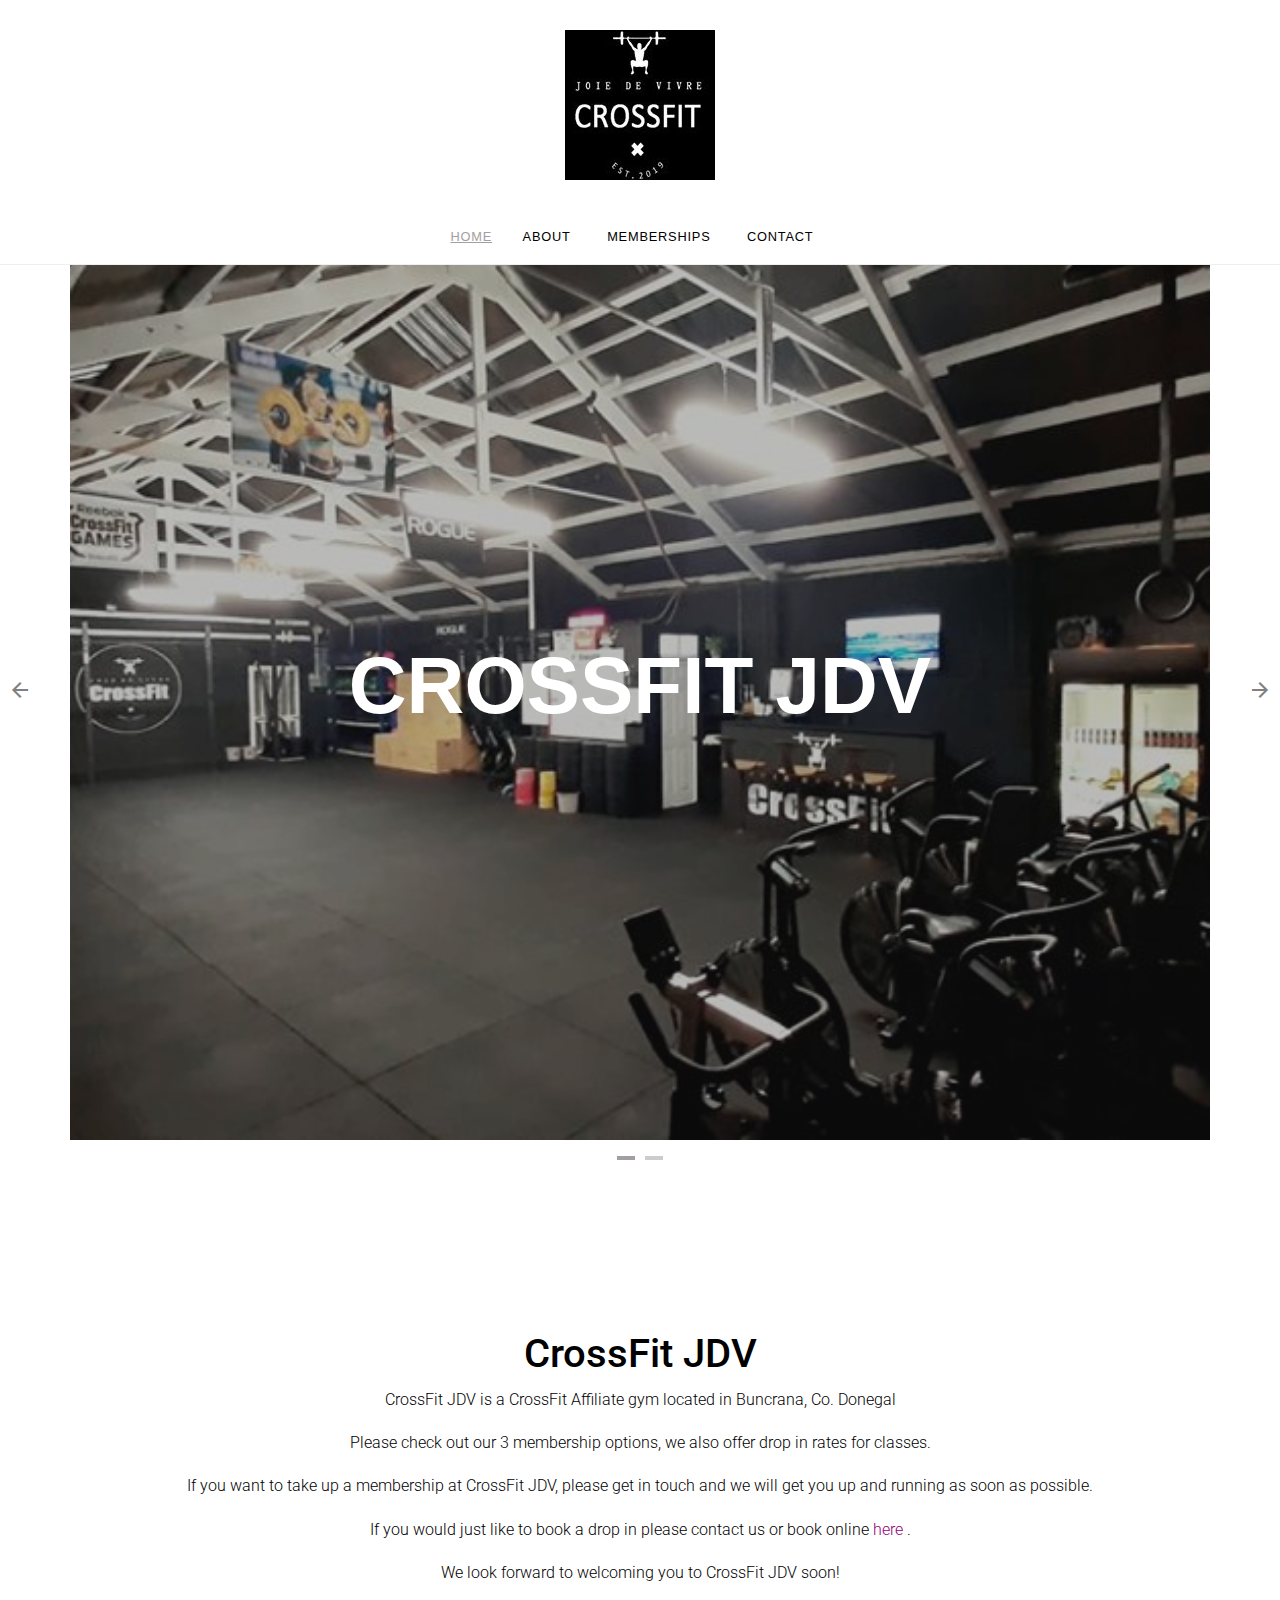
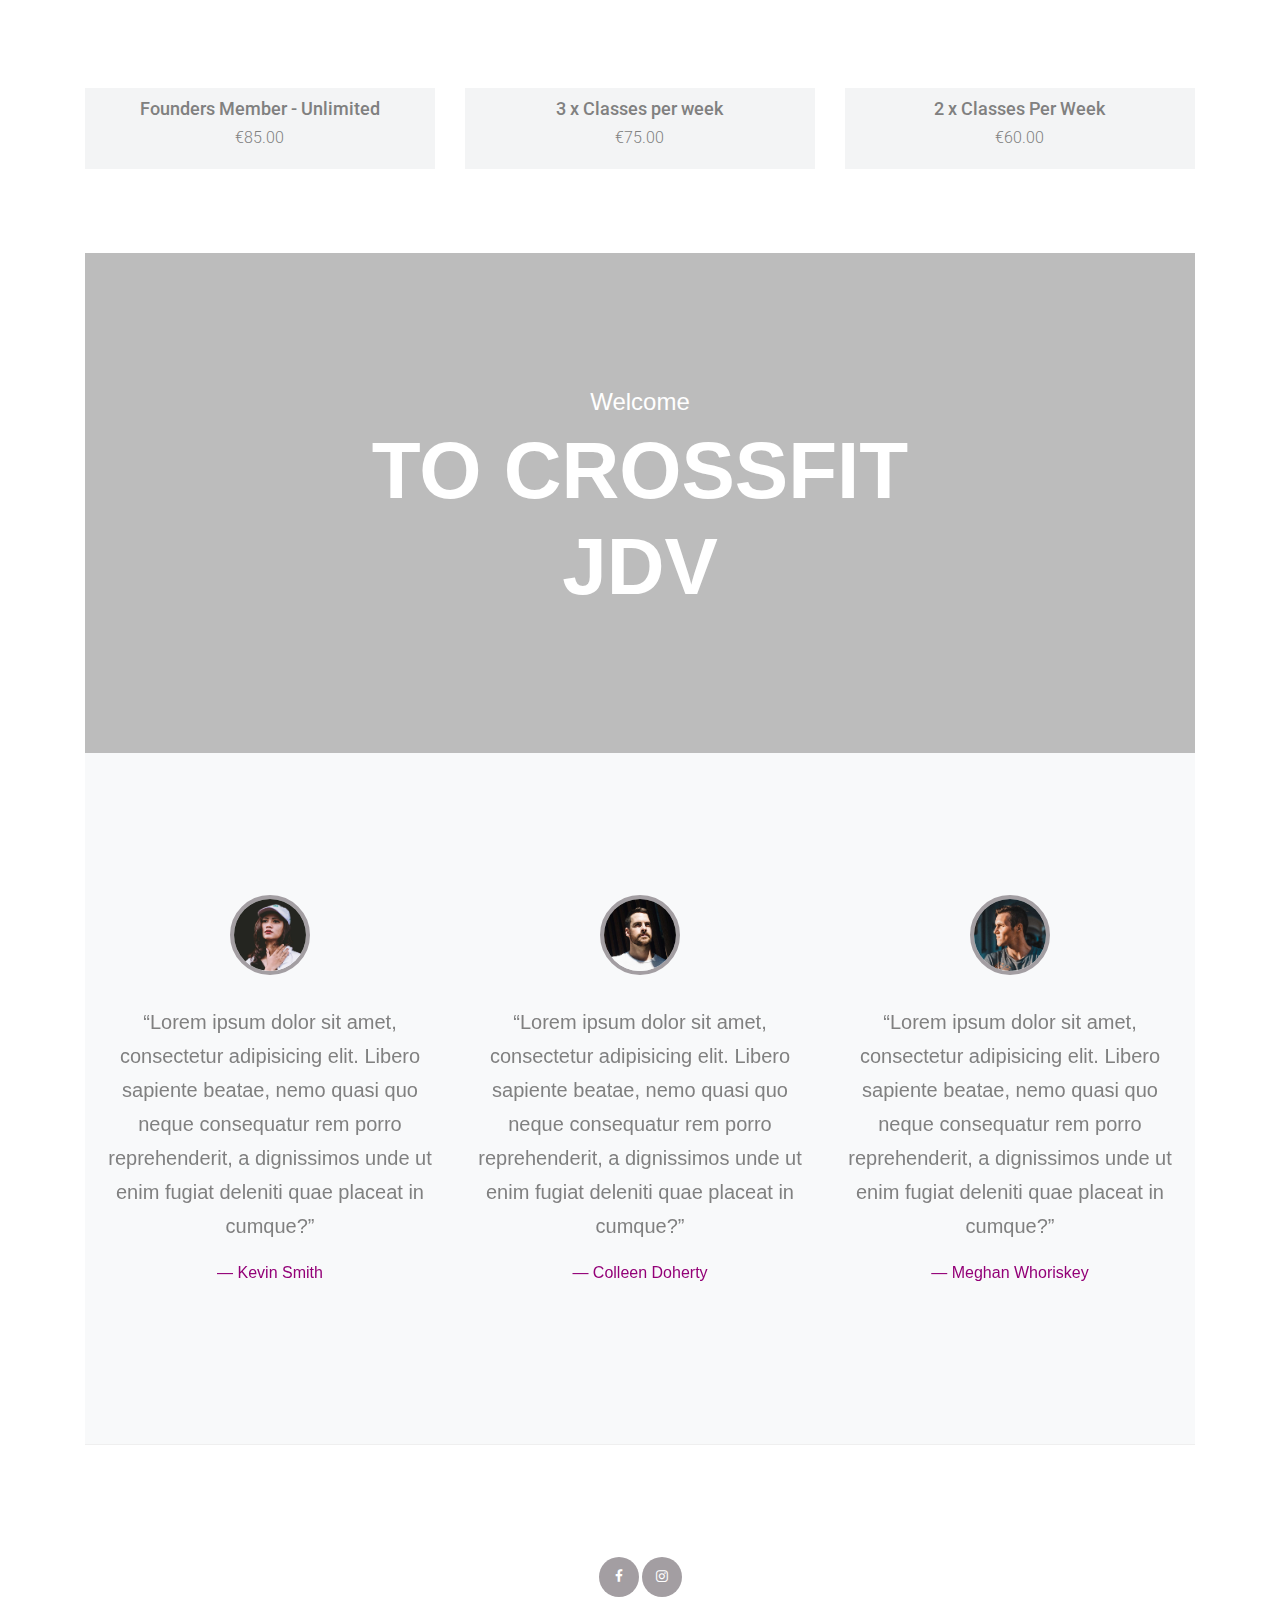
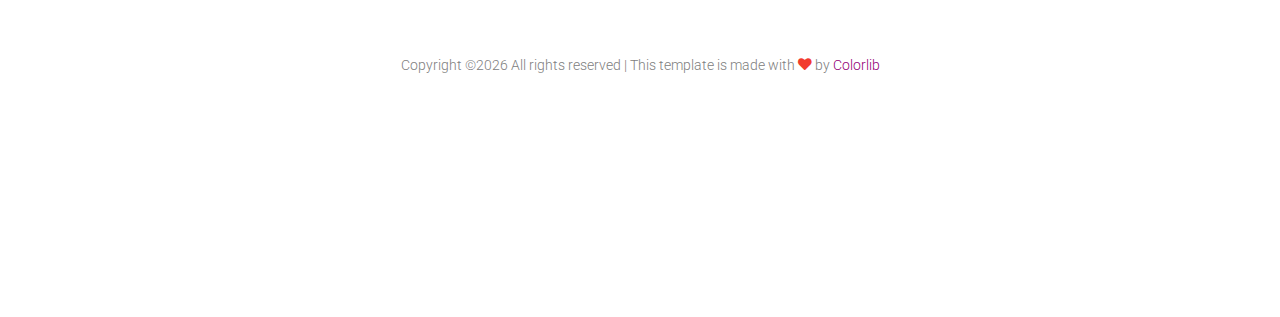
<file: index.html>
<!DOCTYPE html>
<html lang="en">

<head>
  <title>CrossFit JDV</title>
  <meta charset="utf-8">
  <meta name="viewport" content="width=device-width, initial-scale=1, shrink-to-fit=no">

  
  <link href="https://fonts.googleapis.com/css?family=Cinzel:400,700|Montserrat:400,700|Roboto&display=swap" rel="stylesheet"> 

  <link rel="stylesheet" href="fonts/icomoon/style.css">

  <link rel="stylesheet" href="css/bootstrap.min.css">
  <link rel="stylesheet" href="css/jquery-ui.css">
  <link rel="stylesheet" href="css/owl.carousel.min.css">
  <link rel="stylesheet" href="css/owl.theme.default.min.css">
  <link rel="stylesheet" href="css/owl.theme.default.min.css">

  <link rel="stylesheet" href="css/jquery.fancybox.min.css">

  <link rel="stylesheet" href="css/bootstrap-datepicker.css">

  <link rel="stylesheet" href="fonts/flaticon/font/flaticon.css">

  <link rel="stylesheet" href="css/aos.css">
  <link href="css/jquery.mb.YTPlayer.min.css" media="all" rel="stylesheet" type="text/css">

  <link rel="stylesheet" href="css/style.css">



</head>

<body data-spy="scroll" data-target=".site-navbar-target" data-offset="300">

  <div class="site-wrap">

    <div class="site-mobile-menu site-navbar-target">
      <div class="site-mobile-menu-header">
        <div class="site-mobile-menu-close mt-3">
          <span class="icon-close2 js-menu-toggle"></span>
        </div>
      </div>
      <div class="site-mobile-menu-body"></div>
    </div>


    
    <div class="header-top">
      <div class="container">
        <div class="row align-items-center">
          <div class="col-12 text-center">
            <a href="index.html" class="site-logo">
              <img src="images/logo.jpg"" alt="CrossFit JDV" class="img-fluid">
            </a>
          </div>
          <a href="#" class="mx-auto d-inline-block d-lg-none site-menu-toggle js-menu-toggle text-black"><span
                class="icon-menu h3"></span></a>
        </div>
      </div>
      


      
      <div class="site-navbar py-2 js-sticky-header site-navbar-target d-none pl-0 d-lg-block" role="banner">

      <div class="container">
        <div class="d-flex align-items-center">
          
          <div class="mx-auto">
            <nav class="site-navigation position-relative text-left" role="navigation">
              <ul class="site-menu main-menu js-clone-nav mx-auto d-none pl-0 d-lg-block border-none">
                <li class="active"><a href="index.html" class="nav-link text-left"><u>Home</u></a></li>
                <li><a href="about.html" class="nav-link text-left">About</a></li>
                <li><a href="shop.html" class="nav-link text-left">Memberships</a></li>
                <li><a href="contact.html" class="nav-link text-left">Contact</a></li>
              </ul>                                                                                                                                                                                                                                                                                         
            </nav>

          </div>
         
        </div>
      </div>

    </div>
    
    </div>

    
    <div class="owl-carousel hero-slide owl-style">
      <div class="intro-section container" style="background-image: url('images/hero_1.jpg');">
        <div class="row justify-content-center text-center align-items-center">
          <div class="col-md-8">
                       <h1>CrossFit JDV</h1>

          </div>
        </div>
      </div>

      <div class="intro-section container" style="background-image: url('images/hero_2.jpg');">
        <div class="row justify-content-center text-center align-items-center">
          <div class="col-md-8">
            <h1>Where Everyone Is Welcome</h1>
          </div>
        </div>
      </div>

    </div>
    
    

    <div class="site-section mt-5">
      <div class="container">

        <div class="row mb-5">
          <div class="col-12 section-title text-center mb-5">
		  <div class="row justify-content-center text-center align-items-center">
          <div class="col-md-8">
                       <h1>CrossFit JDV</h1>

          </div>
        </div>
			<p>CrossFit JDV is a CrossFit Affiliate gym located in Buncrana, Co. Donegal</p>
            <p>Please check out our 3 membership options, we also offer drop in rates for classes.</p>
            <p>If you want to take up a membership at CrossFit JDV, please get in touch and we will get you up and running as soon as possible.</p>
            <p>If you would just like to book a drop in please contact us or book online <a href ="https://crossfitjdv.sites.zenplanner.com/calendar.cfm"> here </a>.</p>
			<p>We look forward to welcoming you to CrossFit JDV soon!</p>

          </div>
        </div>
        <div class="row">
          
          <div class="col-lg-4 mb-5 col-md-6">

            <div class="wine_v_1 text-center pb-4">
              <div>
                <h3 class="heading mb-1">Founders Member - Unlimited</h3>
                <span class="price">‎€85.00</span>
              </div>
            </div>

          </div>

          <div class="col-lg-4 mb-5 col-md-6">
            <div class="wine_v_1 text-center pb-4">
              <div>
                <h3 class="heading mb-1">3 x Classes per week</h3>
                <span class="price">‎€75.00</span>
              </div>
            </div>
          </div>

          <div class="col-lg-4 mb-5 col-md-6">
            <div class="wine_v_1 text-center pb-4">
              <div>
                <h3 class="heading mb-1">2 x Classes Per Week</h3>
                <span class="price">‎€60.00</span>
              </div>
        </div>
      </div>
    </div>

    <div class="hero-2" style="background-image: url('images/hero_2.jpg');">
     <div class="container">
        <div class="row justify-content-center text-center align-items-center">
          <div class="col-md-8">
            <span class="sub-title">Welcome</span>
            <h2>To CrossFit JDV</h2>
          </div>
        </div>
      </div>
    </div>

    <div class="site-section bg-light">
      <div class="container">
        <div class="owl-carousel owl-slide-3 ">
        
          <blockquote class="testimony">
            <img src="images/person_1.jpg" alt="Image">
            <p>&ldquo;Lorem ipsum dolor sit amet, consectetur adipisicing elit. Libero sapiente beatae, nemo quasi quo neque consequatur rem porro reprehenderit, a dignissimos unde ut enim fugiat deleniti quae placeat in cumque?&rdquo;</p>
            <p class="small text-primary">&mdash; Kevin Smith</p>
          </blockquote>
          <blockquote class="testimony">
            <img src="images/person_2.jpg" alt="Image">
            <p>&ldquo;Lorem ipsum dolor sit amet, consectetur adipisicing elit. Libero sapiente beatae, nemo quasi quo neque consequatur rem porro reprehenderit, a dignissimos unde ut enim fugiat deleniti quae placeat in cumque?&rdquo;</p>
            <p class="small text-primary">&mdash; Colleen Doherty</p>
          </blockquote>
          <blockquote class="testimony">
            <img src="images/person_3.jpg" alt="Image">
            <p>&ldquo;Lorem ipsum dolor sit amet, consectetur adipisicing elit. Libero sapiente beatae, nemo quasi quo neque consequatur rem porro reprehenderit, a dignissimos unde ut enim fugiat deleniti quae placeat in cumque?&rdquo;</p>
            <p class="small text-primary">&mdash; Meghan Whoriskey</p>
          
          </blockquote>
        </div>
      </div>
    </div>
  

    
    
    
    <div class="footer">
      <div class="container">
        
        <div class="row">
          <div class="col-12 text-center">
            <div class="social-icons">
              <a href="https://www.facebook.com/CrossFit-JDV-109424050436880/"><span class="icon-facebook"></span></a>
              <a href="https://www.instagram.com/crossfitjdv/"><span class="icon-instagram"></span></a>
            </div>
          </div>
        </div>
        <div class="row">
          <div class="col-12">
            <div class="copyright">
                <p>
                    <!-- Link back to Colorlib can't be removed. Template is licensed under CC BY 3.0. -->
                    Copyright &copy;<script>document.write(new Date().getFullYear());</script> All rights reserved | This template is made with <i class="icon-heart text-danger" aria-hidden="true"></i> by <a href="https://colorlib.com" target="_blank" >Colorlib</a>
                    <!-- Link back to Colorlib can't be removed. Template is licensed under CC BY 3.0. -->
                    </p>



            </div>
          </div>
        </div>
      </div>
    </div>
    

  </div>
  <!-- .site-wrap -->


  <!-- loader -->
  <div id="loader" class="show fullscreen"><svg class="circular" width="48px" height="48px"><circle class="path-bg" cx="24" cy="24" r="22" fill="none" stroke-width="4" stroke="#eeeeee"/><circle class="path" cx="24" cy="24" r="22" fill="none" stroke-width="4" stroke-miterlimit="10" stroke="#ff5e15"/></svg></div>

  <script src="js/jquery-3.3.1.min.js"></script>
  <script src="js/jquery-migrate-3.0.1.min.js"></script>
  <script src="js/jquery-ui.js"></script>
  <script src="js/popper.min.js"></script>
  <script src="js/bootstrap.min.js"></script>
  <script src="js/owl.carousel.min.js"></script>
  <script src="js/jquery.stellar.min.js"></script>
  <script src="js/jquery.countdown.min.js"></script>
  <script src="js/bootstrap-datepicker.min.js"></script>
  <script src="js/jquery.easing.1.3.js"></script>
  <script src="js/aos.js"></script>
  <script src="js/jquery.fancybox.min.js"></script>
  <script src="js/jquery.sticky.js"></script>
  <script src="js/jquery.mb.YTPlayer.min.js"></script>




  <script src="js/main.js"></script>

</body>

</html>
</file>
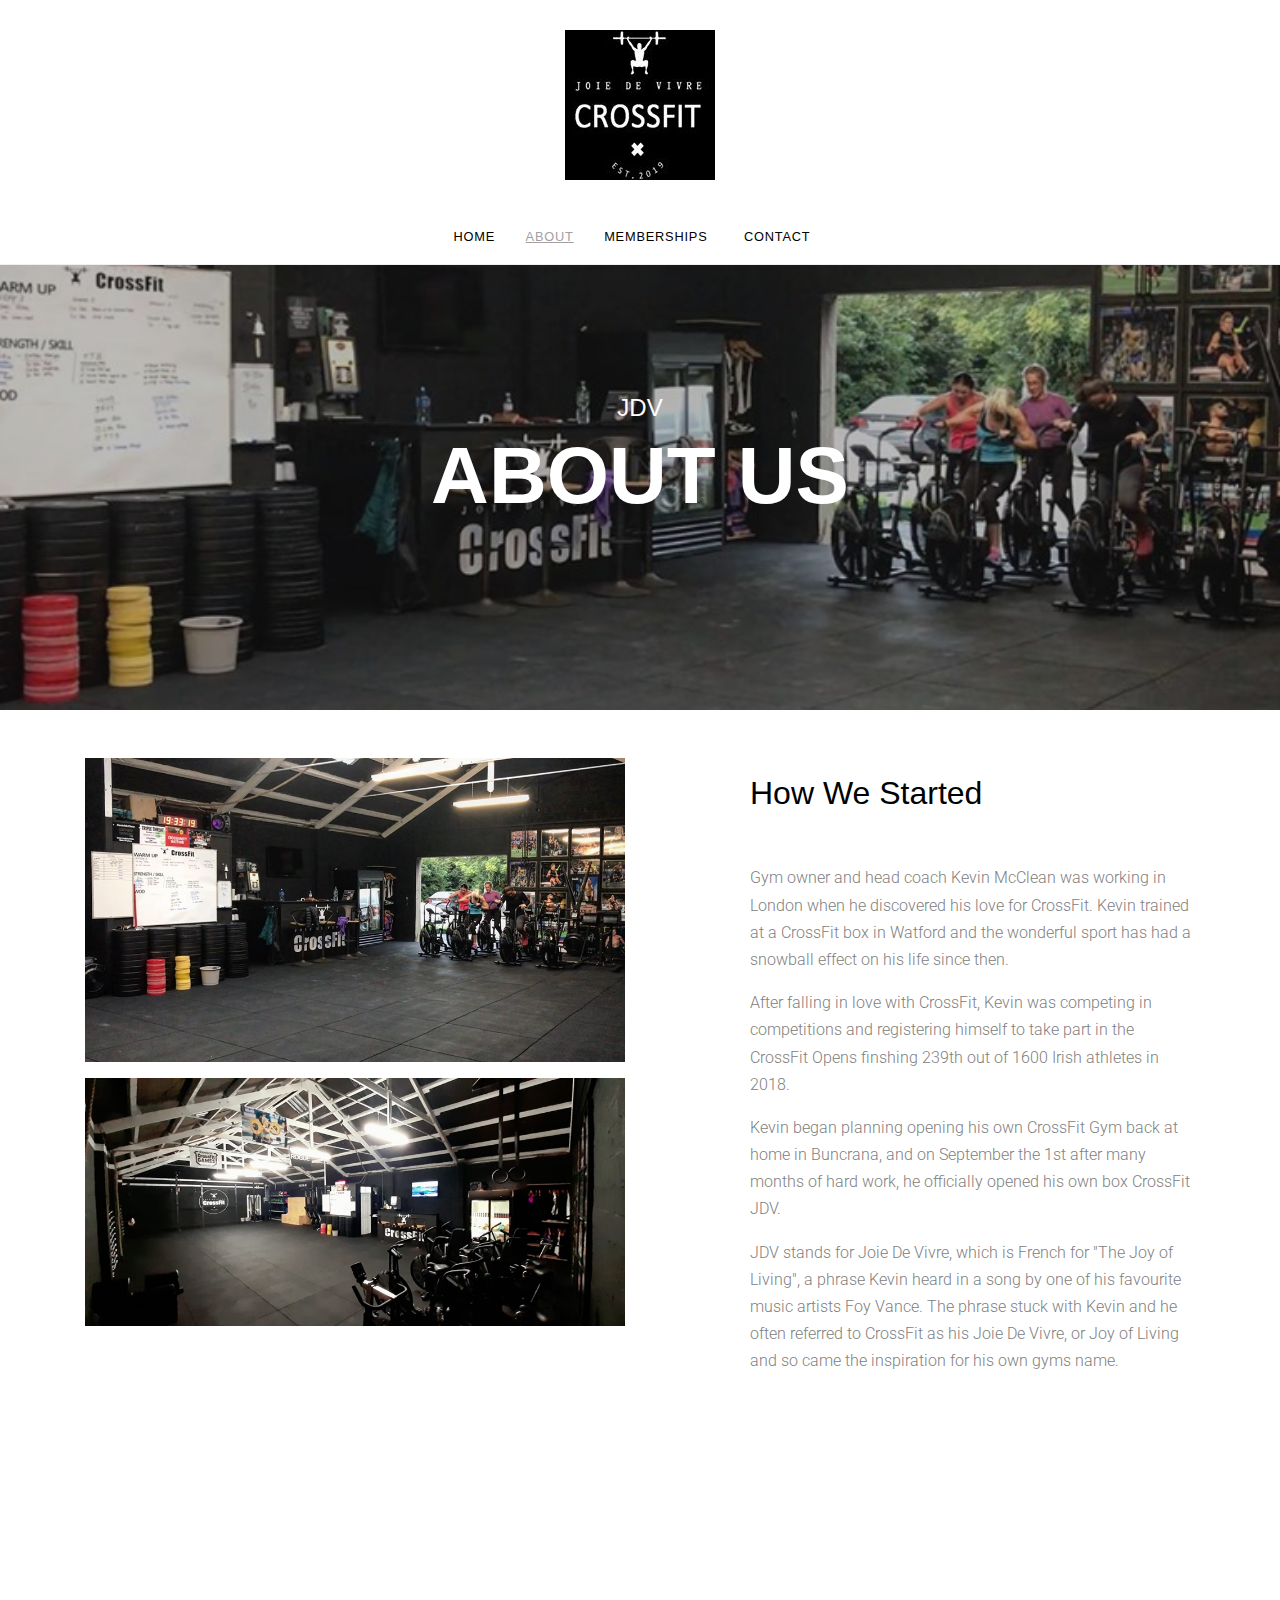
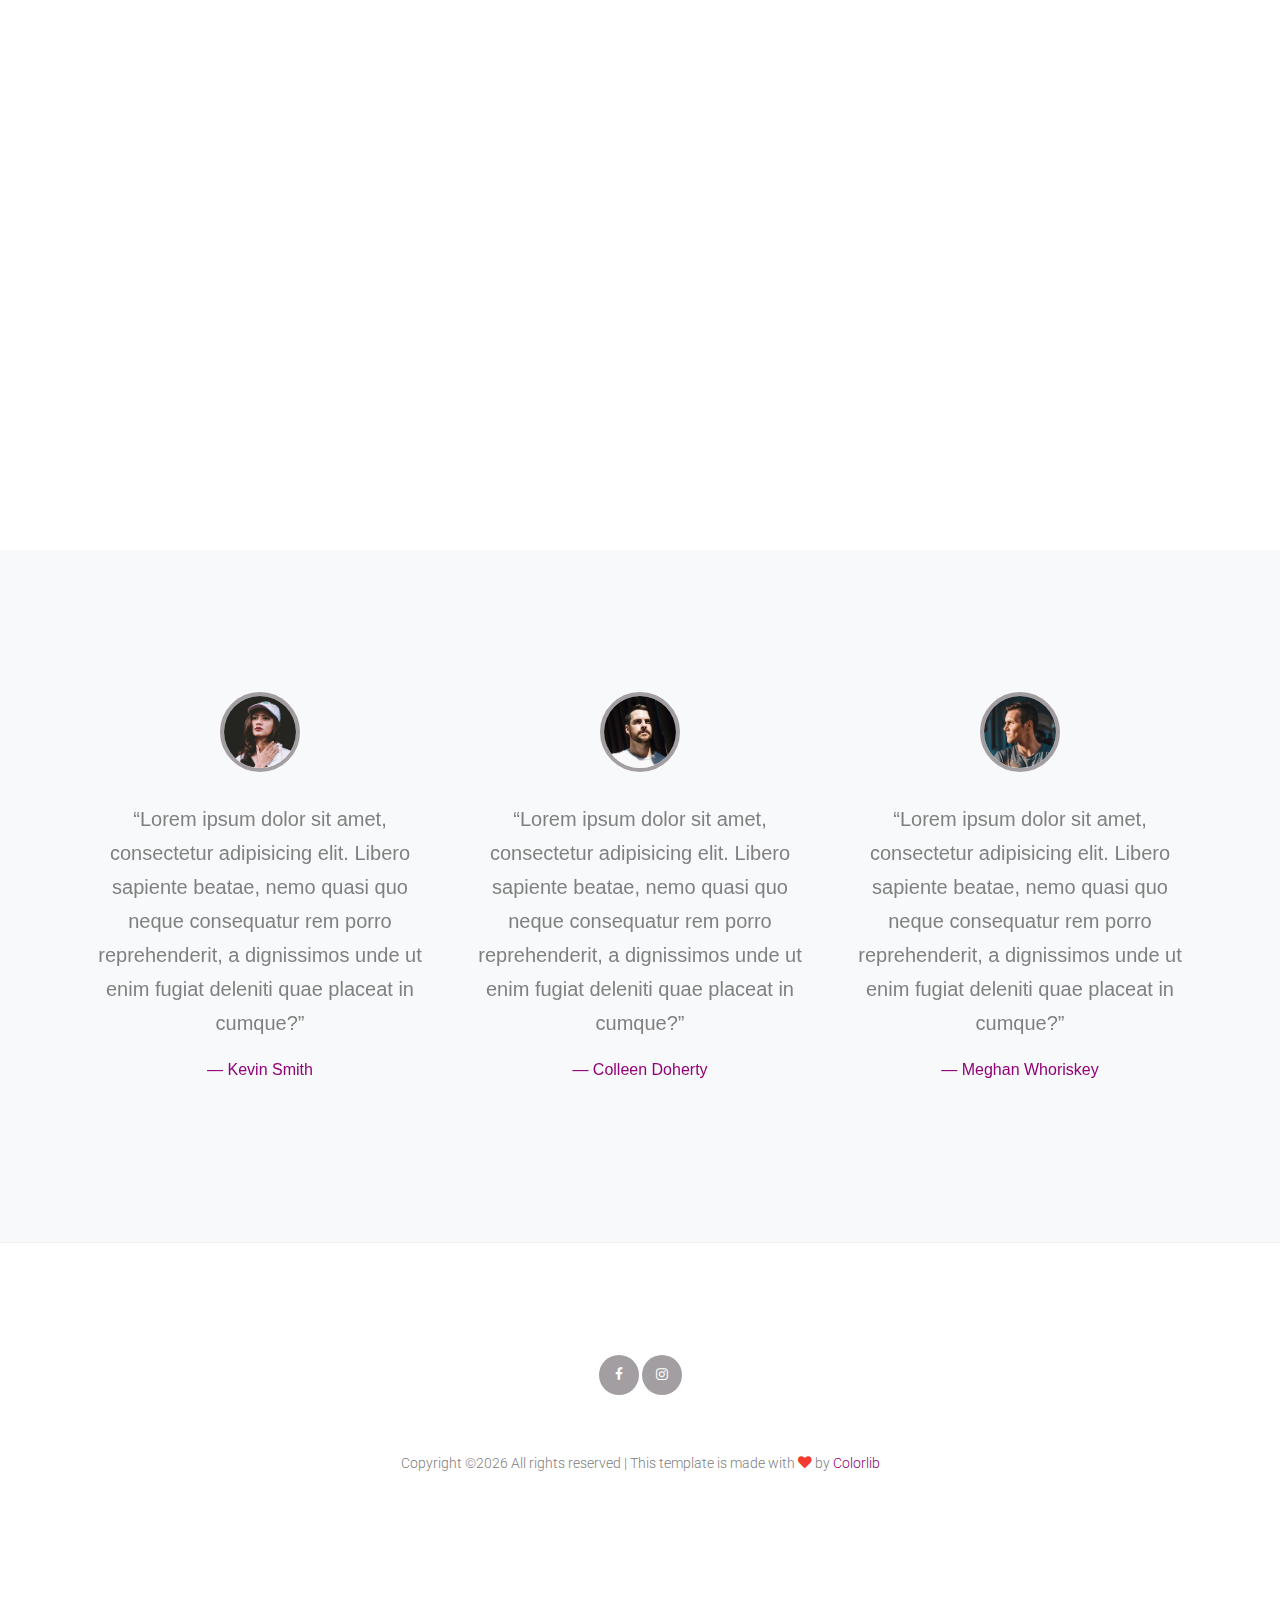
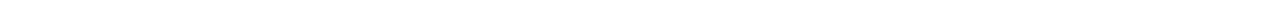
<file: about.html>
<!DOCTYPE html>
<html lang="en">

<head>
  <title>About JDV</title>
  <meta charset="utf-8">
  <meta name="viewport" content="width=device-width, initial-scale=1, shrink-to-fit=no">

  
  <link href="https://fonts.googleapis.com/css?family=Cinzel:400,700|Montserrat:400,700|Roboto&display=swap" rel="stylesheet">

  <link rel="stylesheet" href="fonts/icomoon/style.css">

  <link rel="stylesheet" href="css/bootstrap.min.css">
  <link rel="stylesheet" href="css/jquery-ui.css">
  <link rel="stylesheet" href="css/owl.carousel.min.css">
  <link rel="stylesheet" href="css/owl.theme.default.min.css">
  <link rel="stylesheet" href="css/owl.theme.default.min.css">

  <link rel="stylesheet" href="css/jquery.fancybox.min.css">

  <link rel="stylesheet" href="css/bootstrap-datepicker.css">

  <link rel="stylesheet" href="fonts/flaticon/font/flaticon.css">

  <link rel="stylesheet" href="css/aos.css">
  <link href="css/jquery.mb.YTPlayer.min.css" media="all" rel="stylesheet" type="text/css">

  <link rel="stylesheet" href="css/style.css">



</head>

<body data-spy="scroll" data-target=".site-navbar-target" data-offset="300">

  <div class="site-wrap">

    <div class="site-mobile-menu site-navbar-target">
      <div class="site-mobile-menu-header">
        <div class="site-mobile-menu-close mt-3">
          <span class="icon-close2 js-menu-toggle"></span>
        </div>
      </div>
      <div class="site-mobile-menu-body"></div>
    </div>


    
    <div class="header-top">
      <div class="container">
        <div class="row align-items-center">
          <div class="col-12 text-center">
            <a href="index.html" class="site-logo">
              <img src="images/logo.jpg" alt="Image" class="img-fluid">
            </a>
          </div>
          <a href="#" class="mx-auto d-inline-block d-lg-none site-menu-toggle js-menu-toggle text-black"><span
                class="icon-menu h3"></span></a>
        </div>
      </div>
      


      
      <div class="site-navbar py-2 js-sticky-header site-navbar-target d-none pl-0 d-lg-block" role="banner">

      <div class="container">
        <div class="d-flex align-items-center">
          
          <div class="mx-auto">
            <nav class="site-navigation position-relative text-left" role="navigation">
              <ul class="site-menu main-menu js-clone-nav mx-auto d-none pl-0 d-lg-block border-none">
                <li><a href="index.html" class="nav-link text-left">Home</a></li>
                <li class="active"><a href="about.html" class="nav-link text-left"><u>About</u></a></li>
                <li><a href="shop.html" class="nav-link text-left">Memberships</a></li>
                <li><a href="contact.html" class="nav-link text-left">Contact</a></li>
              </ul>                                                                                                                                                                                                                                                                                         
            </nav>

          </div>
         
        </div>
      </div>

    </div>
    
    </div>

    
    

    <div class="hero-2" style="background-image: url('images/hero_2.jpg');">
     <div class="container">
        <div class="row justify-content-center text-center align-items-center">
          <div class="col-md-8">
            <span class="sub-title">JDV</span>
            <h2>About Us</h2>
          </div>
        </div>
      </div>
    </div>


    <div class="site-section py-5 custom-border-bottom" data-aos="fade">
      <div class="container">
        <div class="row mb-5">
          <div class="col-md-6">
            <div class="block-16">
              <figure>
                <img src="images/hero_2.jpg" alt="Image placeholder" class="img-fluid">
              </figure>
			  <figure>                     <img src="images/hero_1.jpg" alt="Image placeholder" class="img-fluid"> </figure>
            </div>
          </div>
          <div class="col-md-1"></div>
          <div class="col-md-5">
    
    
            <div class="site-section-heading pt-3 mb-4">
              <h2 class="text-black font-heading-serif">How We Started</h2>
            </div>
            <p>Gym owner and head coach Kevin McClean was working in London when he discovered his love for CrossFit. Kevin trained at a CrossFit box in Watford and the wonderful sport has had a snowball effect on his life since then.</p>
			<p>After falling in love with CrossFit, Kevin was competing in competitions and registering himself to take part in the CrossFit Opens finshing 239th out of 1600 Irish athletes in 2018.</p>
            <p>Kevin began planning opening his own CrossFit Gym back at home in Buncrana, and on September the 1st after many months of hard work, he officially opened his own box CrossFit JDV.</p>
			<p> JDV stands for Joie De Vivre, which is French for "The Joy of Living", a phrase Kevin heard in a song by one of his favourite music artists Foy Vance. The phrase stuck with Kevin and he often referred to CrossFit as his Joie De Vivre, or Joy of Living and so came the inspiration for his own gyms name.
    
          </div>
        </div>
      </div>
    </div>

    

    <div class="site-section py-5 bg-light custom-border-bottom" data-aos="fade">
      <div class="container">
        <div class="row">
          <div class="col-md-6 order-md-2">
            <div class="block-16">
              <figure>
                <img src="images/hero_2.jpg" alt="Image placeholder" class="img-fluid ">

    
              </figure>
            </div>
          </div>
          <div class="col-md-5 mr-auto">
    
    
            <div class="site-section-heading pt-3 mb-4">
              <h2 class="text-black font-heading-serif">CrossFit is for everyone</h2>
            </div>
            <p>Some people are led to believe CrossFit is only for advanced athletes. This is not the case. CrossFit is for absolute beginners aswell!</p>
            <p>Every workout in CrossFit is scalable to suit your abilities. At JDV we have taken CrossFit to a complete beginner location and so everyone has to start somewhere. See the Video on the right to see how some of our beginners have been getting on.</p>
            
            
    
          </div>
        </div>
      </div>
    </div>
    
    <div class="site-section site-section-sm site-blocks-1 border-0" data-aos="fade">
      <div class="container">
        <div class="row">
          <div class="col-md-6 col-lg-4 d-lg-flex mb-4 mb-lg-0 pl-4" data-aos="fade-up" data-aos-delay="">
            <div class="icon mr-4 align-self-start">
            </div>
            <div class="text">
              <h2 class="font-heading-serif">Great Community Environment</h2>
              <p>Lorem ipsum dolor sit amet, consectetur adipiscing elit. Phasellus at iaculis quam. Integer accumsan
                tincidunt fringilla.</p>
            </div>
          </div>
          <div class="col-md-6 col-lg-4 d-lg-flex mb-4 mb-lg-0 pl-4" data-aos="fade-up" data-aos-delay="100">
            <div class="icon mr-4 align-self-start">
            </div>
            <div class="text">
              <h2 class="font-heading-serif">Flexibile Class Schedule</h2>
              <p>Lorem ipsum dolor sit amet, consectetur adipiscing elit. Phasellus at iaculis quam. Integer accumsan
                tincidunt fringilla.</p>
            </div>
          </div>
          <div class="col-md-6 col-lg-4 d-lg-flex mb-4 mb-lg-0 pl-4" data-aos="fade-up" data-aos-delay="200">
            <div class="icon mr-4 align-self-start">
            </div>
            <div class="text">
              <h2 class="font-heading-serif">Here For You</h2>
              <p>Lorem ipsum dolor sit amet, consectetur adipiscing elit. Phasellus at iaculis quam. Integer accumsan
                tincidunt fringilla.</p>
            </div>
          </div>
        </div>
      </div>
    </div>

    <div class="site-section bg-light">
      <div class="container">
        <div class="owl-carousel owl-slide-3 ">
        
          <blockquote class="testimony">
            <img src="images/person_1.jpg" alt="Image">
            <p>&ldquo;Lorem ipsum dolor sit amet, consectetur adipisicing elit. Libero sapiente beatae, nemo quasi quo neque consequatur rem porro reprehenderit, a dignissimos unde ut enim fugiat deleniti quae placeat in cumque?&rdquo;</p>
            <p class="small text-primary">&mdash; Kevin Smith</p>
          </blockquote>
          <blockquote class="testimony">
            <img src="images/person_2.jpg" alt="Image">
            <p>&ldquo;Lorem ipsum dolor sit amet, consectetur adipisicing elit. Libero sapiente beatae, nemo quasi quo neque consequatur rem porro reprehenderit, a dignissimos unde ut enim fugiat deleniti quae placeat in cumque?&rdquo;</p>
            <p class="small text-primary">&mdash; Colleen Doherty</p>
          </blockquote>
          <blockquote class="testimony">
            <img src="images/person_3.jpg" alt="Image">
            <p>&ldquo;Lorem ipsum dolor sit amet, consectetur adipisicing elit. Libero sapiente beatae, nemo quasi quo neque consequatur rem porro reprehenderit, a dignissimos unde ut enim fugiat deleniti quae placeat in cumque?&rdquo;</p>
            <p class="small text-primary">&mdash; Meghan Whoriskey</p>
          
          </blockquote>
        </div>
      </div>
    </div>
  

    
    
   <div class="footer">
      <div class="container">
        
        <div class="row">
          <div class="col-12 text-center">
            <div class="social-icons">
              <a href="https://www.facebook.com/CrossFit-JDV-109424050436880/"><span class="icon-facebook"></span></a>
              <a href="https://www.instagram.com/crossfitjdv/"><span class="icon-instagram"></span></a>
            </div>
          </div>
        </div>	
        <div class="row">
          <div class="col-12">
            <div class="copyright">
                <p>
                    <!-- Link back to Colorlib can't be removed. Template is licensed under CC BY 3.0. -->
                    Copyright &copy;<script>document.write(new Date().getFullYear());</script> All rights reserved | This template is made with <i class="icon-heart text-danger" aria-hidden="true"></i> by <a href="https://colorlib.com" target="_blank" >Colorlib</a>
                    <!-- Link back to Colorlib can't be removed. Template is licensed under CC BY 3.0. -->
                    </p>



            </div>
          </div>
        </div>
      </div>
    </div>
    

  </div>
  <!-- .site-wrap -->


  <!-- loader -->
  <div id="loader" class="show fullscreen"><svg class="circular" width="48px" height="48px"><circle class="path-bg" cx="24" cy="24" r="22" fill="none" stroke-width="4" stroke="#eeeeee"/><circle class="path" cx="24" cy="24" r="22" fill="none" stroke-width="4" stroke-miterlimit="10" stroke="#ff5e15"/></svg></div>

  <script src="js/jquery-3.3.1.min.js"></script>
  <script src="js/jquery-migrate-3.0.1.min.js"></script>
  <script src="js/jquery-ui.js"></script>
  <script src="js/popper.min.js"></script>
  <script src="js/bootstrap.min.js"></script>
  <script src="js/owl.carousel.min.js"></script>
  <script src="js/jquery.stellar.min.js"></script>
  <script src="js/jquery.countdown.min.js"></script>
  <script src="js/bootstrap-datepicker.min.js"></script>
  <script src="js/jquery.easing.1.3.js"></script>
  <script src="js/aos.js"></script>
  <script src="js/jquery.fancybox.min.js"></script>
  <script src="js/jquery.sticky.js"></script>
  <script src="js/jquery.mb.YTPlayer.min.js"></script>




  <script src="js/main.js"></script>

</body>

</html>
</file>
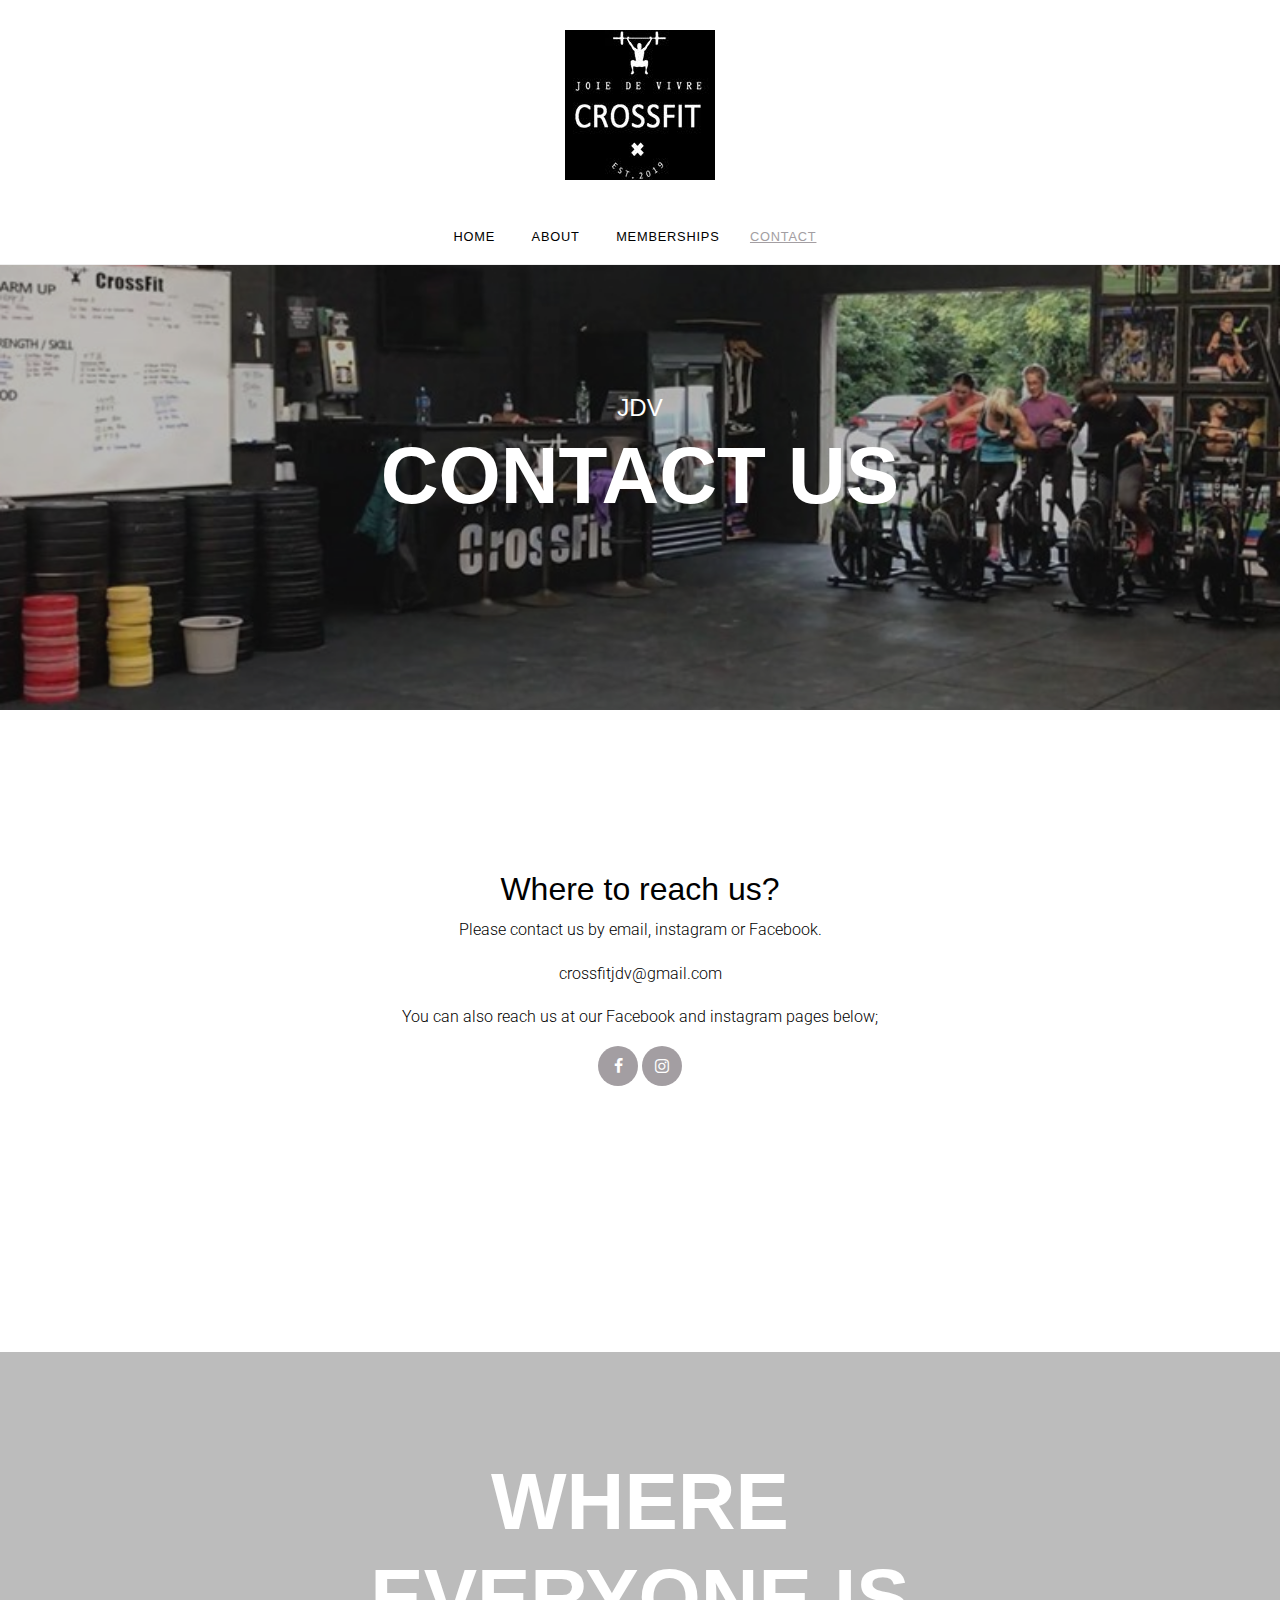
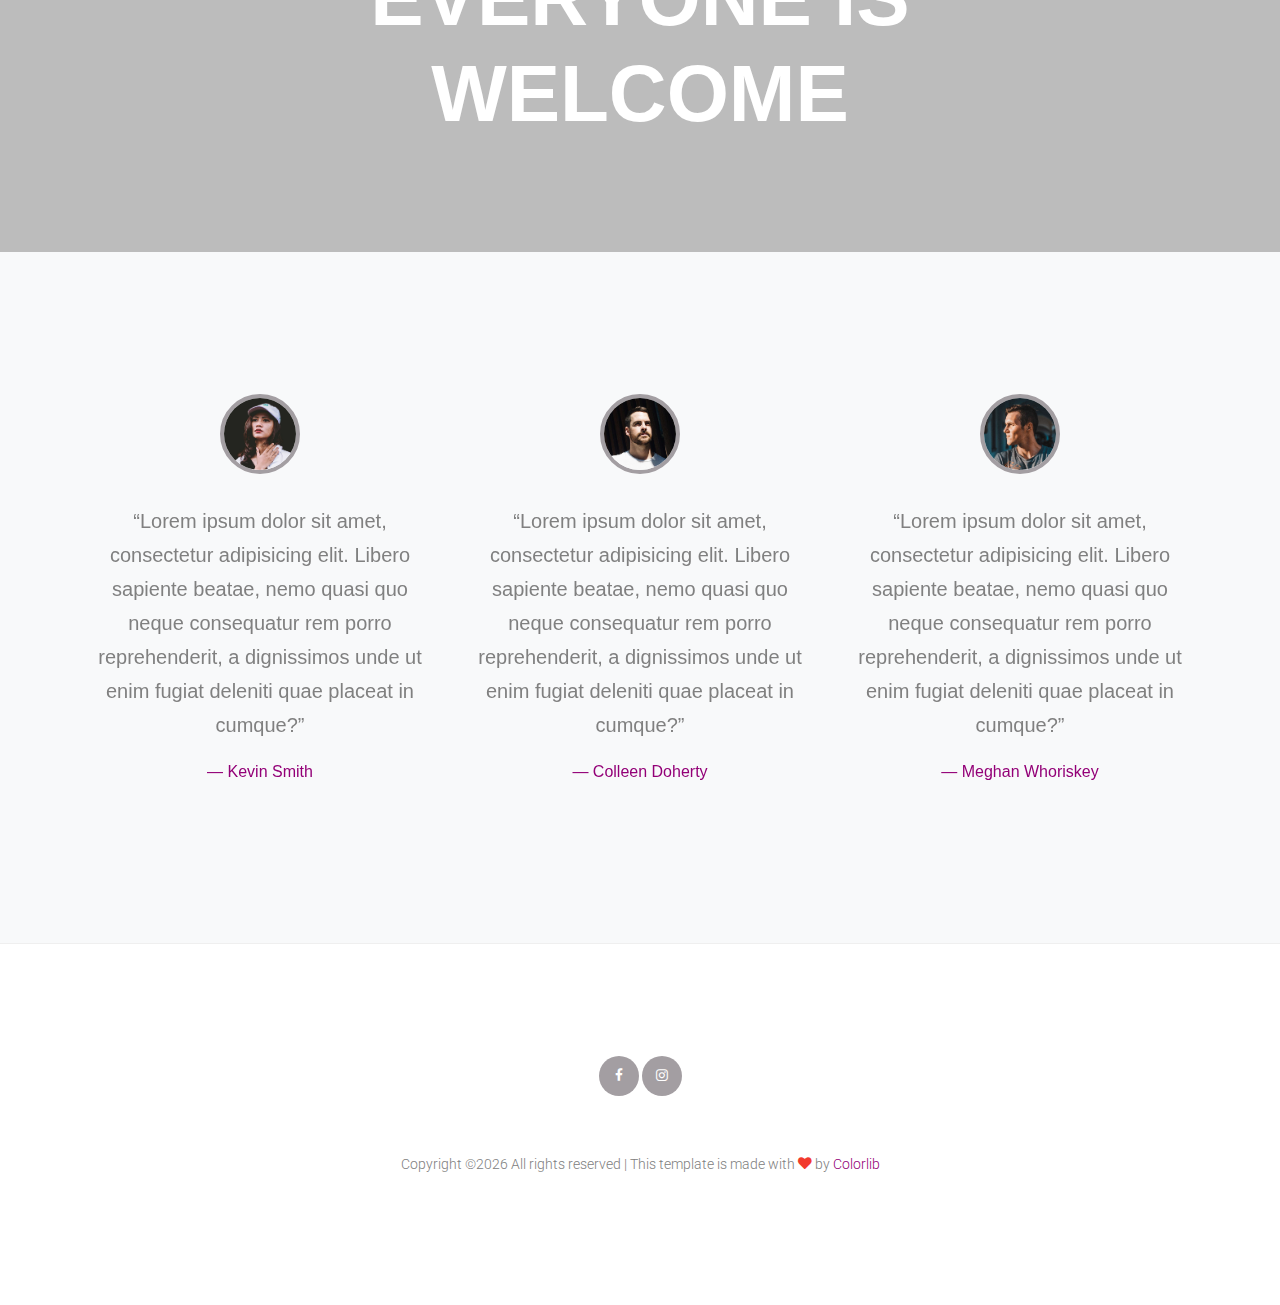
<file: contact.html>
<!DOCTYPE html>
<html lang="en">

<head>
  <title>Contact JDV</title>
  <meta charset="utf-8">
  <meta name="viewport" content="width=device-width, initial-scale=1, shrink-to-fit=no">

  
  <link href="https://fonts.googleapis.com/css?family=Cinzel:400,700|Montserrat:400,700|Roboto&display=swap" rel="stylesheet">

  <link rel="stylesheet" href="fonts/icomoon/style.css">

  <link rel="stylesheet" href="css/bootstrap.min.css">
  <link rel="stylesheet" href="css/jquery-ui.css">
  <link rel="stylesheet" href="css/owl.carousel.min.css">
  <link rel="stylesheet" href="css/owl.theme.default.min.css">
  <link rel="stylesheet" href="css/owl.theme.default.min.css">

  <link rel="stylesheet" href="css/jquery.fancybox.min.css">

  <link rel="stylesheet" href="css/bootstrap-datepicker.css">

  <link rel="stylesheet" href="fonts/flaticon/font/flaticon.css">

  <link rel="stylesheet" href="css/aos.css">
  <link href="css/jquery.mb.YTPlayer.min.css" media="all" rel="stylesheet" type="text/css">

  <link rel="stylesheet" href="css/style.css">



</head>

<body data-spy="scroll" data-target=".site-navbar-target" data-offset="300">

  <div class="site-wrap">

    <div class="site-mobile-menu site-navbar-target">
      <div class="site-mobile-menu-header">
        <div class="site-mobile-menu-close mt-3">
          <span class="icon-close2 js-menu-toggle"></span>
        </div>
      </div>
      <div class="site-mobile-menu-body"></div>
    </div>


    
    <div class="header-top">
      <div class="container">
        <div class="row align-items-center">
          <div class="col-12 text-center">
            <a href="index.html" class="site-logo">
              <img src="images/logo.jpg" alt="Image" class="img-fluid">
            </a>
          </div>
          <a href="#" class="mx-auto d-inline-block d-lg-none site-menu-toggle js-menu-toggle text-black"><span
                class="icon-menu h3"></span></a>
        </div>
      </div>
      


     <div class="site-navbar py-2 js-sticky-header site-navbar-target d-none pl-0 d-lg-block" role="banner">

      <div class="container">
        <div class="d-flex align-items-center">
          
          <div class="mx-auto">
            <nav class="site-navigation position-relative text-left" role="navigation">
              <ul class="site-menu main-menu js-clone-nav mx-auto d-none pl-0 d-lg-block border-none">
                <li><a href="index.html" class="nav-link text-left">Home</a></li>
                <li><a href="about.html" class="nav-link text-left">About</a></li>
                <li><a href="shop.html" class="nav-link text-left">Memberships</a></li>
                <li class="active"><a href="contact.html" class="nav-link text-left"><u>Contact</u></a></li>
              </ul>                                                                                                                                                                                                                                                                                         
            </nav>

          </div>
         
        </div>
      </div>

    </div>
    
    </div>

    
    

    <div class="hero-2" style="background-image: url('images/hero_2.jpg');">
     <div class="container">
        <div class="row justify-content-center text-center align-items-center">
          <div class="col-md-8">
            <span class="sub-title">JDV</span>
            <h2>Contact Us</h2>
          </div>
        </div>
      </div>
    </div>

      		
    <div class="site-section mt-5">
      <div class="container">
	  
         <div class="row mb-5">
          <div class="col-12 section-title text-center mb-5">
            <h2 class="d-block">Where to reach us?</h2>
			<p>Please contact us by email, instagram or Facebook.</p>
            <p>crossfitjdv@gmail.com</p>
			            <p>You can also reach us at our Facebook and instagram pages below;</p>

			<P><div class="row">
          <div class="col-12 text-center">
            <div class="social-icons">
              <a href="https://www.facebook.com/CrossFit-JDV-109424050436880/"><span class="icon-facebook"></span></a>
              <a href="https://www.instagram.com/crossfitjdv/"><span class="icon-instagram"></span></a></p>
            </div>
          </div>          </div>
        </div>
       

         
        </div>
      </div>
    </div>

    <div class="hero-2" style="background-image: url('images/hero_2.jpg');">
     <div class="container">
        <div class="row justify-content-center text-center align-items-center">
          <div class="col-md-8">
            <span class="sub-title"></span>
            <h2>Where Everyone Is Welcome</h2>
          </div>
        </div>
      </div>
    </div>

    <div class="site-section bg-light">
      <div class="container">
        <div class="owl-carousel owl-slide-3 ">
        
          <blockquote class="testimony">
            <img src="images/person_1.jpg" alt="Image">
            <p>&ldquo;Lorem ipsum dolor sit amet, consectetur adipisicing elit. Libero sapiente beatae, nemo quasi quo neque consequatur rem porro reprehenderit, a dignissimos unde ut enim fugiat deleniti quae placeat in cumque?&rdquo;</p>
            <p class="small text-primary">&mdash; Kevin Smith</p>
          </blockquote>
          <blockquote class="testimony">
            <img src="images/person_2.jpg" alt="Image">
            <p>&ldquo;Lorem ipsum dolor sit amet, consectetur adipisicing elit. Libero sapiente beatae, nemo quasi quo neque consequatur rem porro reprehenderit, a dignissimos unde ut enim fugiat deleniti quae placeat in cumque?&rdquo;</p>
            <p class="small text-primary">&mdash; Colleen Doherty</p>
          </blockquote>
          <blockquote class="testimony">
            <img src="images/person_3.jpg" alt="Image">
            <p>&ldquo;Lorem ipsum dolor sit amet, consectetur adipisicing elit. Libero sapiente beatae, nemo quasi quo neque consequatur rem porro reprehenderit, a dignissimos unde ut enim fugiat deleniti quae placeat in cumque?&rdquo;</p>
            <p class="small text-primary">&mdash; Meghan Whoriskey</p>
          
          </blockquote>
        </div>
      </div>
    </div>

    
    
    <div class="footer">
      <div class="container">
        
        <div class="row">
          <div class="col-12 text-center">
            <div class="social-icons">
              <a href="https://www.facebook.com/CrossFit-JDV-109424050436880/"><span class="icon-facebook"></span></a>
              <a href="https://www.instagram.com/crossfitjdv/"><span class="icon-instagram"></span></a>
            </div>
          </div>
        </div>
        <div class="row">
          <div class="col-12">
            <div class="copyright">
                <p>
                    <!-- Link back to Colorlib can't be removed. Template is licensed under CC BY 3.0. -->
                    Copyright &copy;<script>document.write(new Date().getFullYear());</script> All rights reserved | This template is made with <i class="icon-heart text-danger" aria-hidden="true"></i> by <a href="https://colorlib.com" target="_blank" >Colorlib</a>
                    <!-- Link back to Colorlib can't be removed. Template is licensed under CC BY 3.0. -->
                    </p>



            </div>
          </div>
        </div>
      </div>
    </div>
    

  </div>
  <!-- .site-wrap -->


  <!-- loader -->
  <div id="loader" class="show fullscreen"><svg class="circular" width="48px" height="48px"><circle class="path-bg" cx="24" cy="24" r="22" fill="none" stroke-width="4" stroke="#eeeeee"/><circle class="path" cx="24" cy="24" r="22" fill="none" stroke-width="4" stroke-miterlimit="10" stroke="#ff5e15"/></svg></div>

  <script src="js/jquery-3.3.1.min.js"></script>
  <script src="js/jquery-migrate-3.0.1.min.js"></script>
  <script src="js/jquery-ui.js"></script>
  <script src="js/popper.min.js"></script>
  <script src="js/bootstrap.min.js"></script>
  <script src="js/owl.carousel.min.js"></script>
  <script src="js/jquery.stellar.min.js"></script>
  <script src="js/jquery.countdown.min.js"></script>
  <script src="js/bootstrap-datepicker.min.js"></script>
  <script src="js/jquery.easing.1.3.js"></script>
  <script src="js/aos.js"></script>
  <script src="js/jquery.fancybox.min.js"></script>
  <script src="js/jquery.sticky.js"></script>
  <script src="js/jquery.mb.YTPlayer.min.js"></script>




  <script src="js/main.js"></script>

</body>

</html>
</file>
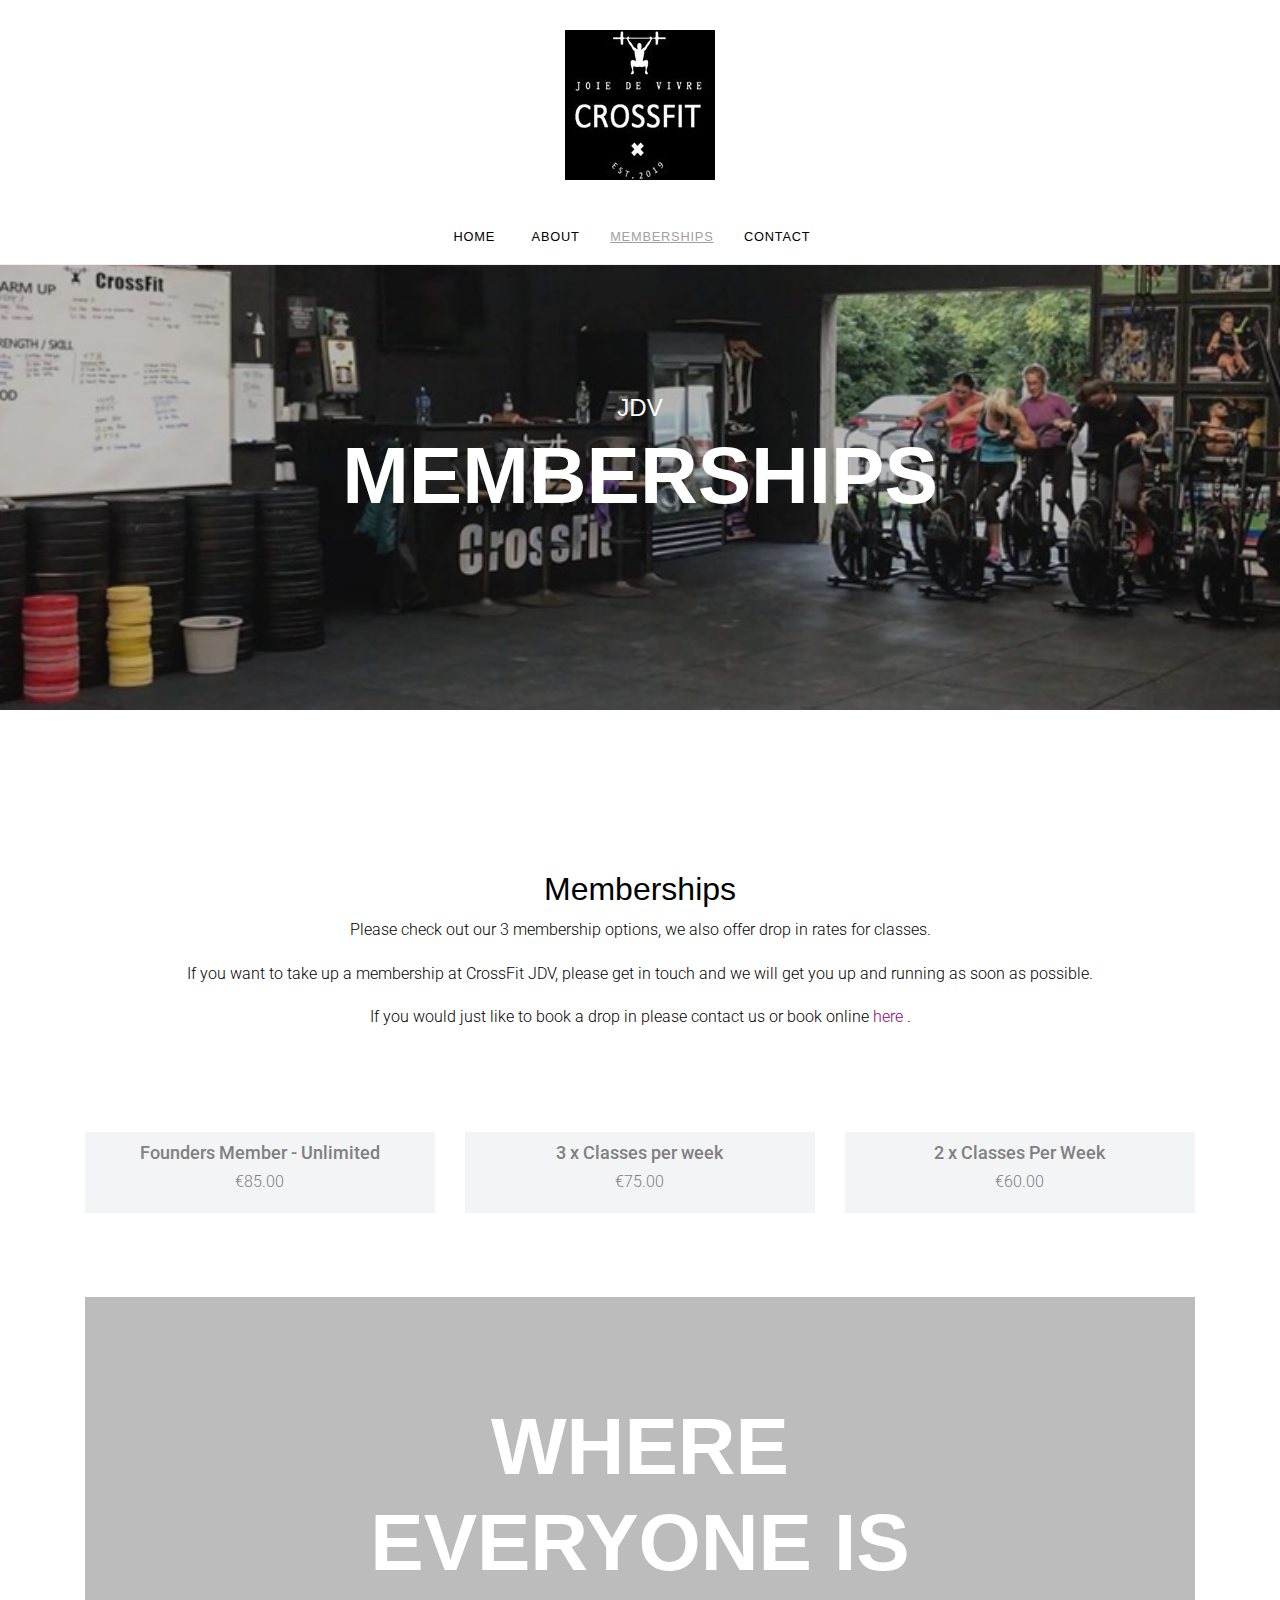
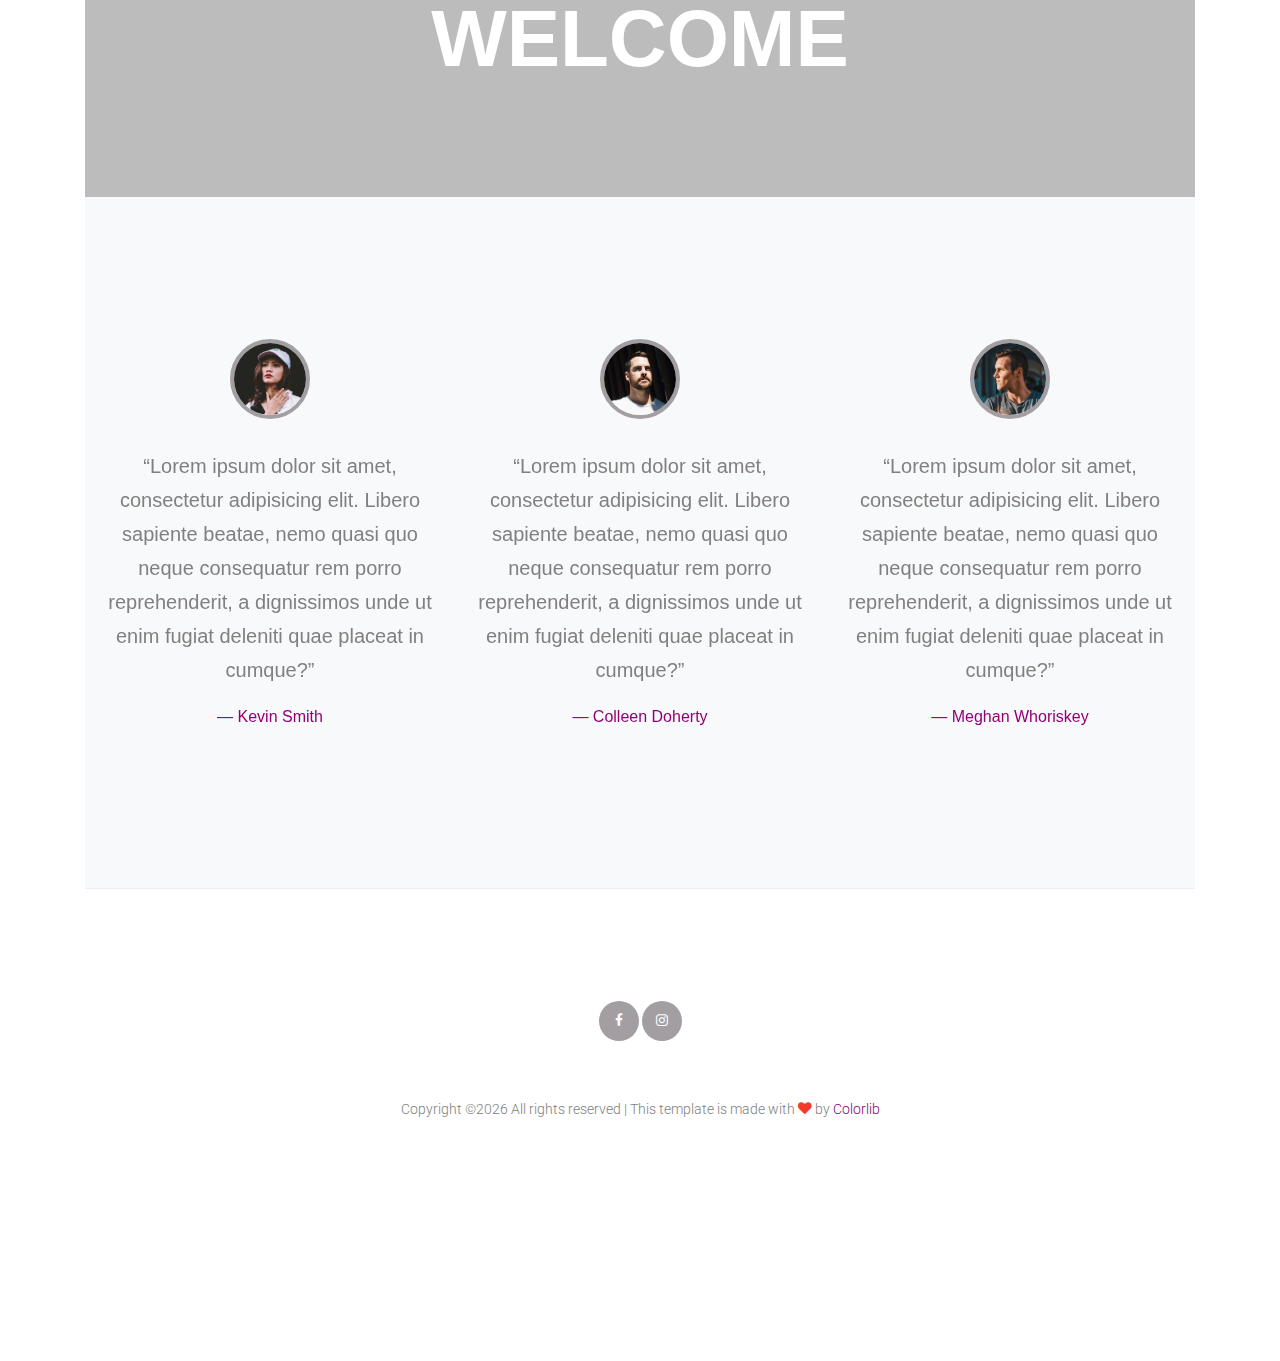
<file: shop.html>
<!DOCTYPE html>
<html lang="en">

<head>
  <title>Memberships JDV</title>
  <meta charset="utf-8">
  <meta name="viewport" content="width=device-width, initial-scale=1, shrink-to-fit=no">

  
  <link href="https://fonts.googleapis.com/css?family=Cinzel:400,700|Montserrat:400,700|Roboto&display=swap" rel="stylesheet">

  <link rel="stylesheet" href="fonts/icomoon/style.css">

  <link rel="stylesheet" href="css/bootstrap.min.css">
  <link rel="stylesheet" href="css/jquery-ui.css">
  <link rel="stylesheet" href="css/owl.carousel.min.css">
  <link rel="stylesheet" href="css/owl.theme.default.min.css">
  <link rel="stylesheet" href="css/owl.theme.default.min.css">

  <link rel="stylesheet" href="css/jquery.fancybox.min.css">

  <link rel="stylesheet" href="css/bootstrap-datepicker.css">

  <link rel="stylesheet" href="fonts/flaticon/font/flaticon.css">

  <link rel="stylesheet" href="css/aos.css">
  <link href="css/jquery.mb.YTPlayer.min.css" media="all" rel="stylesheet" type="text/css">

  <link rel="stylesheet" href="css/style.css">



</head>

<body data-spy="scroll" data-target=".site-navbar-target" data-offset="300">

  <div class="site-wrap">

    <div class="site-mobile-menu site-navbar-target">
      <div class="site-mobile-menu-header">
        <div class="site-mobile-menu-close mt-3">
          <span class="icon-close2 js-menu-toggle"></span>
        </div>
      </div>
      <div class="site-mobile-menu-body"></div>
    </div>


    
    <div class="header-top">
      <div class="container">
        <div class="row align-items-center">
          <div class="col-12 text-center">
            <a href="index.html" class="site-logo">
              <img src="images/logo.jpg" alt="Image" class="img-fluid">
            </a>
          </div>
          <a href="#" class="mx-auto d-inline-block d-lg-none site-menu-toggle js-menu-toggle text-black"><span
                class="icon-menu h3"></span></a>
        </div>
      </div>
      


      
      <div class="site-navbar py-2 js-sticky-header site-navbar-target d-none pl-0 d-lg-block" role="banner">

      <div class="container">
        <div class="d-flex align-items-center">
          
          <div class="mx-auto">
            <nav class="site-navigation position-relative text-left" role="navigation">
              <ul class="site-menu main-menu js-clone-nav mx-auto d-none pl-0 d-lg-block border-none">
                <li><a href="index.html" class="nav-link text-left">Home</a></li>
                <li><a href="about.html" class="nav-link text-left">About</a></li>
                <li class="active"><a href="shop.html" class="nav-link text-left"><u>Memberships</u></a></li>
                <li><a href="contact.html" class="nav-link text-left">Contact</a></li>
              </ul>                                                                                                                                                                                                                                                                                         
            </nav>

          </div>
         
        </div>
      </div>

    </div>
    
    </div>

    
    

    <div class="hero-2" style="background-image: url('images/hero_2.jpg');">
     <div class="container">
        <div class="row justify-content-center text-center align-items-center">
          <div class="col-md-8">
            <span class="sub-title">JDV</span>
            <h2>Memberships</h2>
          </div>
        </div>
      </div>
    </div>

      		
    <div class="site-section mt-5">
      <div class="container">
	  
         <div class="row mb-5">
          <div class="col-12 section-title text-center mb-5">
            <h2 class="d-block">Memberships</h2>
			<p>Please check out our 3 membership options, we also offer drop in rates for classes.</p>
            <p>If you want to take up a membership at CrossFit JDV, please get in touch and we will get you up and running as soon as possible.</p>
            <p>If you would just like to book a drop in please contact us or book online <a href ="https://crossfitjdv.sites.zenplanner.com/calendar.cfm"> here </a>.</p>
          </div>
        </div>
        <div class="row">
          
          <div class="col-lg-4 mb-5 col-md-6">

            <div class="wine_v_1 text-center pb-4">
              <div>
                <h3 class="heading mb-1">Founders Member - Unlimited</h3>
                <span class="price">‎€85.00</span>
              </div>
            </div>

          </div>

          <div class="col-lg-4 mb-5 col-md-6">
            <div class="wine_v_1 text-center pb-4">
              <div>
                <h3 class="heading mb-1">3 x Classes per week</h3>
                <span class="price">‎€75.00</span>
              </div>
            </div>
          </div>

          <div class="col-lg-4 mb-5 col-md-6">
            <div class="wine_v_1 text-center pb-4">
              <div>
                <h3 class="heading mb-1">2 x Classes Per Week</h3>
                <span class="price">‎€60.00</span>
              </div>
        </div>
      </div>
    </div>

    <div class="hero-2" style="background-image: url('images/hero_2.jpg');">
     <div class="container">
        <div class="row justify-content-center text-center align-items-center">
          <div class="col-md-8">
            <span class="sub-title"></span>
            <h2>Where Everyone Is Welcome</h2>
          </div>
        </div>
      </div>
    </div>

    <div class="site-section bg-light">
      <div class="container">
        <div class="owl-carousel owl-slide-3 ">
        
          <blockquote class="testimony">
            <img src="images/person_1.jpg" alt="Image">
            <p>&ldquo;Lorem ipsum dolor sit amet, consectetur adipisicing elit. Libero sapiente beatae, nemo quasi quo neque consequatur rem porro reprehenderit, a dignissimos unde ut enim fugiat deleniti quae placeat in cumque?&rdquo;</p>
            <p class="small text-primary">&mdash; Kevin Smith</p>
          </blockquote>
          <blockquote class="testimony">
            <img src="images/person_2.jpg" alt="Image">
            <p>&ldquo;Lorem ipsum dolor sit amet, consectetur adipisicing elit. Libero sapiente beatae, nemo quasi quo neque consequatur rem porro reprehenderit, a dignissimos unde ut enim fugiat deleniti quae placeat in cumque?&rdquo;</p>
            <p class="small text-primary">&mdash; Colleen Doherty</p>
          </blockquote>
          <blockquote class="testimony">
            <img src="images/person_3.jpg" alt="Image">
            <p>&ldquo;Lorem ipsum dolor sit amet, consectetur adipisicing elit. Libero sapiente beatae, nemo quasi quo neque consequatur rem porro reprehenderit, a dignissimos unde ut enim fugiat deleniti quae placeat in cumque?&rdquo;</p>
            <p class="small text-primary">&mdash; Meghan Whoriskey</p>
          
          </blockquote>
        </div>
      </div>
    </div>
  

    
    
    <div class="footer">
      <div class="container">
        
        <div class="row">
          <div class="col-12 text-center">
            <div class="social-icons">
              <a href="https://www.facebook.com/CrossFit-JDV-109424050436880/"><span class="icon-facebook"></span></a>
              <a href="https://www.instagram.com/crossfitjdv/"><span class="icon-instagram"></span></a>
            </div>
          </div>
        </div>
        <div class="row">
          <div class="col-12">
            <div class="copyright">
                <p>
                    <!-- Link back to Colorlib can't be removed. Template is licensed under CC BY 3.0. -->
                    Copyright &copy;<script>document.write(new Date().getFullYear());</script> All rights reserved | This template is made with <i class="icon-heart text-danger" aria-hidden="true"></i> by <a href="https://colorlib.com" target="_blank" >Colorlib</a>
                    <!-- Link back to Colorlib can't be removed. Template is licensed under CC BY 3.0. -->
                    </p>



            </div>
          </div>
        </div>
      </div>
    </div>
    

  </div>
  <!-- .site-wrap -->


  <!-- loader -->
  <div id="loader" class="show fullscreen"><svg class="circular" width="48px" height="48px"><circle class="path-bg" cx="24" cy="24" r="22" fill="none" stroke-width="4" stroke="#eeeeee"/><circle class="path" cx="24" cy="24" r="22" fill="none" stroke-width="4" stroke-miterlimit="10" stroke="#ff5e15"/></svg></div>

  <script src="js/jquery-3.3.1.min.js"></script>
  <script src="js/jquery-migrate-3.0.1.min.js"></script>
  <script src="js/jquery-ui.js"></script>
  <script src="js/popper.min.js"></script>
  <script src="js/bootstrap.min.js"></script>
  <script src="js/owl.carousel.min.js"></script>
  <script src="js/jquery.stellar.min.js"></script>
  <script src="js/jquery.countdown.min.js"></script>
  <script src="js/bootstrap-datepicker.min.js"></script>
  <script src="js/jquery.easing.1.3.js"></script>
  <script src="js/aos.js"></script>
  <script src="js/jquery.fancybox.min.js"></script>
  <script src="js/jquery.sticky.js"></script>
  <script src="js/jquery.mb.YTPlayer.min.js"></script>




  <script src="js/main.js"></script>

</body>

</html>
</file>
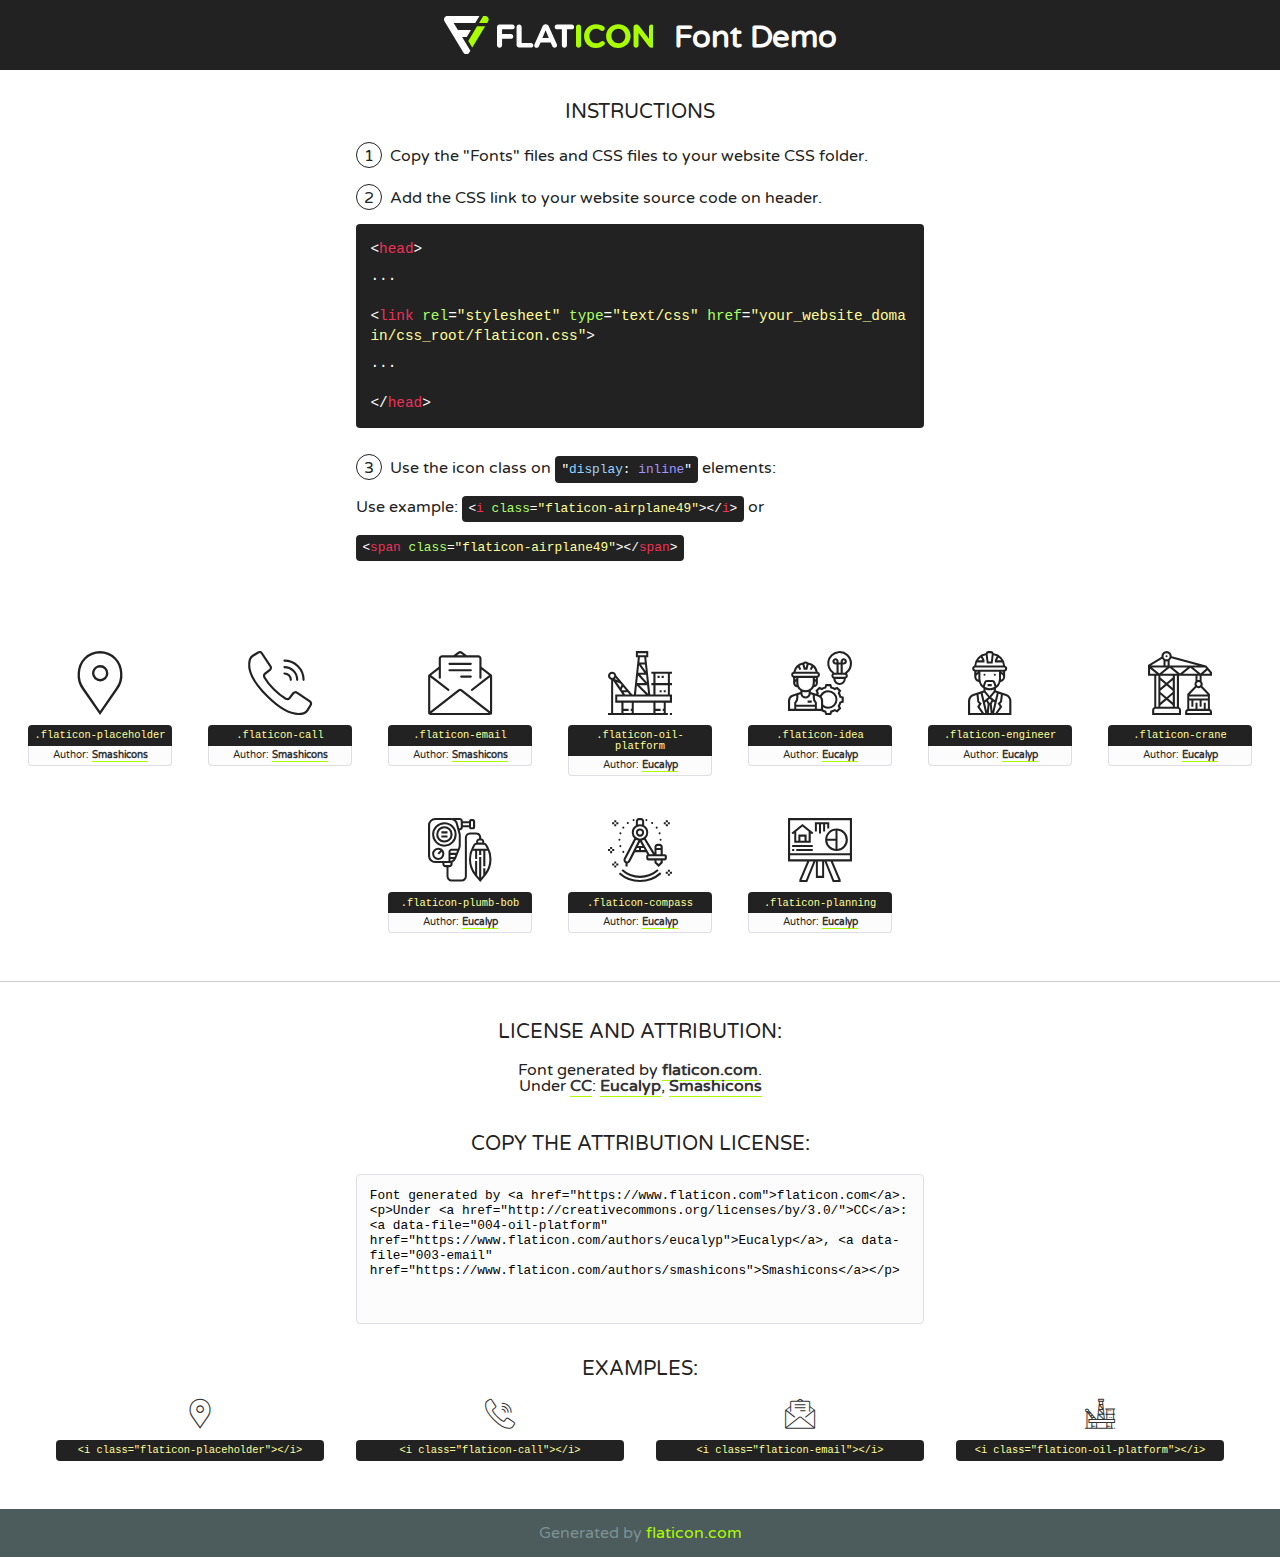
<file: fonts/flaticon/font/flaticon.html>
<!DOCTYPE html>
<!--
  Flaticon icon font: Flaticon
  Creation date: 20/06/2019 00:33
-->
<html>
<!DOCTYPE html>
<html>

<head>
    <title>Flaticon WebFont</title>
    <link href="http://fonts.googleapis.com/css?family=Varela+Round" rel="stylesheet" type="text/css" />
    <link rel="stylesheet" type="text/css" href="flaticon.css">
    <meta charset="UTF-8">
    <style>
    html, body, div, span, applet, object, iframe,
    h1, h2, h3, h4, h5, h6, p, blockquote, pre,
    a, abbr, acronym, address, big, cite, code,
    del, dfn, em, img, ins, kbd, q, s, samp,
    small, strike, strong, sub, sup, tt, var,
    b, u, i, center,
    dl, dt, dd, ol, ul, li,
    fieldset, form, label, legend,
    table, caption, tbody, tfoot, thead, tr, th, td,
    article, aside, canvas, details, embed, 
    figure, figcaption, footer, header, hgroup, 
    menu, nav, output, ruby, section, summary,
    time, mark, audio, video {
        margin: 0;
        padding: 0;
        border: 0;
        font-size: 100%;
        font: inherit;
        vertical-align: baseline;
    }
    /* HTML5 display-role reset for older browsers */
    article, aside, details, figcaption, figure, 
    footer, header, hgroup, menu, nav, section {
        display: block;
    }
    body {
        line-height: 1;
    }
    ol, ul {
        list-style: none;
    }
    blockquote, q {
        quotes: none;
    }
    blockquote:before, blockquote:after,
    q:before, q:after {
        content: '';
        content: none;
    }
    table {
        border-collapse: collapse;
        border-spacing: 0;
    }
    body {
        font-family: 'Varela Round', Helvetica, Arial, sans-serif;
        font-size: 16px;
        color: #222;
    }
    a {
        color: #333;
        border-bottom: 1px solid #a9fd00;
        font-weight: bold;
        text-decoration: none;
    }
    * {
        -moz-box-sizing: border-box;
        -webkit-box-sizing: border-box;
        box-sizing: border-box;
        margin: 0;
        padding: 0;
    }
    [class^="flaticon-"]:before, [class*=" flaticon-"]:before, [class^="flaticon-"]:after, [class*=" flaticon-"]:after {
        font-family: Flaticon;
        font-size: 30px;
        font-style: normal;
        margin-left: 20px;
        color: #333;
    }
    .wrapper {
        max-width: 600px;
        margin: auto;
        padding: 0 1em;
    }
    .title {
        font-size: 1.25em;
        text-align: center;
        margin-bottom: 1em;
        text-transform: uppercase;
    }
    header {
        text-align: center;
        background-color: #222;
        color: #fff;
        padding: 1em;
    }
    header .logo {
        width: 210px;
        height: 38px;
        display: inline-block;
        vertical-align: middle;
        margin-right: 1em;
        border: none;
    }
    header strong {
        font-size: 1.95em;
        font-weight: bold;
        vertical-align: middle;
        margin-top: 5px;
        display: inline-block;
    }
    .demo {
        margin: 2em auto;
        line-height: 1.25em;
    }
    .demo ul li {
        margin-bottom: 1em;
    }
    .demo ul li .num {
        color: #222;
        border-radius: 20px;
        display: inline-block;
        width: 26px;
        padding: 3px;
        height: 26px;
        text-align: center;
        margin-right: 0.5em;
        border: 1px solid #222;
    }
    .demo ul li code {
        background-color: #222;
        border-radius: 4px;
        padding: 0.25em 0.5em;
        display: inline-block;
        color: #fff;
        font-family: Consolas,Monaco,Lucida Console,Liberation Mono,DejaVu Sans Mono,Bitstream Vera Sans Mono,Courier New, monospace;
        font-weight: lighter;
        margin-top: 1em;
        font-size: 0.8em;
        word-break: break-all;
    }
    .demo ul li code.big {
        padding: 1em;
        font-size: 0.9em;
    }
    .demo ul li code .red {
        color: #EF3159;
    }
    .demo ul li code .green {
        color: #ACFF65;
    }
    .demo ul li code .yellow {
        color: #FFFF99;
    }
    .demo ul li code .blue {
        color: #99D3FF;
    }
    .demo ul li code .purple {
        color: #A295FF;
    }
    .demo ul li code .dots {
        margin-top: 0.5em;
        display: block;
    }
    #glyphs {
        border-bottom: 1px solid #ccc;
        padding: 2em 0;
        text-align: center;
    }
    .glyph {
        display: inline-block;
        width: 9em;
        margin: 1em;
        text-align: center;
        vertical-align: top;
        background: #FFF;
    }
    .glyph .glyph-icon {
        padding: 10px;
        display: block;
        font-family:"Flaticon";
        font-size: 64px;
        line-height: 1;
    }
    .glyph .glyph-icon:before {
        font-size: 64px;
        color: #222;
        margin-left: 0;
    }
    .class-name {
        font-size: 0.65em;
        background-color: #222;
        color: #fff;
        border-radius: 4px 4px 0 0;
        padding: 0.5em;
        color: #FFFF99;
        font-family: Consolas,Monaco,Lucida Console,Liberation Mono,DejaVu Sans Mono,Bitstream Vera Sans Mono,Courier New, monospace;
    }
    .author-name {
        font-size: 0.6em;
        background-color: #fcfcfd;
        border: 1px solid #DEDEE4;
        border-top: 0;
        border-radius: 0 0 4px 4px;
        padding: 0.5em;
    }
    .class-name:last-child {
        font-size: 10px;
        color:#888;
    }
    .class-name:last-child a {
        font-size: 10px;
        color:#555;
    }
    .class-name:last-child a:hover {
        color:#a9fd00;
    }
    .glyph > input {
        display: block;
        width: 100px;
        margin: 5px auto;
        text-align: center;
        font-size: 12px;
        cursor: text;
    }
    .glyph > input.icon-input {
        font-family:"Flaticon";
        font-size: 16px;
        margin-bottom: 10px;
    }
    .attribution .title {
        margin-top: 2em;
    }
    .attribution textarea {
        background-color: #fcfcfd;
        padding: 1em;
        border: none;
        box-shadow: none;
        border: 1px solid #DEDEE4;
        border-radius: 4px;
        resize: none;
        width: 100%;
        height: 150px;
        font-size: 0.8em;
        font-family: Consolas,Monaco,Lucida Console,Liberation Mono,DejaVu Sans Mono,Bitstream Vera Sans Mono,Courier New, monospace;
        -webkit-appearance: none;
    }
    .iconsuse {
        margin: 2em auto;
        text-align: center;
        max-width: 1200px;
    }
    .iconsuse:after {
        content: '';
        display: table;
        clear: both;
    }
    .iconsuse .image {
        float: left;
        width: 25%;
        padding: 0 1em;
    }
    .iconsuse .image p {
        margin-bottom: 1em;
    }
    .iconsuse .image span {
        display: block;
        font-size: 0.65em;
        background-color: #222;
        color: #fff;
        border-radius: 4px;
        padding: 0.5em;
        color: #FFFF99;
        margin-top: 1em;
        font-family: Consolas,Monaco,Lucida Console,Liberation Mono,DejaVu Sans Mono,Bitstream Vera Sans Mono,Courier New, monospace;
    }
    #footer {
        text-align: center;
        background-color: #4C5B5C;
        color: #7c9192;
        padding: 1em;
    }
    #footer a {
        border: none;
        color: #a9fd00;
        font-weight: normal;
    }
    @media (max-width: 960px) {
        .iconsuse .image {
            width: 50%;
        }
    }
    @media (max-width: 560px) {
        .iconsuse .image {
            width: 100%;
        }
    }
    </style>
</head>

<body class="characters-off">

    <header>
        <a href="https://www.flaticon.com" target="_blank" class="logo">
            <svg version="1.1" xmlns="http://www.w3.org/2000/svg" xmlns:xlink="http://www.w3.org/1999/xlink" xmlns:a="http://ns.adobe.com/AdobeSVGViewerExtensions/3.0/" viewBox="0 0 560.875 102.036" enable-background="new 0 0 560.875 102.036" xml:space="preserve">
                <defs>
                </defs>
                <g>
                    <g class="letters">
                        <path fill="#ffffff" d="M141.596,29.675c0-3.777,2.985-6.767,6.764-6.767h34.438c3.426,0,6.15,2.728,6.15,6.15
                        c0,3.43-2.724,6.149-6.15,6.149h-27.674v13.091h23.719c3.429,0,6.151,2.724,6.151,6.15c0,3.43-2.723,6.149-6.151,6.149h-23.719
                        v17.574c0,3.773-2.986,6.761-6.764,6.761c-3.779,0-6.764-2.989-6.764-6.761V29.675z"></path>
                        <path fill="#ffffff" d="M193.844,29.149c0-3.781,2.985-6.767,6.764-6.767c3.776,0,6.763,2.985,6.763,6.767v42.957h25.039
                        c3.426,0,6.149,2.726,6.149,6.153c0,3.425-2.723,6.15-6.149,6.15h-31.802c-3.779,0-6.764-2.986-6.764-6.768V29.149z"></path>
                        <path fill="#ffffff" d="M241.891,75.71l21.438-48.407c1.492-3.341,4.215-5.357,7.906-5.357h0.792
                        c3.686,0,6.323,2.017,7.815,5.357l21.439,48.407c0.436,0.967,0.701,1.845,0.701,2.723c0,3.602-2.809,6.501-6.414,6.501
                        c-3.161,0-5.269-1.845-6.499-4.655l-4.132-9.661h-27.059l-4.301,10.102c-1.144,2.631-3.426,4.214-6.237,4.214
                        c-3.517,0-6.24-2.81-6.24-6.325C241.1,77.64,241.451,76.677,241.891,75.71z M279.932,58.666l-8.521-20.297l-8.526,20.297H279.932
                        z"></path>
                        <path fill="#ffffff" d="M314.864,35.387H301.86c-3.429,0-6.239-2.813-6.239-6.238c0-3.429,2.811-6.24,6.239-6.24h39.533
                        c3.426,0,6.237,2.811,6.237,6.24c0,3.425-2.811,6.238-6.237,6.238h-13.001v42.785c0,3.773-2.99,6.761-6.764,6.761
                        c-3.779,0-6.764-2.989-6.764-6.761V35.387z"></path>
                        <path fill="#A9FD00" d="M352.615,29.149c0-3.781,2.985-6.767,6.767-6.767c3.774,0,6.761,2.985,6.761,6.767v49.024
                        c0,3.773-2.987,6.761-6.761,6.761c-3.781,0-6.767-2.989-6.767-6.761V29.149z"></path>
                        <path fill="#A9FD00" d="M374.132,53.836v-0.179c0-17.481,13.178-31.801,32.065-31.801c9.22,0,15.459,2.458,20.557,6.238
                        c1.402,1.054,2.637,2.985,2.637,5.357c0,3.692-2.985,6.59-6.681,6.59c-1.845,0-3.071-0.702-4.044-1.319
                        c-3.776-2.813-7.729-4.393-12.562-4.393c-10.364,0-17.831,8.611-17.831,19.154v0.173c0,10.542,7.291,19.329,17.831,19.329
                        c5.715,0,9.492-1.756,13.359-4.834c1.049-0.874,2.458-1.491,4.039-1.491c3.429,0,6.325,2.813,6.325,6.236
                        c0,2.106-1.056,3.78-2.282,4.834c-5.539,4.834-12.036,7.733-21.878,7.733C387.572,85.464,374.132,71.493,374.132,53.836z"></path>
                        <path fill="#A9FD00" d="M433.009,53.836v-0.179c0-17.481,13.79-31.801,32.766-31.801c18.981,0,32.592,14.143,32.592,31.628v0.173
                        c0,17.483-13.785,31.807-32.769,31.807C446.625,85.464,433.009,71.32,433.009,53.836z M484.224,53.836v-0.179
                        c0-10.539-7.725-19.326-18.626-19.326c-10.893,0-18.449,8.611-18.449,19.154v0.173c0,10.542,7.73,19.329,18.626,19.329
                        C476.676,72.986,484.224,64.378,484.224,53.836z"></path>
                        <path fill="#A9FD00" d="M506.233,29.321c0-3.774,2.99-6.763,6.767-6.763h1.401c3.252,0,5.183,1.583,7.029,3.953l26.093,34.265
                        V29.059c0-3.692,2.99-6.677,6.681-6.677c3.683,0,6.671,2.985,6.671,6.677v48.934c0,3.78-2.987,6.765-6.764,6.765h-0.436
                        c-3.257,0-5.188-1.581-7.034-3.953l-27.056-35.492v32.944c0,3.687-2.985,6.676-6.678,6.676c-3.683,0-6.673-2.989-6.673-6.676
                        V29.321z"></path>
                    </g>
                    <g class="insignia">
                        <path fill="#ffffff" d="M48.372,56.137h12.517l11.156-18.537H37.186L25.688,18.539h57.825L94.668,0H9.271
                        C5.925,0,2.842,1.801,1.198,4.716c-1.644,2.907-1.593,6.482,0.134,9.343l50.38,83.501c1.678,2.781,4.689,4.476,7.938,4.476
                        c3.246,0,6.257-1.695,7.935-4.476l2.898-4.804L48.372,56.137z"></path>
                        <g class="i">
                            <path fill="#A9FD00" d="M93.575,18.539h0.031v0.004l21.652,0.004l2.705-4.488c1.727-2.861,1.778-6.436,0.133-9.343
                            C116.454,1.801,113.371,0,110.026,0h-5.294L93.575,18.539z"></path>
                            <polygon fill="#A9FD00" points="88.291,27.356 64.725,66.486 75.519,84.404 109.942,27.356"></polygon>
                        </g>
                    </g>
                </g>
            </svg>
        </a>
        <strong>Font Demo</strong>
    </header>


    <section class="demo wrapper">

        <p class="title">Instructions</p>

        <ul>
            <li>
                <span class="num">1</span>Copy the "Fonts" files and CSS files to your website CSS folder.
            </li>
            <li>
                <span class="num">2</span>Add the CSS link to your website source code on header.
                <code class="big">
                    &lt;<span class="red">head</span>&gt;
                    <br/><span class="dots">...</span>
                    <br/>&lt;<span class="red">link</span> <span class="green">rel</span>=<span class="yellow">"stylesheet"</span> <span class="green">type</span>=<span class="yellow">"text/css"</span> <span class="green">href</span>=<span class="yellow">"your_website_domain/css_root/flaticon.css"</span>&gt;
                    <br/><span class="dots">...</span>
                    <br/>&lt;/<span class="red">head</span>&gt;
                </code>
            </li>

            <li>
                <p>
                    <span class="num">3</span>Use the icon class on <code>"<span class="blue">display</span>:<span class="purple"> inline</span>"</code> elements:
                    <br />
                    Use example: <code>&lt;<span class="red">i</span> <span class="green">class</span>=<span class="yellow">&quot;flaticon-airplane49&quot;</span>&gt;&lt;/<span class="red">i</span>&gt;</code> or <code>&lt;<span class="red">span</span> <span class="green">class</span>=<span class="yellow">&quot;flaticon-airplane49&quot;</span>&gt;&lt;/<span class="red">span</span>&gt;</code>
            </li>
        </ul>

    </section>




   <section id="glyphs">          
    
      
        <div class="glyph"><div class="glyph-icon flaticon-placeholder"></div>
            <div class="class-name">.flaticon-placeholder</div>
            <div class="author-name">Author: <a data-file="001-placeholder" href="https://www.flaticon.com/authors/smashicons">Smashicons</a> </div> 
        </div>        
        
        <div class="glyph"><div class="glyph-icon flaticon-call"></div>
            <div class="class-name">.flaticon-call</div>
            <div class="author-name">Author: <a data-file="002-call" href="https://www.flaticon.com/authors/smashicons">Smashicons</a> </div> 
        </div>        
        
        <div class="glyph"><div class="glyph-icon flaticon-email"></div>
            <div class="class-name">.flaticon-email</div>
            <div class="author-name">Author: <a data-file="003-email" href="https://www.flaticon.com/authors/smashicons">Smashicons</a> </div> 
        </div>        
        
        <div class="glyph"><div class="glyph-icon flaticon-oil-platform"></div>
            <div class="class-name">.flaticon-oil-platform</div>
            <div class="author-name">Author: <a data-file="004-oil-platform" href="https://www.flaticon.com/authors/eucalyp">Eucalyp</a> </div> 
        </div>        
        
        <div class="glyph"><div class="glyph-icon flaticon-idea"></div>
            <div class="class-name">.flaticon-idea</div>
            <div class="author-name">Author: <a data-file="005-idea" href="https://www.flaticon.com/authors/eucalyp">Eucalyp</a> </div> 
        </div>        
        
        <div class="glyph"><div class="glyph-icon flaticon-engineer"></div>
            <div class="class-name">.flaticon-engineer</div>
            <div class="author-name">Author: <a data-file="006-engineer" href="https://www.flaticon.com/authors/eucalyp">Eucalyp</a> </div> 
        </div>        
        
        <div class="glyph"><div class="glyph-icon flaticon-crane"></div>
            <div class="class-name">.flaticon-crane</div>
            <div class="author-name">Author: <a data-file="007-crane" href="https://www.flaticon.com/authors/eucalyp">Eucalyp</a> </div> 
        </div>        
        
        <div class="glyph"><div class="glyph-icon flaticon-plumb-bob"></div>
            <div class="class-name">.flaticon-plumb-bob</div>
            <div class="author-name">Author: <a data-file="008-plumb-bob" href="https://www.flaticon.com/authors/eucalyp">Eucalyp</a> </div> 
        </div>        
        
        <div class="glyph"><div class="glyph-icon flaticon-compass"></div>
            <div class="class-name">.flaticon-compass</div>
            <div class="author-name">Author: <a data-file="009-compass" href="https://www.flaticon.com/authors/eucalyp">Eucalyp</a> </div> 
        </div>        
        
        <div class="glyph"><div class="glyph-icon flaticon-planning"></div>
            <div class="class-name">.flaticon-planning</div>
            <div class="author-name">Author: <a data-file="010-planning" href="https://www.flaticon.com/authors/eucalyp">Eucalyp</a> </div> 
        </div>        
        

    </section>



    <section class="attribution wrapper"   style="text-align:center;">

      <div class="title">License and attribution:</div><div class="attrDiv">Font generated by <a href="https://www.flaticon.com">flaticon.com</a>. <div><p>Under <a href="http://creativecommons.org/licenses/by/3.0/">CC</a>: <a data-file="004-oil-platform" href="https://www.flaticon.com/authors/eucalyp">Eucalyp</a>, <a data-file="003-email" href="https://www.flaticon.com/authors/smashicons">Smashicons</a></p>  </div>
      </div>
      <div class="title">Copy the Attribution License:</div>

    <textarea onclick="this.focus();this.select();">Font generated by &lt;a href=&quot;https://www.flaticon.com&quot;&gt;flaticon.com&lt;/a&gt;. <p>Under <a href="http://creativecommons.org/licenses/by/3.0/">CC</a>: <a data-file="004-oil-platform" href="https://www.flaticon.com/authors/eucalyp">Eucalyp</a>, <a data-file="003-email" href="https://www.flaticon.com/authors/smashicons">Smashicons</a></p>  
     </textarea>

    </section>

    <section class="iconsuse">

          <div class="title">Examples:</div>            
             
            <div class="image">
                <p>
                    <i class="glyph-icon flaticon-placeholder"></i> 
                    <span>&lt;i class=&quot;flaticon-placeholder&quot;&gt;&lt;/i&gt;</span>
                </p>
            </div>
            
            <div class="image">
                <p>
                    <i class="glyph-icon flaticon-call"></i> 
                    <span>&lt;i class=&quot;flaticon-call&quot;&gt;&lt;/i&gt;</span>
                </p>
            </div>
            
            <div class="image">
                <p>
                    <i class="glyph-icon flaticon-email"></i> 
                    <span>&lt;i class=&quot;flaticon-email&quot;&gt;&lt;/i&gt;</span>
                </p>
            </div>
            
            <div class="image">
                <p>
                    <i class="glyph-icon flaticon-oil-platform"></i> 
                    <span>&lt;i class=&quot;flaticon-oil-platform&quot;&gt;&lt;/i&gt;</span>
                </p>
            </div>
                       
        </div>
                            
    </section>

<div id="footer">
    <div>Generated by <a href="https://www.flaticon.com">flaticon.com</a>
    </div>
</div>



</body>
</html>
</file>
<file: fonts/icomoon/style.css>
@font-face {
  font-family: 'icomoon';
  src:  url('fonts/icomoon.eot?10si43');
  src:  url('fonts/icomoon.eot?10si43#iefix') format('embedded-opentype'),
    url('fonts/icomoon.ttf?10si43') format('truetype'),
    url('fonts/icomoon.woff?10si43') format('woff'),
    url('fonts/icomoon.svg?10si43#icomoon') format('svg');
  font-weight: normal;
  font-style: normal;
}

[class^="icon-"], [class*=" icon-"] {
  /* use !important to prevent issues with browser extensions that change fonts */
  font-family: 'icomoon' !important;
  speak: none;
  font-style: normal;
  font-weight: normal;
  font-variant: normal;
  text-transform: none;
  line-height: 1;

  /* Better Font Rendering =========== */
  -webkit-font-smoothing: antialiased;
  -moz-osx-font-smoothing: grayscale;
}

.icon-asterisk:before {
  content: "\f069";
}
.icon-plus:before {
  content: "\f067";
}
.icon-question:before {
  content: "\f128";
}
.icon-minus:before {
  content: "\f068";
}
.icon-glass:before {
  content: "\f000";
}
.icon-music:before {
  content: "\f001";
}
.icon-search:before {
  content: "\f002";
}
.icon-envelope-o:before {
  content: "\f003";
}
.icon-heart:before {
  content: "\f004";
}
.icon-star:before {
  content: "\f005";
}
.icon-star-o:before {
  content: "\f006";
}
.icon-user:before {
  content: "\f007";
}
.icon-film:before {
  content: "\f008";
}
.icon-th-large:before {
  content: "\f009";
}
.icon-th:before {
  content: "\f00a";
}
.icon-th-list:before {
  content: "\f00b";
}
.icon-check:before {
  content: "\f00c";
}
.icon-close:before {
  content: "\f00d";
}
.icon-remove:before {
  content: "\f00d";
}
.icon-times:before {
  content: "\f00d";
}
.icon-search-plus:before {
  content: "\f00e";
}
.icon-search-minus:before {
  content: "\f010";
}
.icon-power-off:before {
  content: "\f011";
}
.icon-signal:before {
  content: "\f012";
}
.icon-cog:before {
  content: "\f013";
}
.icon-gear:before {
  content: "\f013";
}
.icon-trash-o:before {
  content: "\f014";
}
.icon-home:before {
  content: "\f015";
}
.icon-file-o:before {
  content: "\f016";
}
.icon-clock-o:before {
  content: "\f017";
}
.icon-road:before {
  content: "\f018";
}
.icon-download:before {
  content: "\f019";
}
.icon-arrow-circle-o-down:before {
  content: "\f01a";
}
.icon-arrow-circle-o-up:before {
  content: "\f01b";
}
.icon-inbox:before {
  content: "\f01c";
}
.icon-play-circle-o:before {
  content: "\f01d";
}
.icon-repeat:before {
  content: "\f01e";
}
.icon-rotate-right:before {
  content: "\f01e";
}
.icon-refresh:before {
  content: "\f021";
}
.icon-list-alt:before {
  content: "\f022";
}
.icon-lock:before {
  content: "\f023";
}
.icon-flag:before {
  content: "\f024";
}
.icon-headphones:before {
  content: "\f025";
}
.icon-volume-off:before {
  content: "\f026";
}
.icon-volume-down:before {
  content: "\f027";
}
.icon-volume-up:before {
  content: "\f028";
}
.icon-qrcode:before {
  content: "\f029";
}
.icon-barcode:before {
  content: "\f02a";
}
.icon-tag:before {
  content: "\f02b";
}
.icon-tags:before {
  content: "\f02c";
}
.icon-book:before {
  content: "\f02d";
}
.icon-bookmark:before {
  content: "\f02e";
}
.icon-print:before {
  content: "\f02f";
}
.icon-camera:before {
  content: "\f030";
}
.icon-font:before {
  content: "\f031";
}
.icon-bold:before {
  content: "\f032";
}
.icon-italic:before {
  content: "\f033";
}
.icon-text-height:before {
  content: "\f034";
}
.icon-text-width:before {
  content: "\f035";
}
.icon-align-left:before {
  content: "\f036";
}
.icon-align-center:before {
  content: "\f037";
}
.icon-align-right:before {
  content: "\f038";
}
.icon-align-justify:before {
  content: "\f039";
}
.icon-list:before {
  content: "\f03a";
}
.icon-dedent:before {
  content: "\f03b";
}
.icon-outdent:before {
  content: "\f03b";
}
.icon-indent:before {
  content: "\f03c";
}
.icon-video-camera:before {
  content: "\f03d";
}
.icon-image:before {
  content: "\f03e";
}
.icon-photo:before {
  content: "\f03e";
}
.icon-picture-o:before {
  content: "\f03e";
}
.icon-pencil:before {
  content: "\f040";
}
.icon-map-marker:before {
  content: "\f041";
}
.icon-adjust:before {
  content: "\f042";
}
.icon-tint:before {
  content: "\f043";
}
.icon-edit:before {
  content: "\f044";
}
.icon-pencil-square-o:before {
  content: "\f044";
}
.icon-share-square-o:before {
  content: "\f045";
}
.icon-check-square-o:before {
  content: "\f046";
}
.icon-arrows:before {
  content: "\f047";
}
.icon-step-backward:before {
  content: "\f048";
}
.icon-fast-backward:before {
  content: "\f049";
}
.icon-backward:before {
  content: "\f04a";
}
.icon-play:before {
  content: "\f04b";
}
.icon-pause:before {
  content: "\f04c";
}
.icon-stop:before {
  content: "\f04d";
}
.icon-forward:before {
  content: "\f04e";
}
.icon-fast-forward:before {
  content: "\f050";
}
.icon-step-forward:before {
  content: "\f051";
}
.icon-eject:before {
  content: "\f052";
}
.icon-chevron-left:before {
  content: "\f053";
}
.icon-chevron-right:before {
  content: "\f054";
}
.icon-plus-circle:before {
  content: "\f055";
}
.icon-minus-circle:before {
  content: "\f056";
}
.icon-times-circle:before {
  content: "\f057";
}
.icon-check-circle:before {
  content: "\f058";
}
.icon-question-circle:before {
  content: "\f059";
}
.icon-info-circle:before {
  content: "\f05a";
}
.icon-crosshairs:before {
  content: "\f05b";
}
.icon-times-circle-o:before {
  content: "\f05c";
}
.icon-check-circle-o:before {
  content: "\f05d";
}
.icon-ban:before {
  content: "\f05e";
}
.icon-arrow-left:before {
  content: "\f060";
}
.icon-arrow-right:before {
  content: "\f061";
}
.icon-arrow-up:before {
  content: "\f062";
}
.icon-arrow-down:before {
  content: "\f063";
}
.icon-mail-forward:before {
  content: "\f064";
}
.icon-share:before {
  content: "\f064";
}
.icon-expand:before {
  content: "\f065";
}
.icon-compress:before {
  content: "\f066";
}
.icon-exclamation-circle:before {
  content: "\f06a";
}
.icon-gift:before {
  content: "\f06b";
}
.icon-leaf:before {
  content: "\f06c";
}
.icon-fire:before {
  content: "\f06d";
}
.icon-eye:before {
  content: "\f06e";
}
.icon-eye-slash:before {
  content: "\f070";
}
.icon-exclamation-triangle:before {
  content: "\f071";
}
.icon-warning:before {
  content: "\f071";
}
.icon-plane:before {
  content: "\f072";
}
.icon-calendar:before {
  content: "\f073";
}
.icon-random:before {
  content: "\f074";
}
.icon-comment:before {
  content: "\f075";
}
.icon-magnet:before {
  content: "\f076";
}
.icon-chevron-up:before {
  content: "\f077";
}
.icon-chevron-down:before {
  content: "\f078";
}
.icon-retweet:before {
  content: "\f079";
}
.icon-shopping-cart:before {
  content: "\f07a";
}
.icon-folder:before {
  content: "\f07b";
}
.icon-folder-open:before {
  content: "\f07c";
}
.icon-arrows-v:before {
  content: "\f07d";
}
.icon-arrows-h:before {
  content: "\f07e";
}
.icon-bar-chart:before {
  content: "\f080";
}
.icon-bar-chart-o:before {
  content: "\f080";
}
.icon-twitter-square:before {
  content: "\f081";
}
.icon-facebook-square:before {
  content: "\f082";
}
.icon-camera-retro:before {
  content: "\f083";
}
.icon-key:before {
  content: "\f084";
}
.icon-cogs:before {
  content: "\f085";
}
.icon-gears:before {
  content: "\f085";
}
.icon-comments:before {
  content: "\f086";
}
.icon-thumbs-o-up:before {
  content: "\f087";
}
.icon-thumbs-o-down:before {
  content: "\f088";
}
.icon-star-half:before {
  content: "\f089";
}
.icon-heart-o:before {
  content: "\f08a";
}
.icon-sign-out:before {
  content: "\f08b";
}
.icon-linkedin-square:before {
  content: "\f08c";
}
.icon-thumb-tack:before {
  content: "\f08d";
}
.icon-external-link:before {
  content: "\f08e";
}
.icon-sign-in:before {
  content: "\f090";
}
.icon-trophy:before {
  content: "\f091";
}
.icon-github-square:before {
  content: "\f092";
}
.icon-upload:before {
  content: "\f093";
}
.icon-lemon-o:before {
  content: "\f094";
}
.icon-phone:before {
  content: "\f095";
}
.icon-square-o:before {
  content: "\f096";
}
.icon-bookmark-o:before {
  content: "\f097";
}
.icon-phone-square:before {
  content: "\f098";
}
.icon-twitter:before {
  content: "\f099";
}
.icon-facebook:before {
  content: "\f09a";
}
.icon-facebook-f:before {
  content: "\f09a";
}
.icon-github:before {
  content: "\f09b";
}
.icon-unlock:before {
  content: "\f09c";
}
.icon-credit-card:before {
  content: "\f09d";
}
.icon-feed:before {
  content: "\f09e";
}
.icon-rss:before {
  content: "\f09e";
}
.icon-hdd-o:before {
  content: "\f0a0";
}
.icon-bullhorn:before {
  content: "\f0a1";
}
.icon-bell-o:before {
  content: "\f0a2";
}
.icon-certificate:before {
  content: "\f0a3";
}
.icon-hand-o-right:before {
  content: "\f0a4";
}
.icon-hand-o-left:before {
  content: "\f0a5";
}
.icon-hand-o-up:before {
  content: "\f0a6";
}
.icon-hand-o-down:before {
  content: "\f0a7";
}
.icon-arrow-circle-left:before {
  content: "\f0a8";
}
.icon-arrow-circle-right:before {
  content: "\f0a9";
}
.icon-arrow-circle-up:before {
  content: "\f0aa";
}
.icon-arrow-circle-down:before {
  content: "\f0ab";
}
.icon-globe:before {
  content: "\f0ac";
}
.icon-wrench:before {
  content: "\f0ad";
}
.icon-tasks:before {
  content: "\f0ae";
}
.icon-filter:before {
  content: "\f0b0";
}
.icon-briefcase:before {
  content: "\f0b1";
}
.icon-arrows-alt:before {
  content: "\f0b2";
}
.icon-group:before {
  content: "\f0c0";
}
.icon-users:before {
  content: "\f0c0";
}
.icon-chain:before {
  content: "\f0c1";
}
.icon-link:before {
  content: "\f0c1";
}
.icon-cloud:before {
  content: "\f0c2";
}
.icon-flask:before {
  content: "\f0c3";
}
.icon-cut:before {
  content: "\f0c4";
}
.icon-scissors:before {
  content: "\f0c4";
}
.icon-copy:before {
  content: "\f0c5";
}
.icon-files-o:before {
  content: "\f0c5";
}
.icon-paperclip:before {
  content: "\f0c6";
}
.icon-floppy-o:before {
  content: "\f0c7";
}
.icon-save:before {
  content: "\f0c7";
}
.icon-square:before {
  content: "\f0c8";
}
.icon-bars:before {
  content: "\f0c9";
}
.icon-navicon:before {
  content: "\f0c9";
}
.icon-reorder:before {
  content: "\f0c9";
}
.icon-list-ul:before {
  content: "\f0ca";
}
.icon-list-ol:before {
  content: "\f0cb";
}
.icon-strikethrough:before {
  content: "\f0cc";
}
.icon-underline:before {
  content: "\f0cd";
}
.icon-table:before {
  content: "\f0ce";
}
.icon-magic:before {
  content: "\f0d0";
}
.icon-truck:before {
  content: "\f0d1";
}
.icon-pinterest:before {
  content: "\f0d2";
}
.icon-pinterest-square:before {
  content: "\f0d3";
}
.icon-google-plus-square:before {
  content: "\f0d4";
}
.icon-google-plus:before {
  content: "\f0d5";
}
.icon-money:before {
  content: "\f0d6";
}
.icon-caret-down:before {
  content: "\f0d7";
}
.icon-caret-up:before {
  content: "\f0d8";
}
.icon-caret-left:before {
  content: "\f0d9";
}
.icon-caret-right:before {
  content: "\f0da";
}
.icon-columns:before {
  content: "\f0db";
}
.icon-sort:before {
  content: "\f0dc";
}
.icon-unsorted:before {
  content: "\f0dc";
}
.icon-sort-desc:before {
  content: "\f0dd";
}
.icon-sort-down:before {
  content: "\f0dd";
}
.icon-sort-asc:before {
  content: "\f0de";
}
.icon-sort-up:before {
  content: "\f0de";
}
.icon-envelope:before {
  content: "\f0e0";
}
.icon-linkedin:before {
  content: "\f0e1";
}
.icon-rotate-left:before {
  content: "\f0e2";
}
.icon-undo:before {
  content: "\f0e2";
}
.icon-gavel:before {
  content: "\f0e3";
}
.icon-legal:before {
  content: "\f0e3";
}
.icon-dashboard:before {
  content: "\f0e4";
}
.icon-tachometer:before {
  content: "\f0e4";
}
.icon-comment-o:before {
  content: "\f0e5";
}
.icon-comments-o:before {
  content: "\f0e6";
}
.icon-bolt:before {
  content: "\f0e7";
}
.icon-flash:before {
  content: "\f0e7";
}
.icon-sitemap:before {
  content: "\f0e8";
}
.icon-umbrella:before {
  content: "\f0e9";
}
.icon-clipboard:before {
  content: "\f0ea";
}
.icon-paste:before {
  content: "\f0ea";
}
.icon-lightbulb-o:before {
  content: "\f0eb";
}
.icon-exchange:before {
  content: "\f0ec";
}
.icon-cloud-download:before {
  content: "\f0ed";
}
.icon-cloud-upload:before {
  content: "\f0ee";
}
.icon-user-md:before {
  content: "\f0f0";
}
.icon-stethoscope:before {
  content: "\f0f1";
}
.icon-suitcase:before {
  content: "\f0f2";
}
.icon-bell:before {
  content: "\f0f3";
}
.icon-coffee:before {
  content: "\f0f4";
}
.icon-cutlery:before {
  content: "\f0f5";
}
.icon-file-text-o:before {
  content: "\f0f6";
}
.icon-building-o:before {
  content: "\f0f7";
}
.icon-hospital-o:before {
  content: "\f0f8";
}
.icon-ambulance:before {
  content: "\f0f9";
}
.icon-medkit:before {
  content: "\f0fa";
}
.icon-fighter-jet:before {
  content: "\f0fb";
}
.icon-beer:before {
  content: "\f0fc";
}
.icon-h-square:before {
  content: "\f0fd";
}
.icon-plus-square:before {
  content: "\f0fe";
}
.icon-angle-double-left:before {
  content: "\f100";
}
.icon-angle-double-right:before {
  content: "\f101";
}
.icon-angle-double-up:before {
  content: "\f102";
}
.icon-angle-double-down:before {
  content: "\f103";
}
.icon-angle-left:before {
  content: "\f104";
}
.icon-angle-right:before {
  content: "\f105";
}
.icon-angle-up:before {
  content: "\f106";
}
.icon-angle-down:before {
  content: "\f107";
}
.icon-desktop:before {
  content: "\f108";
}
.icon-laptop:before {
  content: "\f109";
}
.icon-tablet:before {
  content: "\f10a";
}
.icon-mobile:before {
  content: "\f10b";
}
.icon-mobile-phone:before {
  content: "\f10b";
}
.icon-circle-o:before {
  content: "\f10c";
}
.icon-quote-left:before {
  content: "\f10d";
}
.icon-quote-right:before {
  content: "\f10e";
}
.icon-spinner:before {
  content: "\f110";
}
.icon-circle:before {
  content: "\f111";
}
.icon-mail-reply:before {
  content: "\f112";
}
.icon-reply:before {
  content: "\f112";
}
.icon-github-alt:before {
  content: "\f113";
}
.icon-folder-o:before {
  content: "\f114";
}
.icon-folder-open-o:before {
  content: "\f115";
}
.icon-smile-o:before {
  content: "\f118";
}
.icon-frown-o:before {
  content: "\f119";
}
.icon-meh-o:before {
  content: "\f11a";
}
.icon-gamepad:before {
  content: "\f11b";
}
.icon-keyboard-o:before {
  content: "\f11c";
}
.icon-flag-o:before {
  content: "\f11d";
}
.icon-flag-checkered:before {
  content: "\f11e";
}
.icon-terminal:before {
  content: "\f120";
}
.icon-code:before {
  content: "\f121";
}
.icon-mail-reply-all:before {
  content: "\f122";
}
.icon-reply-all:before {
  content: "\f122";
}
.icon-star-half-empty:before {
  content: "\f123";
}
.icon-star-half-full:before {
  content: "\f123";
}
.icon-star-half-o:before {
  content: "\f123";
}
.icon-location-arrow:before {
  content: "\f124";
}
.icon-crop:before {
  content: "\f125";
}
.icon-code-fork:before {
  content: "\f126";
}
.icon-chain-broken:before {
  content: "\f127";
}
.icon-unlink:before {
  content: "\f127";
}
.icon-info:before {
  content: "\f129";
}
.icon-exclamation:before {
  content: "\f12a";
}
.icon-superscript:before {
  content: "\f12b";
}
.icon-subscript:before {
  content: "\f12c";
}
.icon-eraser:before {
  content: "\f12d";
}
.icon-puzzle-piece:before {
  content: "\f12e";
}
.icon-microphone:before {
  content: "\f130";
}
.icon-microphone-slash:before {
  content: "\f131";
}
.icon-shield:before {
  content: "\f132";
}
.icon-calendar-o:before {
  content: "\f133";
}
.icon-fire-extinguisher:before {
  content: "\f134";
}
.icon-rocket:before {
  content: "\f135";
}
.icon-maxcdn:before {
  content: "\f136";
}
.icon-chevron-circle-left:before {
  content: "\f137";
}
.icon-chevron-circle-right:before {
  content: "\f138";
}
.icon-chevron-circle-up:before {
  content: "\f139";
}
.icon-chevron-circle-down:before {
  content: "\f13a";
}
.icon-html5:before {
  content: "\f13b";
}
.icon-css3:before {
  content: "\f13c";
}
.icon-anchor:before {
  content: "\f13d";
}
.icon-unlock-alt:before {
  content: "\f13e";
}
.icon-bullseye:before {
  content: "\f140";
}
.icon-ellipsis-h:before {
  content: "\f141";
}
.icon-ellipsis-v:before {
  content: "\f142";
}
.icon-rss-square:before {
  content: "\f143";
}
.icon-play-circle:before {
  content: "\f144";
}
.icon-ticket:before {
  content: "\f145";
}
.icon-minus-square:before {
  content: "\f146";
}
.icon-minus-square-o:before {
  content: "\f147";
}
.icon-level-up:before {
  content: "\f148";
}
.icon-level-down:before {
  content: "\f149";
}
.icon-check-square:before {
  content: "\f14a";
}
.icon-pencil-square:before {
  content: "\f14b";
}
.icon-external-link-square:before {
  content: "\f14c";
}
.icon-share-square:before {
  content: "\f14d";
}
.icon-compass:before {
  content: "\f14e";
}
.icon-caret-square-o-down:before {
  content: "\f150";
}
.icon-toggle-down:before {
  content: "\f150";
}
.icon-caret-square-o-up:before {
  content: "\f151";
}
.icon-toggle-up:before {
  content: "\f151";
}
.icon-caret-square-o-right:before {
  content: "\f152";
}
.icon-toggle-right:before {
  content: "\f152";
}
.icon-eur:before {
  content: "\f153";
}
.icon-euro:before {
  content: "\f153";
}
.icon-gbp:before {
  content: "\f154";
}
.icon-dollar:before {
  content: "\f155";
}
.icon-usd:before {
  content: "\f155";
}
.icon-inr:before {
  content: "\f156";
}
.icon-rupee:before {
  content: "\f156";
}
.icon-cny:before {
  content: "\f157";
}
.icon-jpy:before {
  content: "\f157";
}
.icon-rmb:before {
  content: "\f157";
}
.icon-yen:before {
  content: "\f157";
}
.icon-rouble:before {
  content: "\f158";
}
.icon-rub:before {
  content: "\f158";
}
.icon-ruble:before {
  content: "\f158";
}
.icon-krw:before {
  content: "\f159";
}
.icon-won:before {
  content: "\f159";
}
.icon-bitcoin:before {
  content: "\f15a";
}
.icon-btc:before {
  content: "\f15a";
}
.icon-file:before {
  content: "\f15b";
}
.icon-file-text:before {
  content: "\f15c";
}
.icon-sort-alpha-asc:before {
  content: "\f15d";
}
.icon-sort-alpha-desc:before {
  content: "\f15e";
}
.icon-sort-amount-asc:before {
  content: "\f160";
}
.icon-sort-amount-desc:before {
  content: "\f161";
}
.icon-sort-numeric-asc:before {
  content: "\f162";
}
.icon-sort-numeric-desc:before {
  content: "\f163";
}
.icon-thumbs-up:before {
  content: "\f164";
}
.icon-thumbs-down:before {
  content: "\f165";
}
.icon-youtube-square:before {
  content: "\f166";
}
.icon-youtube:before {
  content: "\f167";
}
.icon-xing:before {
  content: "\f168";
}
.icon-xing-square:before {
  content: "\f169";
}
.icon-youtube-play:before {
  content: "\f16a";
}
.icon-dropbox:before {
  content: "\f16b";
}
.icon-stack-overflow:before {
  content: "\f16c";
}
.icon-instagram:before {
  content: "\f16d";
}
.icon-flickr:before {
  content: "\f16e";
}
.icon-adn:before {
  content: "\f170";
}
.icon-bitbucket:before {
  content: "\f171";
}
.icon-bitbucket-square:before {
  content: "\f172";
}
.icon-tumblr:before {
  content: "\f173";
}
.icon-tumblr-square:before {
  content: "\f174";
}
.icon-long-arrow-down:before {
  content: "\f175";
}
.icon-long-arrow-up:before {
  content: "\f176";
}
.icon-long-arrow-left:before {
  content: "\f177";
}
.icon-long-arrow-right:before {
  content: "\f178";
}
.icon-apple:before {
  content: "\f179";
}
.icon-windows:before {
  content: "\f17a";
}
.icon-android:before {
  content: "\f17b";
}
.icon-linux:before {
  content: "\f17c";
}
.icon-dribbble:before {
  content: "\f17d";
}
.icon-skype:before {
  content: "\f17e";
}
.icon-foursquare:before {
  content: "\f180";
}
.icon-trello:before {
  content: "\f181";
}
.icon-female:before {
  content: "\f182";
}
.icon-male:before {
  content: "\f183";
}
.icon-gittip:before {
  content: "\f184";
}
.icon-gratipay:before {
  content: "\f184";
}
.icon-sun-o:before {
  content: "\f185";
}
.icon-moon-o:before {
  content: "\f186";
}
.icon-archive:before {
  content: "\f187";
}
.icon-bug:before {
  content: "\f188";
}
.icon-vk:before {
  content: "\f189";
}
.icon-weibo:before {
  content: "\f18a";
}
.icon-renren:before {
  content: "\f18b";
}
.icon-pagelines:before {
  content: "\f18c";
}
.icon-stack-exchange:before {
  content: "\f18d";
}
.icon-arrow-circle-o-right:before {
  content: "\f18e";
}
.icon-arrow-circle-o-left:before {
  content: "\f190";
}
.icon-caret-square-o-left:before {
  content: "\f191";
}
.icon-toggle-left:before {
  content: "\f191";
}
.icon-dot-circle-o:before {
  content: "\f192";
}
.icon-wheelchair:before {
  content: "\f193";
}
.icon-vimeo-square:before {
  content: "\f194";
}
.icon-try:before {
  content: "\f195";
}
.icon-turkish-lira:before {
  content: "\f195";
}
.icon-plus-square-o:before {
  content: "\f196";
}
.icon-space-shuttle:before {
  content: "\f197";
}
.icon-slack:before {
  content: "\f198";
}
.icon-envelope-square:before {
  content: "\f199";
}
.icon-wordpress:before {
  content: "\f19a";
}
.icon-openid:before {
  content: "\f19b";
}
.icon-bank:before {
  content: "\f19c";
}
.icon-institution:before {
  content: "\f19c";
}
.icon-university:before {
  content: "\f19c";
}
.icon-graduation-cap:before {
  content: "\f19d";
}
.icon-mortar-board:before {
  content: "\f19d";
}
.icon-yahoo:before {
  content: "\f19e";
}
.icon-google:before {
  content: "\f1a0";
}
.icon-reddit:before {
  content: "\f1a1";
}
.icon-reddit-square:before {
  content: "\f1a2";
}
.icon-stumbleupon-circle:before {
  content: "\f1a3";
}
.icon-stumbleupon:before {
  content: "\f1a4";
}
.icon-delicious:before {
  content: "\f1a5";
}
.icon-digg:before {
  content: "\f1a6";
}
.icon-pied-piper-pp:before {
  content: "\f1a7";
}
.icon-pied-piper-alt:before {
  content: "\f1a8";
}
.icon-drupal:before {
  content: "\f1a9";
}
.icon-joomla:before {
  content: "\f1aa";
}
.icon-language:before {
  content: "\f1ab";
}
.icon-fax:before {
  content: "\f1ac";
}
.icon-building:before {
  content: "\f1ad";
}
.icon-child:before {
  content: "\f1ae";
}
.icon-paw:before {
  content: "\f1b0";
}
.icon-spoon:before {
  content: "\f1b1";
}
.icon-cube:before {
  content: "\f1b2";
}
.icon-cubes:before {
  content: "\f1b3";
}
.icon-behance:before {
  content: "\f1b4";
}
.icon-behance-square:before {
  content: "\f1b5";
}
.icon-steam:before {
  content: "\f1b6";
}
.icon-steam-square:before {
  content: "\f1b7";
}
.icon-recycle:before {
  content: "\f1b8";
}
.icon-automobile:before {
  content: "\f1b9";
}
.icon-car:before {
  content: "\f1b9";
}
.icon-cab:before {
  content: "\f1ba";
}
.icon-taxi:before {
  content: "\f1ba";
}
.icon-tree:before {
  content: "\f1bb";
}
.icon-spotify:before {
  content: "\f1bc";
}
.icon-deviantart:before {
  content: "\f1bd";
}
.icon-soundcloud:before {
  content: "\f1be";
}
.icon-database:before {
  content: "\f1c0";
}
.icon-file-pdf-o:before {
  content: "\f1c1";
}
.icon-file-word-o:before {
  content: "\f1c2";
}
.icon-file-excel-o:before {
  content: "\f1c3";
}
.icon-file-powerpoint-o:before {
  content: "\f1c4";
}
.icon-file-image-o:before {
  content: "\f1c5";
}
.icon-file-photo-o:before {
  content: "\f1c5";
}
.icon-file-picture-o:before {
  content: "\f1c5";
}
.icon-file-archive-o:before {
  content: "\f1c6";
}
.icon-file-zip-o:before {
  content: "\f1c6";
}
.icon-file-audio-o:before {
  content: "\f1c7";
}
.icon-file-sound-o:before {
  content: "\f1c7";
}
.icon-file-movie-o:before {
  content: "\f1c8";
}
.icon-file-video-o:before {
  content: "\f1c8";
}
.icon-file-code-o:before {
  content: "\f1c9";
}
.icon-vine:before {
  content: "\f1ca";
}
.icon-codepen:before {
  content: "\f1cb";
}
.icon-jsfiddle:before {
  content: "\f1cc";
}
.icon-life-bouy:before {
  content: "\f1cd";
}
.icon-life-buoy:before {
  content: "\f1cd";
}
.icon-life-ring:before {
  content: "\f1cd";
}
.icon-life-saver:before {
  content: "\f1cd";
}
.icon-support:before {
  content: "\f1cd";
}
.icon-circle-o-notch:before {
  content: "\f1ce";
}
.icon-ra:before {
  content: "\f1d0";
}
.icon-rebel:before {
  content: "\f1d0";
}
.icon-resistance:before {
  content: "\f1d0";
}
.icon-empire:before {
  content: "\f1d1";
}
.icon-ge:before {
  content: "\f1d1";
}
.icon-git-square:before {
  content: "\f1d2";
}
.icon-git:before {
  content: "\f1d3";
}
.icon-hacker-news:before {
  content: "\f1d4";
}
.icon-y-combinator-square:before {
  content: "\f1d4";
}
.icon-yc-square:before {
  content: "\f1d4";
}
.icon-tencent-weibo:before {
  content: "\f1d5";
}
.icon-qq:before {
  content: "\f1d6";
}
.icon-wechat:before {
  content: "\f1d7";
}
.icon-weixin:before {
  content: "\f1d7";
}
.icon-paper-plane:before {
  content: "\f1d8";
}
.icon-send:before {
  content: "\f1d8";
}
.icon-paper-plane-o:before {
  content: "\f1d9";
}
.icon-send-o:before {
  content: "\f1d9";
}
.icon-history:before {
  content: "\f1da";
}
.icon-circle-thin:before {
  content: "\f1db";
}
.icon-header:before {
  content: "\f1dc";
}
.icon-paragraph:before {
  content: "\f1dd";
}
.icon-sliders:before {
  content: "\f1de";
}
.icon-share-alt:before {
  content: "\f1e0";
}
.icon-share-alt-square:before {
  content: "\f1e1";
}
.icon-bomb:before {
  content: "\f1e2";
}
.icon-futbol-o:before {
  content: "\f1e3";
}
.icon-soccer-ball-o:before {
  content: "\f1e3";
}
.icon-tty:before {
  content: "\f1e4";
}
.icon-binoculars:before {
  content: "\f1e5";
}
.icon-plug:before {
  content: "\f1e6";
}
.icon-slideshare:before {
  content: "\f1e7";
}
.icon-twitch:before {
  content: "\f1e8";
}
.icon-yelp:before {
  content: "\f1e9";
}
.icon-newspaper-o:before {
  content: "\f1ea";
}
.icon-wifi:before {
  content: "\f1eb";
}
.icon-calculator:before {
  content: "\f1ec";
}
.icon-paypal:before {
  content: "\f1ed";
}
.icon-google-wallet:before {
  content: "\f1ee";
}
.icon-cc-visa:before {
  content: "\f1f0";
}
.icon-cc-mastercard:before {
  content: "\f1f1";
}
.icon-cc-discover:before {
  content: "\f1f2";
}
.icon-cc-amex:before {
  content: "\f1f3";
}
.icon-cc-paypal:before {
  content: "\f1f4";
}
.icon-cc-stripe:before {
  content: "\f1f5";
}
.icon-bell-slash:before {
  content: "\f1f6";
}
.icon-bell-slash-o:before {
  content: "\f1f7";
}
.icon-trash:before {
  content: "\f1f8";
}
.icon-copyright:before {
  content: "\f1f9";
}
.icon-at:before {
  content: "\f1fa";
}
.icon-eyedropper:before {
  content: "\f1fb";
}
.icon-paint-brush:before {
  content: "\f1fc";
}
.icon-birthday-cake:before {
  content: "\f1fd";
}
.icon-area-chart:before {
  content: "\f1fe";
}
.icon-pie-chart:before {
  content: "\f200";
}
.icon-line-chart:before {
  content: "\f201";
}
.icon-lastfm:before {
  content: "\f202";
}
.icon-lastfm-square:before {
  content: "\f203";
}
.icon-toggle-off:before {
  content: "\f204";
}
.icon-toggle-on:before {
  content: "\f205";
}
.icon-bicycle:before {
  content: "\f206";
}
.icon-bus:before {
  content: "\f207";
}
.icon-ioxhost:before {
  content: "\f208";
}
.icon-angellist:before {
  content: "\f209";
}
.icon-cc:before {
  content: "\f20a";
}
.icon-ils:before {
  content: "\f20b";
}
.icon-shekel:before {
  content: "\f20b";
}
.icon-sheqel:before {
  content: "\f20b";
}
.icon-meanpath:before {
  content: "\f20c";
}
.icon-buysellads:before {
  content: "\f20d";
}
.icon-connectdevelop:before {
  content: "\f20e";
}
.icon-dashcube:before {
  content: "\f210";
}
.icon-forumbee:before {
  content: "\f211";
}
.icon-leanpub:before {
  content: "\f212";
}
.icon-sellsy:before {
  content: "\f213";
}
.icon-shirtsinbulk:before {
  content: "\f214";
}
.icon-simplybuilt:before {
  content: "\f215";
}
.icon-skyatlas:before {
  content: "\f216";
}
.icon-cart-plus:before {
  content: "\f217";
}
.icon-cart-arrow-down:before {
  content: "\f218";
}
.icon-diamond:before {
  content: "\f219";
}
.icon-ship:before {
  content: "\f21a";
}
.icon-user-secret:before {
  content: "\f21b";
}
.icon-motorcycle:before {
  content: "\f21c";
}
.icon-street-view:before {
  content: "\f21d";
}
.icon-heartbeat:before {
  content: "\f21e";
}
.icon-venus:before {
  content: "\f221";
}
.icon-mars:before {
  content: "\f222";
}
.icon-mercury:before {
  content: "\f223";
}
.icon-intersex:before {
  content: "\f224";
}
.icon-transgender:before {
  content: "\f224";
}
.icon-transgender-alt:before {
  content: "\f225";
}
.icon-venus-double:before {
  content: "\f226";
}
.icon-mars-double:before {
  content: "\f227";
}
.icon-venus-mars:before {
  content: "\f228";
}
.icon-mars-stroke:before {
  content: "\f229";
}
.icon-mars-stroke-v:before {
  content: "\f22a";
}
.icon-mars-stroke-h:before {
  content: "\f22b";
}
.icon-neuter:before {
  content: "\f22c";
}
.icon-genderless:before {
  content: "\f22d";
}
.icon-facebook-official:before {
  content: "\f230";
}
.icon-pinterest-p:before {
  content: "\f231";
}
.icon-whatsapp:before {
  content: "\f232";
}
.icon-server:before {
  content: "\f233";
}
.icon-user-plus:before {
  content: "\f234";
}
.icon-user-times:before {
  content: "\f235";
}
.icon-bed:before {
  content: "\f236";
}
.icon-hotel:before {
  content: "\f236";
}
.icon-viacoin:before {
  content: "\f237";
}
.icon-train:before {
  content: "\f238";
}
.icon-subway:before {
  content: "\f239";
}
.icon-medium:before {
  content: "\f23a";
}
.icon-y-combinator:before {
  content: "\f23b";
}
.icon-yc:before {
  content: "\f23b";
}
.icon-optin-monster:before {
  content: "\f23c";
}
.icon-opencart:before {
  content: "\f23d";
}
.icon-expeditedssl:before {
  content: "\f23e";
}
.icon-battery:before {
  content: "\f240";
}
.icon-battery-4:before {
  content: "\f240";
}
.icon-battery-full:before {
  content: "\f240";
}
.icon-battery-3:before {
  content: "\f241";
}
.icon-battery-three-quarters:before {
  content: "\f241";
}
.icon-battery-2:before {
  content: "\f242";
}
.icon-battery-half:before {
  content: "\f242";
}
.icon-battery-1:before {
  content: "\f243";
}
.icon-battery-quarter:before {
  content: "\f243";
}
.icon-battery-0:before {
  content: "\f244";
}
.icon-battery-empty:before {
  content: "\f244";
}
.icon-mouse-pointer:before {
  content: "\f245";
}
.icon-i-cursor:before {
  content: "\f246";
}
.icon-object-group:before {
  content: "\f247";
}
.icon-object-ungroup:before {
  content: "\f248";
}
.icon-sticky-note:before {
  content: "\f249";
}
.icon-sticky-note-o:before {
  content: "\f24a";
}
.icon-cc-jcb:before {
  content: "\f24b";
}
.icon-cc-diners-club:before {
  content: "\f24c";
}
.icon-clone:before {
  content: "\f24d";
}
.icon-balance-scale:before {
  content: "\f24e";
}
.icon-hourglass-o:before {
  content: "\f250";
}
.icon-hourglass-1:before {
  content: "\f251";
}
.icon-hourglass-start:before {
  content: "\f251";
}
.icon-hourglass-2:before {
  content: "\f252";
}
.icon-hourglass-half:before {
  content: "\f252";
}
.icon-hourglass-3:before {
  content: "\f253";
}
.icon-hourglass-end:before {
  content: "\f253";
}
.icon-hourglass:before {
  content: "\f254";
}
.icon-hand-grab-o:before {
  content: "\f255";
}
.icon-hand-rock-o:before {
  content: "\f255";
}
.icon-hand-paper-o:before {
  content: "\f256";
}
.icon-hand-stop-o:before {
  content: "\f256";
}
.icon-hand-scissors-o:before {
  content: "\f257";
}
.icon-hand-lizard-o:before {
  content: "\f258";
}
.icon-hand-spock-o:before {
  content: "\f259";
}
.icon-hand-pointer-o:before {
  content: "\f25a";
}
.icon-hand-peace-o:before {
  content: "\f25b";
}
.icon-trademark:before {
  content: "\f25c";
}
.icon-registered:before {
  content: "\f25d";
}
.icon-creative-commons:before {
  content: "\f25e";
}
.icon-gg:before {
  content: "\f260";
}
.icon-gg-circle:before {
  content: "\f261";
}
.icon-tripadvisor:before {
  content: "\f262";
}
.icon-odnoklassniki:before {
  content: "\f263";
}
.icon-odnoklassniki-square:before {
  content: "\f264";
}
.icon-get-pocket:before {
  content: "\f265";
}
.icon-wikipedia-w:before {
  content: "\f266";
}
.icon-safari:before {
  content: "\f267";
}
.icon-chrome:before {
  content: "\f268";
}
.icon-firefox:before {
  content: "\f269";
}
.icon-opera:before {
  content: "\f26a";
}
.icon-internet-explorer:before {
  content: "\f26b";
}
.icon-television:before {
  content: "\f26c";
}
.icon-tv:before {
  content: "\f26c";
}
.icon-contao:before {
  content: "\f26d";
}
.icon-500px:before {
  content: "\f26e";
}
.icon-amazon:before {
  content: "\f270";
}
.icon-calendar-plus-o:before {
  content: "\f271";
}
.icon-calendar-minus-o:before {
  content: "\f272";
}
.icon-calendar-times-o:before {
  content: "\f273";
}
.icon-calendar-check-o:before {
  content: "\f274";
}
.icon-industry:before {
  content: "\f275";
}
.icon-map-pin:before {
  content: "\f276";
}
.icon-map-signs:before {
  content: "\f277";
}
.icon-map-o:before {
  content: "\f278";
}
.icon-map:before {
  content: "\f279";
}
.icon-commenting:before {
  content: "\f27a";
}
.icon-commenting-o:before {
  content: "\f27b";
}
.icon-houzz:before {
  content: "\f27c";
}
.icon-vimeo:before {
  content: "\f27d";
}
.icon-black-tie:before {
  content: "\f27e";
}
.icon-fonticons:before {
  content: "\f280";
}
.icon-reddit-alien:before {
  content: "\f281";
}
.icon-edge:before {
  content: "\f282";
}
.icon-credit-card-alt:before {
  content: "\f283";
}
.icon-codiepie:before {
  content: "\f284";
}
.icon-modx:before {
  content: "\f285";
}
.icon-fort-awesome:before {
  content: "\f286";
}
.icon-usb:before {
  content: "\f287";
}
.icon-product-hunt:before {
  content: "\f288";
}
.icon-mixcloud:before {
  content: "\f289";
}
.icon-scribd:before {
  content: "\f28a";
}
.icon-pause-circle:before {
  content: "\f28b";
}
.icon-pause-circle-o:before {
  content: "\f28c";
}
.icon-stop-circle:before {
  content: "\f28d";
}
.icon-stop-circle-o:before {
  content: "\f28e";
}
.icon-shopping-bag:before {
  content: "\f290";
}
.icon-shopping-basket:before {
  content: "\f291";
}
.icon-hashtag:before {
  content: "\f292";
}
.icon-bluetooth:before {
  content: "\f293";
}
.icon-bluetooth-b:before {
  content: "\f294";
}
.icon-percent:before {
  content: "\f295";
}
.icon-gitlab:before {
  content: "\f296";
}
.icon-wpbeginner:before {
  content: "\f297";
}
.icon-wpforms:before {
  content: "\f298";
}
.icon-envira:before {
  content: "\f299";
}
.icon-universal-access:before {
  content: "\f29a";
}
.icon-wheelchair-alt:before {
  content: "\f29b";
}
.icon-question-circle-o:before {
  content: "\f29c";
}
.icon-blind:before {
  content: "\f29d";
}
.icon-audio-description:before {
  content: "\f29e";
}
.icon-volume-control-phone:before {
  content: "\f2a0";
}
.icon-braille:before {
  content: "\f2a1";
}
.icon-assistive-listening-systems:before {
  content: "\f2a2";
}
.icon-american-sign-language-interpreting:before {
  content: "\f2a3";
}
.icon-asl-interpreting:before {
  content: "\f2a3";
}
.icon-deaf:before {
  content: "\f2a4";
}
.icon-deafness:before {
  content: "\f2a4";
}
.icon-hard-of-hearing:before {
  content: "\f2a4";
}
.icon-glide:before {
  content: "\f2a5";
}
.icon-glide-g:before {
  content: "\f2a6";
}
.icon-sign-language:before {
  content: "\f2a7";
}
.icon-signing:before {
  content: "\f2a7";
}
.icon-low-vision:before {
  content: "\f2a8";
}
.icon-viadeo:before {
  content: "\f2a9";
}
.icon-viadeo-square:before {
  content: "\f2aa";
}
.icon-snapchat:before {
  content: "\f2ab";
}
.icon-snapchat-ghost:before {
  content: "\f2ac";
}
.icon-snapchat-square:before {
  content: "\f2ad";
}
.icon-pied-piper:before {
  content: "\f2ae";
}
.icon-first-order:before {
  content: "\f2b0";
}
.icon-yoast:before {
  content: "\f2b1";
}
.icon-themeisle:before {
  content: "\f2b2";
}
.icon-google-plus-circle:before {
  content: "\f2b3";
}
.icon-google-plus-official:before {
  content: "\f2b3";
}
.icon-fa:before {
  content: "\f2b4";
}
.icon-font-awesome:before {
  content: "\f2b4";
}
.icon-handshake-o:before {
  content: "\f2b5";
}
.icon-envelope-open:before {
  content: "\f2b6";
}
.icon-envelope-open-o:before {
  content: "\f2b7";
}
.icon-linode:before {
  content: "\f2b8";
}
.icon-address-book:before {
  content: "\f2b9";
}
.icon-address-book-o:before {
  content: "\f2ba";
}
.icon-address-card:before {
  content: "\f2bb";
}
.icon-vcard:before {
  content: "\f2bb";
}
.icon-address-card-o:before {
  content: "\f2bc";
}
.icon-vcard-o:before {
  content: "\f2bc";
}
.icon-user-circle:before {
  content: "\f2bd";
}
.icon-user-circle-o:before {
  content: "\f2be";
}
.icon-user-o:before {
  content: "\f2c0";
}
.icon-id-badge:before {
  content: "\f2c1";
}
.icon-drivers-license:before {
  content: "\f2c2";
}
.icon-id-card:before {
  content: "\f2c2";
}
.icon-drivers-license-o:before {
  content: "\f2c3";
}
.icon-id-card-o:before {
  content: "\f2c3";
}
.icon-quora:before {
  content: "\f2c4";
}
.icon-free-code-camp:before {
  content: "\f2c5";
}
.icon-telegram:before {
  content: "\f2c6";
}
.icon-thermometer:before {
  content: "\f2c7";
}
.icon-thermometer-4:before {
  content: "\f2c7";
}
.icon-thermometer-full:before {
  content: "\f2c7";
}
.icon-thermometer-3:before {
  content: "\f2c8";
}
.icon-thermometer-three-quarters:before {
  content: "\f2c8";
}
.icon-thermometer-2:before {
  content: "\f2c9";
}
.icon-thermometer-half:before {
  content: "\f2c9";
}
.icon-thermometer-1:before {
  content: "\f2ca";
}
.icon-thermometer-quarter:before {
  content: "\f2ca";
}
.icon-thermometer-0:before {
  content: "\f2cb";
}
.icon-thermometer-empty:before {
  content: "\f2cb";
}
.icon-shower:before {
  content: "\f2cc";
}
.icon-bath:before {
  content: "\f2cd";
}
.icon-bathtub:before {
  content: "\f2cd";
}
.icon-s15:before {
  content: "\f2cd";
}
.icon-podcast:before {
  content: "\f2ce";
}
.icon-window-maximize:before {
  content: "\f2d0";
}
.icon-window-minimize:before {
  content: "\f2d1";
}
.icon-window-restore:before {
  content: "\f2d2";
}
.icon-times-rectangle:before {
  content: "\f2d3";
}
.icon-window-close:before {
  content: "\f2d3";
}
.icon-times-rectangle-o:before {
  content: "\f2d4";
}
.icon-window-close-o:before {
  content: "\f2d4";
}
.icon-bandcamp:before {
  content: "\f2d5";
}
.icon-grav:before {
  content: "\f2d6";
}
.icon-etsy:before {
  content: "\f2d7";
}
.icon-imdb:before {
  content: "\f2d8";
}
.icon-ravelry:before {
  content: "\f2d9";
}
.icon-eercast:before {
  content: "\f2da";
}
.icon-microchip:before {
  content: "\f2db";
}
.icon-snowflake-o:before {
  content: "\f2dc";
}
.icon-superpowers:before {
  content: "\f2dd";
}
.icon-wpexplorer:before {
  content: "\f2de";
}
.icon-meetup:before {
  content: "\f2e0";
}
.icon-3d_rotation:before {
  content: "\e84d";
}
.icon-ac_unit:before {
  content: "\eb3b";
}
.icon-alarm:before {
  content: "\e855";
}
.icon-access_alarms:before {
  content: "\e191";
}
.icon-schedule:before {
  content: "\e8b5";
}
.icon-accessibility:before {
  content: "\e84e";
}
.icon-accessible:before {
  content: "\e914";
}
.icon-account_balance:before {
  content: "\e84f";
}
.icon-account_balance_wallet:before {
  content: "\e850";
}
.icon-account_box:before {
  content: "\e851";
}
.icon-account_circle:before {
  content: "\e853";
}
.icon-adb:before {
  content: "\e60e";
}
.icon-add:before {
  content: "\e145";
}
.icon-add_a_photo:before {
  content: "\e439";
}
.icon-alarm_add:before {
  content: "\e856";
}
.icon-add_alert:before {
  content: "\e003";
}
.icon-add_box:before {
  content: "\e146";
}
.icon-add_circle:before {
  content: "\e147";
}
.icon-control_point:before {
  content: "\e3ba";
}
.icon-add_location:before {
  content: "\e567";
}
.icon-add_shopping_cart:before {
  content: "\e854";
}
.icon-queue:before {
  content: "\e03c";
}
.icon-add_to_queue:before {
  content: "\e05c";
}
.icon-adjust2:before {
  content: "\e39e";
}
.icon-airline_seat_flat:before {
  content: "\e630";
}
.icon-airline_seat_flat_angled:before {
  content: "\e631";
}
.icon-airline_seat_individual_suite:before {
  content: "\e632";
}
.icon-airline_seat_legroom_extra:before {
  content: "\e633";
}
.icon-airline_seat_legroom_normal:before {
  content: "\e634";
}
.icon-airline_seat_legroom_reduced:before {
  content: "\e635";
}
.icon-airline_seat_recline_extra:before {
  content: "\e636";
}
.icon-airline_seat_recline_normal:before {
  content: "\e637";
}
.icon-flight:before {
  content: "\e539";
}
.icon-airplanemode_inactive:before {
  content: "\e194";
}
.icon-airplay:before {
  content: "\e055";
}
.icon-airport_shuttle:before {
  content: "\eb3c";
}
.icon-alarm_off:before {
  content: "\e857";
}
.icon-alarm_on:before {
  content: "\e858";
}
.icon-album:before {
  content: "\e019";
}
.icon-all_inclusive:before {
  content: "\eb3d";
}
.icon-all_out:before {
  content: "\e90b";
}
.icon-android2:before {
  content: "\e859";
}
.icon-announcement:before {
  content: "\e85a";
}
.icon-apps:before {
  content: "\e5c3";
}
.icon-archive2:before {
  content: "\e149";
}
.icon-arrow_back:before {
  content: "\e5c4";
}
.icon-arrow_downward:before {
  content: "\e5db";
}
.icon-arrow_drop_down:before {
  content: "\e5c5";
}
.icon-arrow_drop_down_circle:before {
  content: "\e5c6";
}
.icon-arrow_drop_up:before {
  content: "\e5c7";
}
.icon-arrow_forward:before {
  content: "\e5c8";
}
.icon-arrow_upward:before {
  content: "\e5d8";
}
.icon-art_track:before {
  content: "\e060";
}
.icon-aspect_ratio:before {
  content: "\e85b";
}
.icon-poll:before {
  content: "\e801";
}
.icon-assignment:before {
  content: "\e85d";
}
.icon-assignment_ind:before {
  content: "\e85e";
}
.icon-assignment_late:before {
  content: "\e85f";
}
.icon-assignment_return:before {
  content: "\e860";
}
.icon-assignment_returned:before {
  content: "\e861";
}
.icon-assignment_turned_in:before {
  content: "\e862";
}
.icon-assistant:before {
  content: "\e39f";
}
.icon-flag2:before {
  content: "\e153";
}
.icon-attach_file:before {
  content: "\e226";
}
.icon-attach_money:before {
  content: "\e227";
}
.icon-attachment:before {
  content: "\e2bc";
}
.icon-audiotrack:before {
  content: "\e3a1";
}
.icon-autorenew:before {
  content: "\e863";
}
.icon-av_timer:before {
  content: "\e01b";
}
.icon-backspace:before {
  content: "\e14a";
}
.icon-cloud_upload:before {
  content: "\e2c3";
}
.icon-battery_alert:before {
  content: "\e19c";
}
.icon-battery_charging_full:before {
  content: "\e1a3";
}
.icon-battery_std:before {
  content: "\e1a5";
}
.icon-battery_unknown:before {
  content: "\e1a6";
}
.icon-beach_access:before {
  content: "\eb3e";
}
.icon-beenhere:before {
  content: "\e52d";
}
.icon-block:before {
  content: "\e14b";
}
.icon-bluetooth2:before {
  content: "\e1a7";
}
.icon-bluetooth_searching:before {
  content: "\e1aa";
}
.icon-bluetooth_connected:before {
  content: "\e1a8";
}
.icon-bluetooth_disabled:before {
  content: "\e1a9";
}
.icon-blur_circular:before {
  content: "\e3a2";
}
.icon-blur_linear:before {
  content: "\e3a3";
}
.icon-blur_off:before {
  content: "\e3a4";
}
.icon-blur_on:before {
  content: "\e3a5";
}
.icon-class:before {
  content: "\e86e";
}
.icon-turned_in:before {
  content: "\e8e6";
}
.icon-turned_in_not:before {
  content: "\e8e7";
}
.icon-border_all:before {
  content: "\e228";
}
.icon-border_bottom:before {
  content: "\e229";
}
.icon-border_clear:before {
  content: "\e22a";
}
.icon-border_color:before {
  content: "\e22b";
}
.icon-border_horizontal:before {
  content: "\e22c";
}
.icon-border_inner:before {
  content: "\e22d";
}
.icon-border_left:before {
  content: "\e22e";
}
.icon-border_outer:before {
  content: "\e22f";
}
.icon-border_right:before {
  content: "\e230";
}
.icon-border_style:before {
  content: "\e231";
}
.icon-border_top:before {
  content: "\e232";
}
.icon-border_vertical:before {
  content: "\e233";
}
.icon-branding_watermark:before {
  content: "\e06b";
}
.icon-brightness_1:before {
  content: "\e3a6";
}
.icon-brightness_2:before {
  content: "\e3a7";
}
.icon-brightness_3:before {
  content: "\e3a8";
}
.icon-brightness_4:before {
  content: "\e3a9";
}
.icon-brightness_low:before {
  content: "\e1ad";
}
.icon-brightness_medium:before {
  content: "\e1ae";
}
.icon-brightness_high:before {
  content: "\e1ac";
}
.icon-brightness_auto:before {
  content: "\e1ab";
}
.icon-broken_image:before {
  content: "\e3ad";
}
.icon-brush:before {
  content: "\e3ae";
}
.icon-bubble_chart:before {
  content: "\e6dd";
}
.icon-bug_report:before {
  content: "\e868";
}
.icon-build:before {
  content: "\e869";
}
.icon-burst_mode:before {
  content: "\e43c";
}
.icon-domain:before {
  content: "\e7ee";
}
.icon-business_center:before {
  content: "\eb3f";
}
.icon-cached:before {
  content: "\e86a";
}
.icon-cake:before {
  content: "\e7e9";
}
.icon-phone2:before {
  content: "\e0cd";
}
.icon-call_end:before {
  content: "\e0b1";
}
.icon-call_made:before {
  content: "\e0b2";
}
.icon-merge_type:before {
  content: "\e252";
}
.icon-call_missed:before {
  content: "\e0b4";
}
.icon-call_missed_outgoing:before {
  content: "\e0e4";
}
.icon-call_received:before {
  content: "\e0b5";
}
.icon-call_split:before {
  content: "\e0b6";
}
.icon-call_to_action:before {
  content: "\e06c";
}
.icon-camera2:before {
  content: "\e3af";
}
.icon-photo_camera:before {
  content: "\e412";
}
.icon-camera_enhance:before {
  content: "\e8fc";
}
.icon-camera_front:before {
  content: "\e3b1";
}
.icon-camera_rear:before {
  content: "\e3b2";
}
.icon-camera_roll:before {
  content: "\e3b3";
}
.icon-cancel:before {
  content: "\e5c9";
}
.icon-redeem:before {
  content: "\e8b1";
}
.icon-card_membership:before {
  content: "\e8f7";
}
.icon-card_travel:before {
  content: "\e8f8";
}
.icon-casino:before {
  content: "\eb40";
}
.icon-cast:before {
  content: "\e307";
}
.icon-cast_connected:before {
  content: "\e308";
}
.icon-center_focus_strong:before {
  content: "\e3b4";
}
.icon-center_focus_weak:before {
  content: "\e3b5";
}
.icon-change_history:before {
  content: "\e86b";
}
.icon-chat:before {
  content: "\e0b7";
}
.icon-chat_bubble:before {
  content: "\e0ca";
}
.icon-chat_bubble_outline:before {
  content: "\e0cb";
}
.icon-check2:before {
  content: "\e5ca";
}
.icon-check_box:before {
  content: "\e834";
}
.icon-check_box_outline_blank:before {
  content: "\e835";
}
.icon-check_circle:before {
  content: "\e86c";
}
.icon-navigate_before:before {
  content: "\e408";
}
.icon-navigate_next:before {
  content: "\e409";
}
.icon-child_care:before {
  content: "\eb41";
}
.icon-child_friendly:before {
  content: "\eb42";
}
.icon-chrome_reader_mode:before {
  content: "\e86d";
}
.icon-close2:before {
  content: "\e5cd";
}
.icon-clear_all:before {
  content: "\e0b8";
}
.icon-closed_caption:before {
  content: "\e01c";
}
.icon-wb_cloudy:before {
  content: "\e42d";
}
.icon-cloud_circle:before {
  content: "\e2be";
}
.icon-cloud_done:before {
  content: "\e2bf";
}
.icon-cloud_download:before {
  content: "\e2c0";
}
.icon-cloud_off:before {
  content: "\e2c1";
}
.icon-cloud_queue:before {
  content: "\e2c2";
}
.icon-code2:before {
  content: "\e86f";
}
.icon-photo_library:before {
  content: "\e413";
}
.icon-collections_bookmark:before {
  content: "\e431";
}
.icon-palette:before {
  content: "\e40a";
}
.icon-colorize:before {
  content: "\e3b8";
}
.icon-comment2:before {
  content: "\e0b9";
}
.icon-compare:before {
  content: "\e3b9";
}
.icon-compare_arrows:before {
  content: "\e915";
}
.icon-laptop2:before {
  content: "\e31e";
}
.icon-confirmation_number:before {
  content: "\e638";
}
.icon-contact_mail:before {
  content: "\e0d0";
}
.icon-contact_phone:before {
  content: "\e0cf";
}
.icon-contacts:before {
  content: "\e0ba";
}
.icon-content_copy:before {
  content: "\e14d";
}
.icon-content_cut:before {
  content: "\e14e";
}
.icon-content_paste:before {
  content: "\e14f";
}
.icon-control_point_duplicate:before {
  content: "\e3bb";
}
.icon-copyright2:before {
  content: "\e90c";
}
.icon-mode_edit:before {
  content: "\e254";
}
.icon-create_new_folder:before {
  content: "\e2cc";
}
.icon-payment:before {
  content: "\e8a1";
}
.icon-crop2:before {
  content: "\e3be";
}
.icon-crop_16_9:before {
  content: "\e3bc";
}
.icon-crop_3_2:before {
  content: "\e3bd";
}
.icon-crop_landscape:before {
  content: "\e3c3";
}
.icon-crop_7_5:before {
  content: "\e3c0";
}
.icon-crop_din:before {
  content: "\e3c1";
}
.icon-crop_free:before {
  content: "\e3c2";
}
.icon-crop_original:before {
  content: "\e3c4";
}
.icon-crop_portrait:before {
  content: "\e3c5";
}
.icon-crop_rotate:before {
  content: "\e437";
}
.icon-crop_square:before {
  content: "\e3c6";
}
.icon-dashboard2:before {
  content: "\e871";
}
.icon-data_usage:before {
  content: "\e1af";
}
.icon-date_range:before {
  content: "\e916";
}
.icon-dehaze:before {
  content: "\e3c7";
}
.icon-delete:before {
  content: "\e872";
}
.icon-delete_forever:before {
  content: "\e92b";
}
.icon-delete_sweep:before {
  content: "\e16c";
}
.icon-description:before {
  content: "\e873";
}
.icon-desktop_mac:before {
  content: "\e30b";
}
.icon-desktop_windows:before {
  content: "\e30c";
}
.icon-details:before {
  content: "\e3c8";
}
.icon-developer_board:before {
  content: "\e30d";
}
.icon-developer_mode:before {
  content: "\e1b0";
}
.icon-device_hub:before {
  content: "\e335";
}
.icon-phonelink:before {
  content: "\e326";
}
.icon-devices_other:before {
  content: "\e337";
}
.icon-dialer_sip:before {
  content: "\e0bb";
}
.icon-dialpad:before {
  content: "\e0bc";
}
.icon-directions:before {
  content: "\e52e";
}
.icon-directions_bike:before {
  content: "\e52f";
}
.icon-directions_boat:before {
  content: "\e532";
}
.icon-directions_bus:before {
  content: "\e530";
}
.icon-directions_car:before {
  content: "\e531";
}
.icon-directions_railway:before {
  content: "\e534";
}
.icon-directions_run:before {
  content: "\e566";
}
.icon-directions_transit:before {
  content: "\e535";
}
.icon-directions_walk:before {
  content: "\e536";
}
.icon-disc_full:before {
  content: "\e610";
}
.icon-dns:before {
  content: "\e875";
}
.icon-not_interested:before {
  content: "\e033";
}
.icon-do_not_disturb_alt:before {
  content: "\e611";
}
.icon-do_not_disturb_off:before {
  content: "\e643";
}
.icon-remove_circle:before {
  content: "\e15c";
}
.icon-dock:before {
  content: "\e30e";
}
.icon-done:before {
  content: "\e876";
}
.icon-done_all:before {
  content: "\e877";
}
.icon-donut_large:before {
  content: "\e917";
}
.icon-donut_small:before {
  content: "\e918";
}
.icon-drafts:before {
  content: "\e151";
}
.icon-drag_handle:before {
  content: "\e25d";
}
.icon-time_to_leave:before {
  content: "\e62c";
}
.icon-dvr:before {
  content: "\e1b2";
}
.icon-edit_location:before {
  content: "\e568";
}
.icon-eject2:before {
  content: "\e8fb";
}
.icon-markunread:before {
  content: "\e159";
}
.icon-enhanced_encryption:before {
  content: "\e63f";
}
.icon-equalizer:before {
  content: "\e01d";
}
.icon-error:before {
  content: "\e000";
}
.icon-error_outline:before {
  content: "\e001";
}
.icon-euro_symbol:before {
  content: "\e926";
}
.icon-ev_station:before {
  content: "\e56d";
}
.icon-insert_invitation:before {
  content: "\e24f";
}
.icon-event_available:before {
  content: "\e614";
}
.icon-event_busy:before {
  content: "\e615";
}
.icon-event_note:before {
  content: "\e616";
}
.icon-event_seat:before {
  content: "\e903";
}
.icon-exit_to_app:before {
  content: "\e879";
}
.icon-expand_less:before {
  content: "\e5ce";
}
.icon-expand_more:before {
  content: "\e5cf";
}
.icon-explicit:before {
  content: "\e01e";
}
.icon-explore:before {
  content: "\e87a";
}
.icon-exposure:before {
  content: "\e3ca";
}
.icon-exposure_neg_1:before {
  content: "\e3cb";
}
.icon-exposure_neg_2:before {
  content: "\e3cc";
}
.icon-exposure_plus_1:before {
  content: "\e3cd";
}
.icon-exposure_plus_2:before {
  content: "\e3ce";
}
.icon-exposure_zero:before {
  content: "\e3cf";
}
.icon-extension:before {
  content: "\e87b";
}
.icon-face:before {
  content: "\e87c";
}
.icon-fast_forward:before {
  content: "\e01f";
}
.icon-fast_rewind:before {
  content: "\e020";
}
.icon-favorite:before {
  content: "\e87d";
}
.icon-favorite_border:before {
  content: "\e87e";
}
.icon-featured_play_list:before {
  content: "\e06d";
}
.icon-featured_video:before {
  content: "\e06e";
}
.icon-sms_failed:before {
  content: "\e626";
}
.icon-fiber_dvr:before {
  content: "\e05d";
}
.icon-fiber_manual_record:before {
  content: "\e061";
}
.icon-fiber_new:before {
  content: "\e05e";
}
.icon-fiber_pin:before {
  content: "\e06a";
}
.icon-fiber_smart_record:before {
  content: "\e062";
}
.icon-get_app:before {
  content: "\e884";
}
.icon-file_upload:before {
  content: "\e2c6";
}
.icon-filter2:before {
  content: "\e3d3";
}
.icon-filter_1:before {
  content: "\e3d0";
}
.icon-filter_2:before {
  content: "\e3d1";
}
.icon-filter_3:before {
  content: "\e3d2";
}
.icon-filter_4:before {
  content: "\e3d4";
}
.icon-filter_5:before {
  content: "\e3d5";
}
.icon-filter_6:before {
  content: "\e3d6";
}
.icon-filter_7:before {
  content: "\e3d7";
}
.icon-filter_8:before {
  content: "\e3d8";
}
.icon-filter_9:before {
  content: "\e3d9";
}
.icon-filter_9_plus:before {
  content: "\e3da";
}
.icon-filter_b_and_w:before {
  content: "\e3db";
}
.icon-filter_center_focus:before {
  content: "\e3dc";
}
.icon-filter_drama:before {
  content: "\e3dd";
}
.icon-filter_frames:before {
  content: "\e3de";
}
.icon-terrain:before {
  content: "\e564";
}
.icon-filter_list:before {
  content: "\e152";
}
.icon-filter_none:before {
  content: "\e3e0";
}
.icon-filter_tilt_shift:before {
  content: "\e3e2";
}
.icon-filter_vintage:before {
  content: "\e3e3";
}
.icon-find_in_page:before {
  content: "\e880";
}
.icon-find_replace:before {
  content: "\e881";
}
.icon-fingerprint:before {
  content: "\e90d";
}
.icon-first_page:before {
  content: "\e5dc";
}
.icon-fitness_center:before {
  content: "\eb43";
}
.icon-flare:before {
  content: "\e3e4";
}
.icon-flash_auto:before {
  content: "\e3e5";
}
.icon-flash_off:before {
  content: "\e3e6";
}
.icon-flash_on:before {
  content: "\e3e7";
}
.icon-flight_land:before {
  content: "\e904";
}
.icon-flight_takeoff:before {
  content: "\e905";
}
.icon-flip:before {
  content: "\e3e8";
}
.icon-flip_to_back:before {
  content: "\e882";
}
.icon-flip_to_front:before {
  content: "\e883";
}
.icon-folder2:before {
  content: "\e2c7";
}
.icon-folder_open:before {
  content: "\e2c8";
}
.icon-folder_shared:before {
  content: "\e2c9";
}
.icon-folder_special:before {
  content: "\e617";
}
.icon-font_download:before {
  content: "\e167";
}
.icon-format_align_center:before {
  content: "\e234";
}
.icon-format_align_justify:before {
  content: "\e235";
}
.icon-format_align_left:before {
  content: "\e236";
}
.icon-format_align_right:before {
  content: "\e237";
}
.icon-format_bold:before {
  content: "\e238";
}
.icon-format_clear:before {
  content: "\e239";
}
.icon-format_color_fill:before {
  content: "\e23a";
}
.icon-format_color_reset:before {
  content: "\e23b";
}
.icon-format_color_text:before {
  content: "\e23c";
}
.icon-format_indent_decrease:before {
  content: "\e23d";
}
.icon-format_indent_increase:before {
  content: "\e23e";
}
.icon-format_italic:before {
  content: "\e23f";
}
.icon-format_line_spacing:before {
  content: "\e240";
}
.icon-format_list_bulleted:before {
  content: "\e241";
}
.icon-format_list_numbered:before {
  content: "\e242";
}
.icon-format_paint:before {
  content: "\e243";
}
.icon-format_quote:before {
  content: "\e244";
}
.icon-format_shapes:before {
  content: "\e25e";
}
.icon-format_size:before {
  content: "\e245";
}
.icon-format_strikethrough:before {
  content: "\e246";
}
.icon-format_textdirection_l_to_r:before {
  content: "\e247";
}
.icon-format_textdirection_r_to_l:before {
  content: "\e248";
}
.icon-format_underlined:before {
  content: "\e249";
}
.icon-question_answer:before {
  content: "\e8af";
}
.icon-forward2:before {
  content: "\e154";
}
.icon-forward_10:before {
  content: "\e056";
}
.icon-forward_30:before {
  content: "\e057";
}
.icon-forward_5:before {
  content: "\e058";
}
.icon-free_breakfast:before {
  content: "\eb44";
}
.icon-fullscreen:before {
  content: "\e5d0";
}
.icon-fullscreen_exit:before {
  content: "\e5d1";
}
.icon-functions:before {
  content: "\e24a";
}
.icon-g_translate:before {
  content: "\e927";
}
.icon-games:before {
  content: "\e021";
}
.icon-gavel2:before {
  content: "\e90e";
}
.icon-gesture:before {
  content: "\e155";
}
.icon-gif:before {
  content: "\e908";
}
.icon-goat:before {
  content: "\e900";
}
.icon-golf_course:before {
  content: "\eb45";
}
.icon-my_location:before {
  content: "\e55c";
}
.icon-location_searching:before {
  content: "\e1b7";
}
.icon-location_disabled:before {
  content: "\e1b6";
}
.icon-star2:before {
  content: "\e838";
}
.icon-gradient:before {
  content: "\e3e9";
}
.icon-grain:before {
  content: "\e3ea";
}
.icon-graphic_eq:before {
  content: "\e1b8";
}
.icon-grid_off:before {
  content: "\e3eb";
}
.icon-grid_on:before {
  content: "\e3ec";
}
.icon-people:before {
  content: "\e7fb";
}
.icon-group_add:before {
  content: "\e7f0";
}
.icon-group_work:before {
  content: "\e886";
}
.icon-hd:before {
  content: "\e052";
}
.icon-hdr_off:before {
  content: "\e3ed";
}
.icon-hdr_on:before {
  content: "\e3ee";
}
.icon-hdr_strong:before {
  content: "\e3f1";
}
.icon-hdr_weak:before {
  content: "\e3f2";
}
.icon-headset:before {
  content: "\e310";
}
.icon-headset_mic:before {
  content: "\e311";
}
.icon-healing:before {
  content: "\e3f3";
}
.icon-hearing:before {
  content: "\e023";
}
.icon-help:before {
  content: "\e887";
}
.icon-help_outline:before {
  content: "\e8fd";
}
.icon-high_quality:before {
  content: "\e024";
}
.icon-highlight:before {
  content: "\e25f";
}
.icon-highlight_off:before {
  content: "\e888";
}
.icon-restore:before {
  content: "\e8b3";
}
.icon-home2:before {
  content: "\e88a";
}
.icon-hot_tub:before {
  content: "\eb46";
}
.icon-local_hotel:before {
  content: "\e549";
}
.icon-hourglass_empty:before {
  content: "\e88b";
}
.icon-hourglass_full:before {
  content: "\e88c";
}
.icon-http:before {
  content: "\e902";
}
.icon-lock2:before {
  content: "\e897";
}
.icon-photo2:before {
  content: "\e410";
}
.icon-image_aspect_ratio:before {
  content: "\e3f5";
}
.icon-import_contacts:before {
  content: "\e0e0";
}
.icon-import_export:before {
  content: "\e0c3";
}
.icon-important_devices:before {
  content: "\e912";
}
.icon-inbox2:before {
  content: "\e156";
}
.icon-indeterminate_check_box:before {
  content: "\e909";
}
.icon-info2:before {
  content: "\e88e";
}
.icon-info_outline:before {
  content: "\e88f";
}
.icon-input:before {
  content: "\e890";
}
.icon-insert_comment:before {
  content: "\e24c";
}
.icon-insert_drive_file:before {
  content: "\e24d";
}
.icon-tag_faces:before {
  content: "\e420";
}
.icon-link2:before {
  content: "\e157";
}
.icon-invert_colors:before {
  content: "\e891";
}
.icon-invert_colors_off:before {
  content: "\e0c4";
}
.icon-iso:before {
  content: "\e3f6";
}
.icon-keyboard:before {
  content: "\e312";
}
.icon-keyboard_arrow_down:before {
  content: "\e313";
}
.icon-keyboard_arrow_left:before {
  content: "\e314";
}
.icon-keyboard_arrow_right:before {
  content: "\e315";
}
.icon-keyboard_arrow_up:before {
  content: "\e316";
}
.icon-keyboard_backspace:before {
  content: "\e317";
}
.icon-keyboard_capslock:before {
  content: "\e318";
}
.icon-keyboard_hide:before {
  content: "\e31a";
}
.icon-keyboard_return:before {
  content: "\e31b";
}
.icon-keyboard_tab:before {
  content: "\e31c";
}
.icon-keyboard_voice:before {
  content: "\e31d";
}
.icon-kitchen:before {
  content: "\eb47";
}
.icon-label:before {
  content: "\e892";
}
.icon-label_outline:before {
  content: "\e893";
}
.icon-language2:before {
  content: "\e894";
}
.icon-laptop_chromebook:before {
  content: "\e31f";
}
.icon-laptop_mac:before {
  content: "\e320";
}
.icon-laptop_windows:before {
  content: "\e321";
}
.icon-last_page:before {
  content: "\e5dd";
}
.icon-open_in_new:before {
  content: "\e89e";
}
.icon-layers:before {
  content: "\e53b";
}
.icon-layers_clear:before {
  content: "\e53c";
}
.icon-leak_add:before {
  content: "\e3f8";
}
.icon-leak_remove:before {
  content: "\e3f9";
}
.icon-lens:before {
  content: "\e3fa";
}
.icon-library_books:before {
  content: "\e02f";
}
.icon-library_music:before {
  content: "\e030";
}
.icon-lightbulb_outline:before {
  content: "\e90f";
}
.icon-line_style:before {
  content: "\e919";
}
.icon-line_weight:before {
  content: "\e91a";
}
.icon-linear_scale:before {
  content: "\e260";
}
.icon-linked_camera:before {
  content: "\e438";
}
.icon-list2:before {
  content: "\e896";
}
.icon-live_help:before {
  content: "\e0c6";
}
.icon-live_tv:before {
  content: "\e639";
}
.icon-local_play:before {
  content: "\e553";
}
.icon-local_airport:before {
  content: "\e53d";
}
.icon-local_atm:before {
  content: "\e53e";
}
.icon-local_bar:before {
  content: "\e540";
}
.icon-local_cafe:before {
  content: "\e541";
}
.icon-local_car_wash:before {
  content: "\e542";
}
.icon-local_convenience_store:before {
  content: "\e543";
}
.icon-restaurant_menu:before {
  content: "\e561";
}
.icon-local_drink:before {
  content: "\e544";
}
.icon-local_florist:before {
  content: "\e545";
}
.icon-local_gas_station:before {
  content: "\e546";
}
.icon-shopping_cart:before {
  content: "\e8cc";
}
.icon-local_hospital:before {
  content: "\e548";
}
.icon-local_laundry_service:before {
  content: "\e54a";
}
.icon-local_library:before {
  content: "\e54b";
}
.icon-local_mall:before {
  content: "\e54c";
}
.icon-theaters:before {
  content: "\e8da";
}
.icon-local_offer:before {
  content: "\e54e";
}
.icon-local_parking:before {
  content: "\e54f";
}
.icon-local_pharmacy:before {
  content: "\e550";
}
.icon-local_pizza:before {
  content: "\e552";
}
.icon-print2:before {
  content: "\e8ad";
}
.icon-local_shipping:before {
  content: "\e558";
}
.icon-local_taxi:before {
  content: "\e559";
}
.icon-location_city:before {
  content: "\e7f1";
}
.icon-location_off:before {
  content: "\e0c7";
}
.icon-room:before {
  content: "\e8b4";
}
.icon-lock_open:before {
  content: "\e898";
}
.icon-lock_outline:before {
  content: "\e899";
}
.icon-looks:before {
  content: "\e3fc";
}
.icon-looks_3:before {
  content: "\e3fb";
}
.icon-looks_4:before {
  content: "\e3fd";
}
.icon-looks_5:before {
  content: "\e3fe";
}
.icon-looks_6:before {
  content: "\e3ff";
}
.icon-looks_one:before {
  content: "\e400";
}
.icon-looks_two:before {
  content: "\e401";
}
.icon-sync:before {
  content: "\e627";
}
.icon-loupe:before {
  content: "\e402";
}
.icon-low_priority:before {
  content: "\e16d";
}
.icon-loyalty:before {
  content: "\e89a";
}
.icon-mail_outline:before {
  content: "\e0e1";
}
.icon-map2:before {
  content: "\e55b";
}
.icon-markunread_mailbox:before {
  content: "\e89b";
}
.icon-memory:before {
  content: "\e322";
}
.icon-menu:before {
  content: "\e5d2";
}
.icon-message:before {
  content: "\e0c9";
}
.icon-mic:before {
  content: "\e029";
}
.icon-mic_none:before {
  content: "\e02a";
}
.icon-mic_off:before {
  content: "\e02b";
}
.icon-mms:before {
  content: "\e618";
}
.icon-mode_comment:before {
  content: "\e253";
}
.icon-monetization_on:before {
  content: "\e263";
}
.icon-money_off:before {
  content: "\e25c";
}
.icon-monochrome_photos:before {
  content: "\e403";
}
.icon-mood_bad:before {
  content: "\e7f3";
}
.icon-more:before {
  content: "\e619";
}
.icon-more_horiz:before {
  content: "\e5d3";
}
.icon-more_vert:before {
  content: "\e5d4";
}
.icon-motorcycle2:before {
  content: "\e91b";
}
.icon-mouse:before {
  content: "\e323";
}
.icon-move_to_inbox:before {
  content: "\e168";
}
.icon-movie_creation:before {
  content: "\e404";
}
.icon-movie_filter:before {
  content: "\e43a";
}
.icon-multiline_chart:before {
  content: "\e6df";
}
.icon-music_note:before {
  content: "\e405";
}
.icon-music_video:before {
  content: "\e063";
}
.icon-nature:before {
  content: "\e406";
}
.icon-nature_people:before {
  content: "\e407";
}
.icon-navigation:before {
  content: "\e55d";
}
.icon-near_me:before {
  content: "\e569";
}
.icon-network_cell:before {
  content: "\e1b9";
}
.icon-network_check:before {
  content: "\e640";
}
.icon-network_locked:before {
  content: "\e61a";
}
.icon-network_wifi:before {
  content: "\e1ba";
}
.icon-new_releases:before {
  content: "\e031";
}
.icon-next_week:before {
  content: "\e16a";
}
.icon-nfc:before {
  content: "\e1bb";
}
.icon-no_encryption:before {
  content: "\e641";
}
.icon-signal_cellular_no_sim:before {
  content: "\e1ce";
}
.icon-note:before {
  content: "\e06f";
}
.icon-note_add:before {
  content: "\e89c";
}
.icon-notifications:before {
  content: "\e7f4";
}
.icon-notifications_active:before {
  content: "\e7f7";
}
.icon-notifications_none:before {
  content: "\e7f5";
}
.icon-notifications_off:before {
  content: "\e7f6";
}
.icon-notifications_paused:before {
  content: "\e7f8";
}
.icon-offline_pin:before {
  content: "\e90a";
}
.icon-ondemand_video:before {
  content: "\e63a";
}
.icon-opacity:before {
  content: "\e91c";
}
.icon-open_in_browser:before {
  content: "\e89d";
}
.icon-open_with:before {
  content: "\e89f";
}
.icon-pages:before {
  content: "\e7f9";
}
.icon-pageview:before {
  content: "\e8a0";
}
.icon-pan_tool:before {
  content: "\e925";
}
.icon-panorama:before {
  content: "\e40b";
}
.icon-radio_button_unchecked:before {
  content: "\e836";
}
.icon-panorama_horizontal:before {
  content: "\e40d";
}
.icon-panorama_vertical:before {
  content: "\e40e";
}
.icon-panorama_wide_angle:before {
  content: "\e40f";
}
.icon-party_mode:before {
  content: "\e7fa";
}
.icon-pause2:before {
  content: "\e034";
}
.icon-pause_circle_filled:before {
  content: "\e035";
}
.icon-pause_circle_outline:before {
  content: "\e036";
}
.icon-people_outline:before {
  content: "\e7fc";
}
.icon-perm_camera_mic:before {
  content: "\e8a2";
}
.icon-perm_contact_calendar:before {
  content: "\e8a3";
}
.icon-perm_data_setting:before {
  content: "\e8a4";
}
.icon-perm_device_information:before {
  content: "\e8a5";
}
.icon-person_outline:before {
  content: "\e7ff";
}
.icon-perm_media:before {
  content: "\e8a7";
}
.icon-perm_phone_msg:before {
  content: "\e8a8";
}
.icon-perm_scan_wifi:before {
  content: "\e8a9";
}
.icon-person:before {
  content: "\e7fd";
}
.icon-person_add:before {
  content: "\e7fe";
}
.icon-person_pin:before {
  content: "\e55a";
}
.icon-person_pin_circle:before {
  content: "\e56a";
}
.icon-personal_video:before {
  content: "\e63b";
}
.icon-pets:before {
  content: "\e91d";
}
.icon-phone_android:before {
  content: "\e324";
}
.icon-phone_bluetooth_speaker:before {
  content: "\e61b";
}
.icon-phone_forwarded:before {
  content: "\e61c";
}
.icon-phone_in_talk:before {
  content: "\e61d";
}
.icon-phone_iphone:before {
  content: "\e325";
}
.icon-phone_locked:before {
  content: "\e61e";
}
.icon-phone_missed:before {
  content: "\e61f";
}
.icon-phone_paused:before {
  content: "\e620";
}
.icon-phonelink_erase:before {
  content: "\e0db";
}
.icon-phonelink_lock:before {
  content: "\e0dc";
}
.icon-phonelink_off:before {
  content: "\e327";
}
.icon-phonelink_ring:before {
  content: "\e0dd";
}
.icon-phonelink_setup:before {
  content: "\e0de";
}
.icon-photo_album:before {
  content: "\e411";
}
.icon-photo_filter:before {
  content: "\e43b";
}
.icon-photo_size_select_actual:before {
  content: "\e432";
}
.icon-photo_size_select_large:before {
  content: "\e433";
}
.icon-photo_size_select_small:before {
  content: "\e434";
}
.icon-picture_as_pdf:before {
  content: "\e415";
}
.icon-picture_in_picture:before {
  content: "\e8aa";
}
.icon-picture_in_picture_alt:before {
  content: "\e911";
}
.icon-pie_chart:before {
  content: "\e6c4";
}
.icon-pie_chart_outlined:before {
  content: "\e6c5";
}
.icon-pin_drop:before {
  content: "\e55e";
}
.icon-play_arrow:before {
  content: "\e037";
}
.icon-play_circle_filled:before {
  content: "\e038";
}
.icon-play_circle_outline:before {
  content: "\e039";
}
.icon-play_for_work:before {
  content: "\e906";
}
.icon-playlist_add:before {
  content: "\e03b";
}
.icon-playlist_add_check:before {
  content: "\e065";
}
.icon-playlist_play:before {
  content: "\e05f";
}
.icon-plus_one:before {
  content: "\e800";
}
.icon-polymer:before {
  content: "\e8ab";
}
.icon-pool:before {
  content: "\eb48";
}
.icon-portable_wifi_off:before {
  content: "\e0ce";
}
.icon-portrait:before {
  content: "\e416";
}
.icon-power:before {
  content: "\e63c";
}
.icon-power_input:before {
  content: "\e336";
}
.icon-power_settings_new:before {
  content: "\e8ac";
}
.icon-pregnant_woman:before {
  content: "\e91e";
}
.icon-present_to_all:before {
  content: "\e0df";
}
.icon-priority_high:before {
  content: "\e645";
}
.icon-public:before {
  content: "\e80b";
}
.icon-publish:before {
  content: "\e255";
}
.icon-queue_music:before {
  content: "\e03d";
}
.icon-queue_play_next:before {
  content: "\e066";
}
.icon-radio:before {
  content: "\e03e";
}
.icon-radio_button_checked:before {
  content: "\e837";
}
.icon-rate_review:before {
  content: "\e560";
}
.icon-receipt:before {
  content: "\e8b0";
}
.icon-recent_actors:before {
  content: "\e03f";
}
.icon-record_voice_over:before {
  content: "\e91f";
}
.icon-redo:before {
  content: "\e15a";
}
.icon-refresh2:before {
  content: "\e5d5";
}
.icon-remove2:before {
  content: "\e15b";
}
.icon-remove_circle_outline:before {
  content: "\e15d";
}
.icon-remove_from_queue:before {
  content: "\e067";
}
.icon-visibility:before {
  content: "\e8f4";
}
.icon-remove_shopping_cart:before {
  content: "\e928";
}
.icon-reorder2:before {
  content: "\e8fe";
}
.icon-repeat2:before {
  content: "\e040";
}
.icon-repeat_one:before {
  content: "\e041";
}
.icon-replay:before {
  content: "\e042";
}
.icon-replay_10:before {
  content: "\e059";
}
.icon-replay_30:before {
  content: "\e05a";
}
.icon-replay_5:before {
  content: "\e05b";
}
.icon-reply2:before {
  content: "\e15e";
}
.icon-reply_all:before {
  content: "\e15f";
}
.icon-report:before {
  content: "\e160";
}
.icon-warning2:before {
  content: "\e002";
}
.icon-restaurant:before {
  content: "\e56c";
}
.icon-restore_page:before {
  content: "\e929";
}
.icon-ring_volume:before {
  content: "\e0d1";
}
.icon-room_service:before {
  content: "\eb49";
}
.icon-rotate_90_degrees_ccw:before {
  content: "\e418";
}
.icon-rotate_left:before {
  content: "\e419";
}
.icon-rotate_right:before {
  content: "\e41a";
}
.icon-rounded_corner:before {
  content: "\e920";
}
.icon-router:before {
  content: "\e328";
}
.icon-rowing:before {
  content: "\e921";
}
.icon-rss_feed:before {
  content: "\e0e5";
}
.icon-rv_hookup:before {
  content: "\e642";
}
.icon-satellite:before {
  content: "\e562";
}
.icon-save2:before {
  content: "\e161";
}
.icon-scanner:before {
  content: "\e329";
}
.icon-school:before {
  content: "\e80c";
}
.icon-screen_lock_landscape:before {
  content: "\e1be";
}
.icon-screen_lock_portrait:before {
  content: "\e1bf";
}
.icon-screen_lock_rotation:before {
  content: "\e1c0";
}
.icon-screen_rotation:before {
  content: "\e1c1";
}
.icon-screen_share:before {
  content: "\e0e2";
}
.icon-sd_storage:before {
  content: "\e1c2";
}
.icon-search2:before {
  content: "\e8b6";
}
.icon-security:before {
  content: "\e32a";
}
.icon-select_all:before {
  content: "\e162";
}
.icon-send2:before {
  content: "\e163";
}
.icon-sentiment_dissatisfied:before {
  content: "\e811";
}
.icon-sentiment_neutral:before {
  content: "\e812";
}
.icon-sentiment_satisfied:before {
  content: "\e813";
}
.icon-sentiment_very_dissatisfied:before {
  content: "\e814";
}
.icon-sentiment_very_satisfied:before {
  content: "\e815";
}
.icon-settings:before {
  content: "\e8b8";
}
.icon-settings_applications:before {
  content: "\e8b9";
}
.icon-settings_backup_restore:before {
  content: "\e8ba";
}
.icon-settings_bluetooth:before {
  content: "\e8bb";
}
.icon-settings_brightness:before {
  content: "\e8bd";
}
.icon-settings_cell:before {
  content: "\e8bc";
}
.icon-settings_ethernet:before {
  content: "\e8be";
}
.icon-settings_input_antenna:before {
  content: "\e8bf";
}
.icon-settings_input_composite:before {
  content: "\e8c1";
}
.icon-settings_input_hdmi:before {
  content: "\e8c2";
}
.icon-settings_input_svideo:before {
  content: "\e8c3";
}
.icon-settings_overscan:before {
  content: "\e8c4";
}
.icon-settings_phone:before {
  content: "\e8c5";
}
.icon-settings_power:before {
  content: "\e8c6";
}
.icon-settings_remote:before {
  content: "\e8c7";
}
.icon-settings_system_daydream:before {
  content: "\e1c3";
}
.icon-settings_voice:before {
  content: "\e8c8";
}
.icon-share2:before {
  content: "\e80d";
}
.icon-shop:before {
  content: "\e8c9";
}
.icon-shop_two:before {
  content: "\e8ca";
}
.icon-shopping_basket:before {
  content: "\e8cb";
}
.icon-short_text:before {
  content: "\e261";
}
.icon-show_chart:before {
  content: "\e6e1";
}
.icon-shuffle:before {
  content: "\e043";
}
.icon-signal_cellular_4_bar:before {
  content: "\e1c8";
}
.icon-signal_cellular_connected_no_internet_4_bar:before {
  content: "\e1cd";
}
.icon-signal_cellular_null:before {
  content: "\e1cf";
}
.icon-signal_cellular_off:before {
  content: "\e1d0";
}
.icon-signal_wifi_4_bar:before {
  content: "\e1d8";
}
.icon-signal_wifi_4_bar_lock:before {
  content: "\e1d9";
}
.icon-signal_wifi_off:before {
  content: "\e1da";
}
.icon-sim_card:before {
  content: "\e32b";
}
.icon-sim_card_alert:before {
  content: "\e624";
}
.icon-skip_next:before {
  content: "\e044";
}
.icon-skip_previous:before {
  content: "\e045";
}
.icon-slideshow:before {
  content: "\e41b";
}
.icon-slow_motion_video:before {
  content: "\e068";
}
.icon-stay_primary_portrait:before {
  content: "\e0d6";
}
.icon-smoke_free:before {
  content: "\eb4a";
}
.icon-smoking_rooms:before {
  content: "\eb4b";
}
.icon-textsms:before {
  content: "\e0d8";
}
.icon-snooze:before {
  content: "\e046";
}
.icon-sort2:before {
  content: "\e164";
}
.icon-sort_by_alpha:before {
  content: "\e053";
}
.icon-spa:before {
  content: "\eb4c";
}
.icon-space_bar:before {
  content: "\e256";
}
.icon-speaker:before {
  content: "\e32d";
}
.icon-speaker_group:before {
  content: "\e32e";
}
.icon-speaker_notes:before {
  content: "\e8cd";
}
.icon-speaker_notes_off:before {
  content: "\e92a";
}
.icon-speaker_phone:before {
  content: "\e0d2";
}
.icon-spellcheck:before {
  content: "\e8ce";
}
.icon-star_border:before {
  content: "\e83a";
}
.icon-star_half:before {
  content: "\e839";
}
.icon-stars:before {
  content: "\e8d0";
}
.icon-stay_primary_landscape:before {
  content: "\e0d5";
}
.icon-stop2:before {
  content: "\e047";
}
.icon-stop_screen_share:before {
  content: "\e0e3";
}
.icon-storage:before {
  content: "\e1db";
}
.icon-store_mall_directory:before {
  content: "\e563";
}
.icon-straighten:before {
  content: "\e41c";
}
.icon-streetview:before {
  content: "\e56e";
}
.icon-strikethrough_s:before {
  content: "\e257";
}
.icon-style:before {
  content: "\e41d";
}
.icon-subdirectory_arrow_left:before {
  content: "\e5d9";
}
.icon-subdirectory_arrow_right:before {
  content: "\e5da";
}
.icon-subject:before {
  content: "\e8d2";
}
.icon-subscriptions:before {
  content: "\e064";
}
.icon-subtitles:before {
  content: "\e048";
}
.icon-subway2:before {
  content: "\e56f";
}
.icon-supervisor_account:before {
  content: "\e8d3";
}
.icon-surround_sound:before {
  content: "\e049";
}
.icon-swap_calls:before {
  content: "\e0d7";
}
.icon-swap_horiz:before {
  content: "\e8d4";
}
.icon-swap_vert:before {
  content: "\e8d5";
}
.icon-swap_vertical_circle:before {
  content: "\e8d6";
}
.icon-switch_camera:before {
  content: "\e41e";
}
.icon-switch_video:before {
  content: "\e41f";
}
.icon-sync_disabled:before {
  content: "\e628";
}
.icon-sync_problem:before {
  content: "\e629";
}
.icon-system_update:before {
  content: "\e62a";
}
.icon-system_update_alt:before {
  content: "\e8d7";
}
.icon-tab:before {
  content: "\e8d8";
}
.icon-tab_unselected:before {
  content: "\e8d9";
}
.icon-tablet2:before {
  content: "\e32f";
}
.icon-tablet_android:before {
  content: "\e330";
}
.icon-tablet_mac:before {
  content: "\e331";
}
.icon-tap_and_play:before {
  content: "\e62b";
}
.icon-text_fields:before {
  content: "\e262";
}
.icon-text_format:before {
  content: "\e165";
}
.icon-texture:before {
  content: "\e421";
}
.icon-thumb_down:before {
  content: "\e8db";
}
.icon-thumb_up:before {
  content: "\e8dc";
}
.icon-thumbs_up_down:before {
  content: "\e8dd";
}
.icon-timelapse:before {
  content: "\e422";
}
.icon-timeline:before {
  content: "\e922";
}
.icon-timer:before {
  content: "\e425";
}
.icon-timer_10:before {
  content: "\e423";
}
.icon-timer_3:before {
  content: "\e424";
}
.icon-timer_off:before {
  content: "\e426";
}
.icon-title:before {
  content: "\e264";
}
.icon-toc:before {
  content: "\e8de";
}
.icon-today:before {
  content: "\e8df";
}
.icon-toll:before {
  content: "\e8e0";
}
.icon-tonality:before {
  content: "\e427";
}
.icon-touch_app:before {
  content: "\e913";
}
.icon-toys:before {
  content: "\e332";
}
.icon-track_changes:before {
  content: "\e8e1";
}
.icon-traffic:before {
  content: "\e565";
}
.icon-train2:before {
  content: "\e570";
}
.icon-tram:before {
  content: "\e571";
}
.icon-transfer_within_a_station:before {
  content: "\e572";
}
.icon-transform:before {
  content: "\e428";
}
.icon-translate:before {
  content: "\e8e2";
}
.icon-trending_down:before {
  content: "\e8e3";
}
.icon-trending_flat:before {
  content: "\e8e4";
}
.icon-trending_up:before {
  content: "\e8e5";
}
.icon-tune:before {
  content: "\e429";
}
.icon-tv2:before {
  content: "\e333";
}
.icon-unarchive:before {
  content: "\e169";
}
.icon-undo2:before {
  content: "\e166";
}
.icon-unfold_less:before {
  content: "\e5d6";
}
.icon-unfold_more:before {
  content: "\e5d7";
}
.icon-update:before {
  content: "\e923";
}
.icon-usb2:before {
  content: "\e1e0";
}
.icon-verified_user:before {
  content: "\e8e8";
}
.icon-vertical_align_bottom:before {
  content: "\e258";
}
.icon-vertical_align_center:before {
  content: "\e259";
}
.icon-vertical_align_top:before {
  content: "\e25a";
}
.icon-vibration:before {
  content: "\e62d";
}
.icon-video_call:before {
  content: "\e070";
}
.icon-video_label:before {
  content: "\e071";
}
.icon-video_library:before {
  content: "\e04a";
}
.icon-videocam:before {
  content: "\e04b";
}
.icon-videocam_off:before {
  content: "\e04c";
}
.icon-videogame_asset:before {
  content: "\e338";
}
.icon-view_agenda:before {
  content: "\e8e9";
}
.icon-view_array:before {
  content: "\e8ea";
}
.icon-view_carousel:before {
  content: "\e8eb";
}
.icon-view_column:before {
  content: "\e8ec";
}
.icon-view_comfy:before {
  content: "\e42a";
}
.icon-view_compact:before {
  content: "\e42b";
}
.icon-view_day:before {
  content: "\e8ed";
}
.icon-view_headline:before {
  content: "\e8ee";
}
.icon-view_list:before {
  content: "\e8ef";
}
.icon-view_module:before {
  content: "\e8f0";
}
.icon-view_quilt:before {
  content: "\e8f1";
}
.icon-view_stream:before {
  content: "\e8f2";
}
.icon-view_week:before {
  content: "\e8f3";
}
.icon-vignette:before {
  content: "\e435";
}
.icon-visibility_off:before {
  content: "\e8f5";
}
.icon-voice_chat:before {
  content: "\e62e";
}
.icon-voicemail:before {
  content: "\e0d9";
}
.icon-volume_down:before {
  content: "\e04d";
}
.icon-volume_mute:before {
  content: "\e04e";
}
.icon-volume_off:before {
  content: "\e04f";
}
.icon-volume_up:before {
  content: "\e050";
}
.icon-vpn_key:before {
  content: "\e0da";
}
.icon-vpn_lock:before {
  content: "\e62f";
}
.icon-wallpaper:before {
  content: "\e1bc";
}
.icon-watch:before {
  content: "\e334";
}
.icon-watch_later:before {
  content: "\e924";
}
.icon-wb_auto:before {
  content: "\e42c";
}
.icon-wb_incandescent:before {
  content: "\e42e";
}
.icon-wb_iridescent:before {
  content: "\e436";
}
.icon-wb_sunny:before {
  content: "\e430";
}
.icon-wc:before {
  content: "\e63d";
}
.icon-web:before {
  content: "\e051";
}
.icon-web_asset:before {
  content: "\e069";
}
.icon-weekend:before {
  content: "\e16b";
}
.icon-whatshot:before {
  content: "\e80e";
}
.icon-widgets:before {
  content: "\e1bd";
}
.icon-wifi2:before {
  content: "\e63e";
}
.icon-wifi_lock:before {
  content: "\e1e1";
}
.icon-wifi_tethering:before {
  content: "\e1e2";
}
.icon-work:before {
  content: "\e8f9";
}
.icon-wrap_text:before {
  content: "\e25b";
}
.icon-youtube_searched_for:before {
  content: "\e8fa";
}
.icon-zoom_in:before {
  content: "\e8ff";
}
.icon-zoom_out:before {
  content: "\e901";
}
.icon-zoom_out_map:before {
  content: "\e56b";
}
</file>
<file: fonts/flaticon/font/flaticon.css>
/*
  	Flaticon icon font: Flaticon
  	Creation date: 20/06/2019 00:33
  	*/

@font-face {
  font-family: "Flaticon";
  src: url("./Flaticon.eot");
  src: url("./Flaticon.eot?#iefix") format("embedded-opentype"),
       url("./Flaticon.woff2") format("woff2"),
       url("./Flaticon.woff") format("woff"),
       url("./Flaticon.ttf") format("truetype"),
       url("./Flaticon.svg#Flaticon") format("svg");
  font-weight: normal;
  font-style: normal;
}

@media screen and (-webkit-min-device-pixel-ratio:0) {
  @font-face {
    font-family: "Flaticon";
    src: url("./Flaticon.svg#Flaticon") format("svg");
  }
}

[class^="flaticon-"]:before, [class*=" flaticon-"]:before,
[class^="flaticon-"]:after, [class*=" flaticon-"]:after {   
  font-family: Flaticon;
  font-style: normal;
  font-weight: normal;
  font-variant: normal;
  line-height: 1;
  text-decoration: inherit;
  text-rendering: optimizeLegibility;
  text-transform: none;
  -moz-osx-font-smoothing: grayscale;
  -webkit-font-smoothing: antialiased;
  font-smoothing: antialiased;
}

.flaticon-placeholder:before { content: "\f100"; }
.flaticon-call:before { content: "\f101"; }
.flaticon-email:before { content: "\f102"; }
.flaticon-oil-platform:before { content: "\f103"; }
.flaticon-idea:before { content: "\f104"; }
.flaticon-engineer:before { content: "\f105"; }
.flaticon-crane:before { content: "\f106"; }
.flaticon-plumb-bob:before { content: "\f107"; }
.flaticon-compass:before { content: "\f108"; }
.flaticon-planning:before { content: "\f109"; }
</file>
<file: css/style.css>
/* Base */
html {
  overflow-x: hidden; }

body {
  line-height: 1.7;
  color: gray;
  font-weight: 300;
  font-size: 1rem; }

::-moz-selection {
  background: #000;
  color: #fff; }

::selection {
  background: #000;
  color: #fff; }

a {
  -webkit-transition: .3s all ease;
  -o-transition: .3s all ease;
  transition: .3s all ease; }
  a:hover {
    text-decoration: none; }

h1, h2, h3, h4, h5,
.h1, .h2, .h3, .h4, .h5 {
  font-family: "Roboto", -apple-system, BlinkMacSystemFont, "Segoe UI", Roboto, "Helvetica Neue", Arial, sans-serif, "Apple Color Emoji", "Segoe UI Emoji", "Segoe UI Symbol", "Noto Color Emoji"; }

.border-2 {
  border-width: 2px; }

.text-black {
  color: #000 !important; }

.bg-black {
  background: #000 !important; }

.color-black-opacity-5 {
  color: rgba(0, 0, 0, 0.5); }

.color-white-opacity-5 {
  color: rgba(255, 255, 255, 0.5); }

.site-wrap:before {
  display: none;
  -webkit-transition: .3s all ease-in-out;
  -o-transition: .3s all ease-in-out;
  transition: .3s all ease-in-out;
  background: rgba(0, 0, 0, 0.6);
  content: "";
  position: absolute;
  z-index: 2000;
  top: 0;
  left: 0;
  right: 0;
  bottom: 0;
  opacity: 0;
  visibility: hidden; }

.offcanvas-menu .site-wrap {
  height: 100%;
  width: 100%;
  z-index: 2; }
  .offcanvas-menu .site-wrap:before {
    opacity: 1;
    visibility: visible; }

.line-height-1 {
  line-height: 1 !important; }

.bg-black {
  background: #000; }

.site-section {
  padding: 2.5em 0; }
  @media (min-width: 768px) {
    .site-section {
      padding: 7em 0; } }
  .site-section.site-section-sm {
    padding: 4em 0; }

.site-section-heading {
  padding-bottom: 20px;
  margin-bottom: 0px;
  position: relative;
  font-size: 2.5rem; }
  @media (min-width: 768px) {
    .site-section-heading {
      font-size: 3rem; } }

.border-top {
  border-top: 1px solid #edf0f5 !important; }

.bg-text-line {
  display: inline;
  background: #000;
  -webkit-box-shadow: 20px 0 0 #000, -20px 0 0 #000;
  box-shadow: 20px 0 0 #000, -20px 0 0 #000; }

.text-white-opacity-05 {
  color: rgba(255, 255, 255, 0.5); }

.text-black-opacity-05 {
  color: rgba(0, 0, 0, 0.5); }

.hover-bg-enlarge {
  overflow: hidden;
  position: relative; }
  @media (max-width: 991.98px) {
    .hover-bg-enlarge {
      height: auto !important; } }
  .hover-bg-enlarge > div {
    -webkit-transform: scale(1);
    -ms-transform: scale(1);
    transform: scale(1);
    -webkit-transition: .8s all ease-in-out;
    -o-transition: .8s all ease-in-out;
    transition: .8s all ease-in-out; }
  .hover-bg-enlarge:hover > div, .hover-bg-enlarge:focus > div, .hover-bg-enlarge:active > div {
    -webkit-transform: scale(1.2);
    -ms-transform: scale(1.2);
    transform: scale(1.2); }
  @media (max-width: 991.98px) {
    .hover-bg-enlarge .bg-image-md-height {
      height: 300px !important; } }

.bg-image {
  background-size: cover;
  background-position: center center;
  background-repeat: no-repeat;
  background-attachment: fixed; }
  .bg-image.overlay {
    position: relative; }
    .bg-image.overlay:after {
      position: absolute;
      content: "";
      top: 0;
      left: 0;
      right: 0;
      bottom: 0;
      z-index: 0;
      width: 100%;
      background: rgba(0, 0, 0, 0.7); }
  .bg-image > .container {
    position: relative;
    z-index: 1; }

@media (max-width: 991.98px) {
  .img-md-fluid {
    max-width: 100%; } }

@media (max-width: 991.98px) {
  .display-1, .display-3 {
    font-size: 3rem; } }

.play-single-big {
  width: 90px;
  height: 90px;
  display: inline-block;
  border: 2px solid #fff;
  color: #fff !important;
  border-radius: 50%;
  position: relative;
  -webkit-transition: .3s all ease-in-out;
  -o-transition: .3s all ease-in-out;
  transition: .3s all ease-in-out; }
  .play-single-big > span {
    font-size: 50px;
    position: absolute;
    top: 50%;
    left: 50%;
    -webkit-transform: translate(-40%, -50%);
    -ms-transform: translate(-40%, -50%);
    transform: translate(-40%, -50%); }
  .play-single-big:hover {
    width: 120px;
    height: 120px; }

.overlap-to-top {
  margin-top: -150px; }

.ul-check {
  margin-bottom: 50px; }
  .ul-check li {
    position: relative;
    padding-left: 35px;
    margin-bottom: 15px;
    line-height: 1.5; }
    .ul-check li:before {
      left: 0;
      font-size: 20px;
      top: -.3rem;
      font-family: "Arial";
      content: "\e5ca";
      position: absolute; }
  .ul-check.white li:before {
    color: #fff; }
  .ul-check.success li:before {
    color: #8bc34a; }
  .ul-check.primary li:before {
    color: #a39ea2; }

.select-wrap, .wrap-icon {
  position: relative; }
  .select-wrap .icon, .wrap-icon .icon {
    position: absolute;
    right: 10px;
    top: 50%;
    -webkit-transform: translateY(-50%);
    -ms-transform: translateY(-50%);
    transform: translateY(-50%);
    font-size: 22px; }
  .select-wrap select, .wrap-icon select {
    -webkit-appearance: none;
    -moz-appearance: none;
    appearance: none;
    width: 100%; }

/* Navbar */
.site-logo {
  font-size: 2rem;
  color: #000; }

.site-navbar {
  margin-bottom: 0px;
  z-index: 1999;
  width: 100%;
  background: #fff;
  font-family: "Arial";
  font-weight: bold; }
  .site-navbar .site-navigation.border-bottom {
    border-bottom: 1px solid #f3f3f4 !important; }
  .site-navbar .site-navigation .site-menu {
    margin-left: 0;
    padding-left: 0;
    margin-bottom: 0; }
    .site-navbar .site-navigation .site-menu .active > a {
      color: #a39ea2;
      display: inline-block;
      padding-left: 10px;
      padding-right: 10px; }
    .site-navbar .site-navigation .site-menu a {
      text-decoration: none !important;
      display: inline-block; }
    .site-navbar .site-navigation .site-menu > li {
      display: inline-block; }
      .site-navbar .site-navigation .site-menu > li:first-child > a {
        padding-left: 0; }
      .site-navbar .site-navigation .site-menu > li > a {
        text-transform: uppercase;
        font-size: .8rem;
        letter-spacing: .05rem;
        font-weight: 400;
        display: inline-block;
        text-decoration: none !important;
        color: #000; }
        .site-navbar .site-navigation .site-menu > li > a:hover {
          color: #000; }
    .site-navbar .site-navigation .site-menu .has-children {
      position: relative; }
      .site-navbar .site-navigation .site-menu .has-children > a {
        position: relative;
        padding-right: 20px; }
        .site-navbar .site-navigation .site-menu .has-children > a:before {
          position: absolute;
          content: "\e313";
          font-size: 16px;
          top: 50%;
          right: 0;
          -webkit-transform: translateY(-50%);
          -ms-transform: translateY(-50%);
          transform: translateY(-50%);
          font-family: 'Arial'; }
      .site-navbar .site-navigation .site-menu .has-children .dropdown {
        visibility: hidden;
        opacity: 0;
        top: 100%;
        position: absolute;
        text-align: left;
        border-top: 2px solid #000;
        -webkit-box-shadow: 0 2px 10px -2px rgba(0, 0, 0, 0.1);
        box-shadow: 0 2px 10px -2px rgba(0, 0, 0, 0.1);
        border-left: 1px solid #edf0f5;
        border-right: 1px solid #edf0f5;
        border-bottom: 1px solid #edf0f5;
        padding: 0px 0;
        margin-top: 20px;
        margin-left: 0px;
        background: #fff;
        -webkit-transition: 0.2s 0s;
        -o-transition: 0.2s 0s;
        transition: 0.2s 0s; }
        .site-navbar .site-navigation .site-menu .has-children .dropdown.arrow-top {
          position: absolute; }
          .site-navbar .site-navigation .site-menu .has-children .dropdown.arrow-top:before {
            bottom: 100%;
            left: 20%;
            border: solid transparent;
            content: " ";
            height: 0;
            width: 0;
            position: absolute;
            pointer-events: none; }
          .site-navbar .site-navigation .site-menu .has-children .dropdown.arrow-top:before {
            border-color: rgba(136, 183, 213, 0);
            border-bottom-color: #fff;
            border-width: 10px;
            margin-left: -10px; }
        .site-navbar .site-navigation .site-menu .has-children .dropdown a {
          font-size: 16px;
          text-transform: none;
          letter-spacing: normal;
          -webkit-transition: 0s all;
          -o-transition: 0s all;
          transition: 0s all;
          color: #343a40; }
        .site-navbar .site-navigation .site-menu .has-children .dropdown .active > a {
          color: #a39ea2 !important; }
        .site-navbar .site-navigation .site-menu .has-children .dropdown > li {
          list-style: none;
          padding: 0;
          margin: 0;
          min-width: 200px; }
          .site-navbar .site-navigation .site-menu .has-children .dropdown > li > a {
            padding: 9px 20px;
            display: block; }
            .site-navbar .site-navigation .site-menu .has-children .dropdown > li > a:hover {
              background: #f4f5f9;
              color: #25262a; }
          .site-navbar .site-navigation .site-menu .has-children .dropdown > li.has-children > a:before {
            content: "\e315";
            right: 20px; }
          .site-navbar .site-navigation .site-menu .has-children .dropdown > li.has-children > .dropdown, .site-navbar .site-navigation .site-menu .has-children .dropdown > li.has-children > ul {
            left: 100%;
            top: 0; }
          .site-navbar .site-navigation .site-menu .has-children .dropdown > li.has-children:hover > a, .site-navbar .site-navigation .site-menu .has-children .dropdown > li.has-children:active > a, .site-navbar .site-navigation .site-menu .has-children .dropdown > li.has-children:focus > a {
            background: #f4f5f9;
            color: #25262a; }
      .site-navbar .site-navigation .site-menu .has-children:hover > a, .site-navbar .site-navigation .site-menu .has-children:focus > a, .site-navbar .site-navigation .site-menu .has-children:active > a {
        color: #000; }
      .site-navbar .site-navigation .site-menu .has-children:hover, .site-navbar .site-navigation .site-menu .has-children:focus, .site-navbar .site-navigation .site-menu .has-children:active {
        cursor: pointer; }
        .site-navbar .site-navigation .site-menu .has-children:hover > .dropdown, .site-navbar .site-navigation .site-menu .has-children:focus > .dropdown, .site-navbar .site-navigation .site-menu .has-children:active > .dropdown {
          -webkit-transition-delay: 0s;
          -o-transition-delay: 0s;
          transition-delay: 0s;
          margin-top: 0px;
          visibility: visible;
          opacity: 1; }
    .site-navbar .site-navigation .site-menu.site-menu-dark > li > a {
      color: #000; }

.site-mobile-menu {
  width: 300px;
  position: fixed;
  right: 0;
  z-index: 2000;
  padding-top: 20px;
  background: #fff;
  height: calc(100vh);
  -webkit-transform: translateX(110%);
  -ms-transform: translateX(110%);
  transform: translateX(110%);
  -webkit-box-shadow: -10px 0 20px -10px rgba(0, 0, 0, 0.1);
  box-shadow: -10px 0 20px -10px rgba(0, 0, 0, 0.1);
  -webkit-transition: .3s all ease-in-out;
  -o-transition: .3s all ease-in-out;
  transition: .3s all ease-in-out; }
  .offcanvas-menu .site-mobile-menu {
    -webkit-transform: translateX(0%);
    -ms-transform: translateX(0%);
    transform: translateX(0%); }
  .site-mobile-menu .site-mobile-menu-header {
    width: 100%;
    float: left;
    padding-left: 20px;
    padding-right: 20px; }
    .site-mobile-menu .site-mobile-menu-header .site-mobile-menu-close {
      float: right;
      margin-top: 8px; }
      .site-mobile-menu .site-mobile-menu-header .site-mobile-menu-close span {
        font-size: 30px;
        display: inline-block;
        padding-left: 10px;
        padding-right: 0px;
        line-height: 1;
        cursor: pointer;
        -webkit-transition: .3s all ease;
        -o-transition: .3s all ease;
        transition: .3s all ease; }
        .site-mobile-menu .site-mobile-menu-header .site-mobile-menu-close span:hover {
          color: #25262a; }
    .site-mobile-menu .site-mobile-menu-header .site-mobile-menu-logo {
      float: left;
      margin-top: 10px;
      margin-left: 0px; }
      .site-mobile-menu .site-mobile-menu-header .site-mobile-menu-logo a {
        display: inline-block;
        text-transform: uppercase; }
        .site-mobile-menu .site-mobile-menu-header .site-mobile-menu-logo a img {
          max-width: 70px; }
        .site-mobile-menu .site-mobile-menu-header .site-mobile-menu-logo a:hover {
          text-decoration: none; }
  .site-mobile-menu .site-mobile-menu-body {
    overflow-y: scroll;
    -webkit-overflow-scrolling: touch;
    position: relative;
    padding: 0 20px 20px 20px;
    height: calc(100vh - 52px);
    padding-bottom: 150px; }
  .site-mobile-menu .site-nav-wrap {
    padding: 0;
    margin: 0;
    list-style: none;
    position: relative; }
    .site-mobile-menu .site-nav-wrap a {
      padding: 10px 20px;
      display: block;
      position: relative;
      color: #212529; }
      .site-mobile-menu .site-nav-wrap a:hover {
        color: #a39ea2; }
    .site-mobile-menu .site-nav-wrap li {
      position: relative;
      display: block; }
      .site-mobile-menu .site-nav-wrap li.active > a {
        color: #a39ea2 !important; }
    .site-mobile-menu .site-nav-wrap .arrow-collapse {
      position: absolute;
      right: 0px;
      top: 10px;
      z-index: 20;
      width: 36px;
      height: 36px;
      text-align: center;
      cursor: pointer;
      border-radius: 50%; }
      .site-mobile-menu .site-nav-wrap .arrow-collapse:hover {
        background: #f8f9fa; }
      .site-mobile-menu .site-nav-wrap .arrow-collapse:before {
        font-size: 12px;
        z-index: 20;
        font-family: "Arial";
        content: "\f078";
        position: absolute;
        top: 50%;
        left: 50%;
        -webkit-transform: translate(-50%, -50%) rotate(-180deg);
        -ms-transform: translate(-50%, -50%) rotate(-180deg);
        transform: translate(-50%, -50%) rotate(-180deg);
        -webkit-transition: .3s all ease;
        -o-transition: .3s all ease;
        transition: .3s all ease; }
      .site-mobile-menu .site-nav-wrap .arrow-collapse.collapsed:before {
        -webkit-transform: translate(-50%, -50%);
        -ms-transform: translate(-50%, -50%);
        transform: translate(-50%, -50%); }
    .site-mobile-menu .site-nav-wrap > li {
      display: block;
      position: relative;
      float: left;
      width: 100%; }
      .site-mobile-menu .site-nav-wrap > li > a {
        padding-left: 20px;
        font-size: 20px; }
      .site-mobile-menu .site-nav-wrap > li > ul {
        padding: 0;
        margin: 0;
        list-style: none; }
        .site-mobile-menu .site-nav-wrap > li > ul > li {
          display: block; }
          .site-mobile-menu .site-nav-wrap > li > ul > li > a {
            padding-left: 40px;
            font-size: 16px; }
          .site-mobile-menu .site-nav-wrap > li > ul > li > ul {
            padding: 0;
            margin: 0; }
            .site-mobile-menu .site-nav-wrap > li > ul > li > ul > li {
              display: block; }
              .site-mobile-menu .site-nav-wrap > li > ul > li > ul > li > a {
                font-size: 16px;
                padding-left: 60px; }
    .site-mobile-menu .site-nav-wrap[data-class="social"] {
      float: left;
      width: 100%;
      margin-top: 30px;
      padding-bottom: 5em; }
      .site-mobile-menu .site-nav-wrap[data-class="social"] > li {
        width: auto; }
        .site-mobile-menu .site-nav-wrap[data-class="social"] > li:first-child a {
          padding-left: 15px !important; }

.sticky-wrapper {
  position: absolute;
  z-index: 100;
  width: 100%;
  background: #fff; }
  @media (max-width: 991.98px) {
    .sticky-wrapper {
      display: none; } }
  .sticky-wrapper + .site-blocks-cover {
    margin-top: 96px; }
  .sticky-wrapper .site-navbar {
    -webkit-transition: .3s all ease;
    -o-transition: .3s all ease;
    transition: .3s all ease;
    border-bottom: 1px solid #efefef; }
    .sticky-wrapper .site-navbar .site-logo a {
      color: #000; }
    .sticky-wrapper .site-navbar .site-menu > li {
      display: inline-block; }
      .sticky-wrapper .site-navbar .site-menu > li.active > a {
        color: #a39ea2; }
  .sticky-wrapper.is-sticky .site-navbar .site-logo a {
    color: #000; }
  .sticky-wrapper.is-sticky .site-navbar .site-menu > li {
    display: inline-block; }
    .sticky-wrapper.is-sticky .site-navbar .site-menu > li > a {
      display: inline-block;
      text-decoration: none !important; }
      .sticky-wrapper.is-sticky .site-navbar .site-menu > li > a:hover {
        color: #000; }
      .sticky-wrapper.is-sticky .site-navbar .site-menu > li > a.active:after {
        background: #a39ea2; }
    .sticky-wrapper.is-sticky .site-navbar .site-menu > li.active > a {
      color: #000; }
  .sticky-wrapper .shrink {
    padding-top: 10px !important;
    padding-bottom: 10px !important; }

/* Blocks */
.intro-section {
  background-size: cover;
  position: relative;
  background-position: center center; }
  .intro-section.container .row {
    height: 100vh;
    min-height: 700px; }
  .intro-section:before {
    content: "";
    position: absolute;
    height: 100%;
    width: 100%;
    left: 0;
    right: 0;
    background: #222;
    opacity: .3;
    border-bottom-right-radius: 0px;
    background-size: cover;
    background-position: center;
    background-repeat: no-repeat; }
    @media (max-width: 991.98px) {
      .intro-section:before {
        width: 100%; } }
  .intro-section h1 {
    font-size: 5rem;
    font-weight: 300;
    color: #fff;
    font-family: "Arial";
    font-weight: 900;
    text-transform: uppercase; }
    @media (max-width: 991.98px) {
      .intro-section h1 {
        font-size: 2rem; } }
    .intro-section h1 strong {
      font-weight: 700; }
  .intro-section .sub-title {
    font-family: "Arial";
    color: #fff;
    font-size: 1.5rem; }
  .intro-section p {
    color: #fff;
    font-size: 1.1rem; }
    .intro-section p a {
      color: #fff;
      text-decoration: underline; }

.owl-slide-3, .owl-slide, .owl-style {
  position: relative; }
  .owl-slide-3 .owl-stage, .owl-slide .owl-stage, .owl-style .owl-stage {
    padding-top: 30px;
    padding-bottom: 30px; }
  .owl-slide-3 .owl-nav .owl-prev,
  .owl-slide-3 .owl-nav .owl-next, .owl-slide .owl-nav .owl-prev,
  .owl-slide .owl-nav .owl-next, .owl-style .owl-nav .owl-prev,
  .owl-style .owl-nav .owl-next {
    position: absolute;
    top: 50%;
    text-align: center;
    width: 40px;
    height: 40px;
    -webkit-transform: translateY(-50%);
    -ms-transform: translateY(-50%);
    transform: translateY(-50%);
    background: #fff; }
    .owl-slide-3 .owl-nav .owl-prev > span,
    .owl-slide-3 .owl-nav .owl-next > span, .owl-slide .owl-nav .owl-prev > span,
    .owl-slide .owl-nav .owl-next > span, .owl-style .owl-nav .owl-prev > span,
    .owl-style .owl-nav .owl-next > span {
      font-size: 1.5rem;
      position: absolute;
      top: 50%;
      left: 50%;
      -webkit-transform: translate(-50%, -50%);
      -ms-transform: translate(-50%, -50%);
      transform: translate(-50%, -50%); }
  .owl-slide-3 .owl-nav .owl-prev, .owl-slide .owl-nav .owl-prev, .owl-style .owl-nav .owl-prev {
    left: 0; }
  .owl-slide-3 .owl-nav .owl-next, .owl-slide .owl-nav .owl-next, .owl-style .owl-nav .owl-next {
    right: 0; }
  .owl-slide-3 .owl-dots, .owl-slide .owl-dots, .owl-style .owl-dots {
    position: absolute;
    bottom: -0px;
    left: 50%;
    -webkit-transform: translateX(-50%);
    -ms-transform: translateX(-50%);
    transform: translateX(-50%);
    text-align: center; }
    .owl-slide-3 .owl-dots .owl-dot, .owl-slide .owl-dots .owl-dot, .owl-style .owl-dots .owl-dot {
      display: inline-block; }
      .owl-slide-3 .owl-dots .owl-dot > span, .owl-slide .owl-dots .owl-dot > span, .owl-style .owl-dots .owl-dot > span {
        border-radius: 0%;
        display: inline-block;
        width: 18px;
        height: 4px;
        margin: 2px 5px;
        background: rgba(0, 0, 0, 0.2); }
      .owl-slide-3 .owl-dots .owl-dot.active > span, .owl-slide .owl-dots .owl-dot.active > span, .owl-style .owl-dots .owl-dot.active > span {
        background: #a39ea2; }

.owl-slide .owl-nav {
  display: none; }

@media (max-width: 991.98px) {
  .owl-style .owl-nav {
    display: none; } }

#loader {
  position: fixed;
  width: 96px;
  height: 96px;
  left: 50%;
  top: 50%;
  -webkit-transform: translate(-50%, -50%);
  -ms-transform: translate(-50%, -50%);
  transform: translate(-50%, -50%);
  background-color: rgba(255, 255, 255, 0.9);
  -webkit-box-shadow: 0px 24px 64px rgba(0, 0, 0, 0.24);
  box-shadow: 0px 24px 64px rgba(0, 0, 0, 0.24);
  border-radius: 16px;
  opacity: 0;
  visibility: hidden;
  -webkit-transition: opacity .2s ease-out, visibility 0s linear .2s;
  -o-transition: opacity .2s ease-out, visibility 0s linear .2s;
  transition: opacity .2s ease-out, visibility 0s linear .2s;
  z-index: 2000; }

#loader.fullscreen {
  padding: 0;
  left: 0;
  top: 0;
  width: 100%;
  height: 100%;
  -webkit-transform: none;
  -ms-transform: none;
  transform: none;
  background-color: #fff;
  border-radius: 0;
  -webkit-box-shadow: none;
  box-shadow: none; }

#loader.show {
  -webkit-transition: opacity .4s ease-out, visibility 0s linear 0s;
  -o-transition: opacity .4s ease-out, visibility 0s linear 0s;
  transition: opacity .4s ease-out, visibility 0s linear 0s;
  visibility: visible;
  opacity: 1; }

#loader .circular {
  -webkit-animation: loader-rotate 2s linear infinite;
  animation: loader-rotate 2s linear infinite;
  position: absolute;
  left: calc(50% - 24px);
  top: calc(50% - 24px);
  display: block;
  -webkit-transform: rotate(0deg);
  -ms-transform: rotate(0deg);
  transform: rotate(0deg); }

#loader .path {
  stroke-dasharray: 1, 200;
  stroke-dashoffset: 0;
  -webkit-animation: loader-dash 1.5s ease-in-out infinite;
  animation: loader-dash 1.5s ease-in-out infinite;
  stroke-linecap: round; }

@-webkit-keyframes loader-rotate {
  100% {
    -webkit-transform: rotate(360deg);
    transform: rotate(360deg); } }

@keyframes loader-rotate {
  100% {
    -webkit-transform: rotate(360deg);
    transform: rotate(360deg); } }

@-webkit-keyframes loader-dash {
  0% {
    stroke-dasharray: 1, 200;
    stroke-dashoffset: 0; }
  50% {
    stroke-dasharray: 89, 200;
    stroke-dashoffset: -35px; }
  100% {
    stroke-dasharray: 89, 200;
    stroke-dashoffset: -136px; } }

@keyframes loader-dash {
  0% {
    stroke-dasharray: 1, 200;
    stroke-dashoffset: 0; }
  50% {
    stroke-dasharray: 89, 200;
    stroke-dashoffset: -35px; }
  100% {
    stroke-dasharray: 89, 200;
    stroke-dashoffset: -136px; } }

/*engineers*/
.services-1-wrap .service-1 {
  padding: 20px 30px;
  border: 1px solid #efefef;
  border-right: none;
  position: relative; }
  @media (max-width: 1199.98px) {
    .services-1-wrap .service-1 {
      border: 1px solid #efefef;
      margin-bottom: 30px; } }
  .services-1-wrap .service-1 .number {
    position: absolute;
    right: 10px;
    top: 10px;
    font-weight: 400;
    font-family: "Roboto", -apple-system, BlinkMacSystemFont, "Segoe UI", Roboto, "Helvetica Neue", Arial, sans-serif, "Apple Color Emoji", "Segoe UI Emoji", "Segoe UI Symbol", "Noto Color Emoji";
    color: #dcdcdc; }
  .services-1-wrap .service-1 .service-1-icon {
    position: relative;
    margin-left: 20px; }
    .services-1-wrap .service-1 .service-1-icon:before {
      position: absolute;
      content: "";
      -webkit-transform: rotate(45deg);
      -ms-transform: rotate(45deg);
      transform: rotate(45deg);
      z-index: -1;
      left: -20px;
      border-top: 40px solid transparent;
      border-bottom: 40px solid transparent;
      border-right: 40px solid #a39ea2; }
    .services-1-wrap .service-1 .service-1-icon > span {
      color: #000;
      font-size: 4rem; }
  .services-1-wrap .service-1 .service-1-content .service-heading {
    font-size: 1.5rem;
    color: #000;
    font-weight: 400; }
  .services-1-wrap .service-1 .service-1-content p {
    font-size: 15px; }

.services-1-wrap [class^="col-"]:last-child .service-1 {
  border-right: 1px solid #efefef; }

.header-top > .container {
  padding-top: 30px;
  padding-bottom: 30px; }

.header-top .quick-contact-icons .icon {
  margin-right: 10px; }
  .header-top .quick-contact-icons .icon span {
    font-size: 40px;
    line-height: 0; }

.header-top .quick-contact-icons .text .h4 {
  font-size: 1.2rem;
  color: #000;
  margin-bottom: 0; }

.header-top .quick-contact-icons .text .caption-text {
  font-size: 1rem; }

.block-2 {
  background: #09162a;
  padding: 7rem 0; }
  .block-2 .img-overlap {
    margin-top: -150px; }

.block-3 {
  background: #09162a;
  padding: 7rem 0;
  margin-bottom: 14rem; }

.section-title {
  color: #000;
  margin-bottom: 50px; }
  .section-title h2 {
    font-size: 2rem;
    font-weight: 400;
    position: relative;
    display: inline-block;
    font-family: "Arial"; }

.section-subtitle {
  font-weight: 300;
  color: #a39ea2;
  text-transform: uppercase;
  font-size: 1.3rem; }

.line-height-0 {
  line-height: 0; }

.projects-carousel-wrap {
  position: relative;
  margin-bottom: -200px; }

.project-item {
  position: relative;
  overflow: hidden; }
  .project-item:before {
    content: "";
    background: rgba(0, 0, 0, 0.7);
    top: 0;
    left: 0;
    right: 0;
    bottom: 0;
    position: absolute;
    opacity: 0;
    visibility: hidden;
    z-index: 1;
    -webkit-transition: .3s all ease;
    -o-transition: .3s all ease;
    transition: .3s all ease; }
  .project-item img {
    -webkit-transition: .5s all ease;
    -o-transition: .5s all ease;
    transition: .5s all ease;
    -webkit-transform: scale(1);
    -ms-transform: scale(1);
    transform: scale(1); }
  .project-item .project-item-contents {
    z-index: 9;
    position: absolute;
    bottom: 20px;
    left: 20px;
    right: 20px;
    -webkit-transition: .3s all ease;
    -o-transition: .3s all ease;
    transition: .3s all ease;
    -webkit-transform: translateY(100%);
    -ms-transform: translateY(100%);
    transform: translateY(100%);
    opacity: 0;
    visibility: hidden; }
    .project-item .project-item-contents .project-item-category {
      color: #a39ea2;
      font-family: "Roboto", -apple-system, BlinkMacSystemFont, "Segoe UI", Roboto, "Helvetica Neue", Arial, sans-serif, "Apple Color Emoji", "Segoe UI Emoji", "Segoe UI Symbol", "Noto Color Emoji";
      text-transform: uppercase; }
    .project-item .project-item-contents .project-item-title {
      color: #fff;
      margin-bottom: 0; }
  .project-item:hover:before {
    opacity: 1;
    visibility: visible; }
  .project-item:hover .project-item-contents {
    -webkit-transform: translateY(0%);
    -ms-transform: translateY(0%);
    transform: translateY(0%);
    opacity: 1;
    visibility: visible; }
  .project-item:hover img {
    -webkit-transform: scale(1.2);
    -ms-transform: scale(1.2);
    transform: scale(1.2); }

.form-control:hover, .form-control:focus, .form-control:active {
  outline: none;
  -webkit-box-shadow: none;
  box-shadow: none; }

.quote-form-wrap {
  background: #09162a;
  padding: 5rem; }

.quote-form .form-control {
  border: none;
  padding-left: 0;
  padding-right: 0;
  border-bottom: 2px solid rgba(255, 255, 255, 0.5);
  border-radius: 0;
  padding-top: 10px;
  padding-bottom: 10px;
  background: transparent;
  color: #fff; }
  .quote-form .form-control::-webkit-input-placeholder {
    /* Chrome/Opera/Safari */
    color: #fff; }
  .quote-form .form-control::-moz-placeholder {
    /* Firefox 19+ */
    color: #fff; }
  .quote-form .form-control:-ms-input-placeholder {
    /* IE 10+ */
    color: #fff; }
  .quote-form .form-control:-moz-placeholder {
    /* Firefox 18- */
    color: #fff; }

.quote-form .btn-primary:hover {
  background: #000;
  border-color: #000;
  color: #fff; }

.person {
  position: relative; }
  .person figure {
    margin-bottom: 0;
    padding-bottom: 0;
    position: relative;
    overflow: hidden;
    margin-bottom: 30px; }
  .person img {
    -webkit-transition: .3s all ease;
    -o-transition: .3s all ease;
    transition: .3s all ease; }
  .person .person-contents {
    text-align: center; }
    .person .person-contents h3 {
      color: #000; }
    .person .person-contents .position {
      color: #a39ea2; }
  .person:hover img {
    -webkit-transform: scale(1.05);
    -ms-transform: scale(1.05);
    transform: scale(1.05); }
  .person .social {
    position: absolute;
    bottom: 10px;
    left: 10px;
    z-index: 2; }
    .person .social a {
      display: block;
      margin-bottom: 10px;
      width: 40px;
      height: 40px;
      background: #fff;
      position: relative; }
      .person .social a > span {
        position: absolute;
        top: 50%;
        left: 50%;
        -webkit-transform: translate(-50%, -50%);
        -ms-transform: translate(-50%, -50%);
        transform: translate(-50%, -50%); }
      .person .social a:hover {
        background: #000;
        color: #fff; }

.testimonial img {
  width: 100px;
  height: 100px;
  border-radius: 50%;
  margin-bottom: 20px; }

.testimonial blockquote p {
  font-size: 20px;
  color: #000;
  font-weight: 700; }

.testimonial .client-name {
  font-family: "Roboto", -apple-system, BlinkMacSystemFont, "Segoe UI", Roboto, "Helvetica Neue", Arial, sans-serif, "Apple Color Emoji", "Segoe UI Emoji", "Segoe UI Symbol", "Noto Color Emoji";
  text-transform: uppercase;
  font-size: 1.2rem;
  color: #a39ea2; }

.blog-entry .img-link {
  display: block;
  position: relative;
  overflow: hidden;
  margin-bottom: 30px; }
  .blog-entry .img-link img {
    -webkit-transition: .3s all ease;
    -o-transition: .3s all ease;
    transition: .3s all ease; }
  .blog-entry .img-link:hover img {
    -webkit-transform: scale(1.05);
    -ms-transform: scale(1.05);
    transform: scale(1.05); }

.blog-entry .blog-entry-contents h3 {
  line-height: 1; }
  .blog-entry .blog-entry-contents h3 a {
    color: #000;
    font-weight: 400;
    font-size: 1.5rem; }

.blog-entry .blog-entry-contents .meta {
  font-size: 1rem; }
  .blog-entry .blog-entry-contents .meta, .blog-entry .blog-entry-contents .meta a {
    color: #b0b0b0; }
  .blog-entry .blog-entry-contents .meta a {
    color: #a39ea2; }

.sidebar-box {
  margin-bottom: 30px;
  padding: 25px;
  font-size: 15px;
  width: 100%;
  float: left;
  background: #fff; }
  .sidebar-box *:last-child {
    margin-bottom: 0; }
  .sidebar-box h3 {
    font-size: 18px;
    margin-bottom: 15px; }

.categories li, .sidelink li {
  position: relative;
  margin-bottom: 10px;
  padding-bottom: 10px;
  border-bottom: 1px dotted #dee2e6;
  list-style: none; }
  .categories li:last-child, .sidelink li:last-child {
    margin-bottom: 0;
    border-bottom: none;
    padding-bottom: 0; }
  .categories li a, .sidelink li a {
    display: block; }
    .categories li a span, .sidelink li a span {
      position: absolute;
      right: 0;
      top: 0;
      color: #ccc; }
  .categories li.active a, .sidelink li.active a {
    color: #000;
    font-style: italic; }

.comment-form-wrap {
  clear: both; }

.comment-list {
  padding: 0;
  margin: 0; }
  .comment-list .children {
    padding: 50px 0 0 40px;
    margin: 0;
    float: left;
    width: 100%; }
  .comment-list li {
    padding: 0;
    margin: 0 0 30px 0;
    float: left;
    width: 100%;
    clear: both;
    list-style: none; }
    .comment-list li .vcard {
      width: 80px;
      float: left; }
      .comment-list li .vcard img {
        width: 50px;
        border-radius: 50%; }
    .comment-list li .comment-body {
      float: right;
      width: calc(100% - 80px); }
      .comment-list li .comment-body h3 {
        font-size: 18px;
        color: #000; }
      .comment-list li .comment-body .meta {
        text-transform: uppercase;
        font-size: 13px;
        letter-spacing: .1em;
        color: #ccc; }
      .comment-list li .comment-body .reply {
        padding: 5px 10px;
        background: #e6e6e6;
        color: #000;
        text-transform: uppercase;
        font-size: 14px; }
        .comment-list li .comment-body .reply:hover {
          color: #000;
          background: #e3e3e3; }

.post-meta {
  font-size: .8rem; }
  .post-meta a {
    color: #000; }

.bio-pic {
  -webkit-box-flex: 0;
  -ms-flex: 0 0 40px;
  flex: 0 0 40px; }
  .bio-pic img {
    max-width: 100%;
    border-radius: 50%; }

/* For Meranda*/
.date-read {
  color: #b4b4b4; }

.post-entry-1, .post-entry-2 {
  font-size: 1rem;
  margin-bottom: 30px; }
  .post-entry-1 img, .post-entry-2 img {
    margin-bottom: 30px; }
  .post-entry-1 h2, .post-entry-2 h2 {
    font-family: "Arial";
    font-size: 20px; }
    .post-entry-1 h2 a, .post-entry-2 h2 a {
      color: #000; }

.post-entry-2 {
  font-size: .9rem; }
  .post-entry-2 .thumbnail {
    background-size: cover;
    background-position: center;
    width: 30%; }
  .post-entry-2 .contents {
    width: 70%;
    padding: 10px 20px; }
    .post-entry-2 .contents h2 {
      font-size: 15px; }

.trend-entry {
  margin-bottom: 30px; }
  .trend-entry .number {
    -webkit-box-flex: 0;
    -ms-flex: 0 0 50px;
    flex: 0 0 50px;
    font-size: 30px;
    line-height: 1;
    color: #ccc; }
  .trend-entry .trend-contents h2 {
    font-size: 18px; }
    .trend-entry .trend-contents h2 a {
      color: #000; }

.caption {
  font-size: .9rem;
  text-transform: uppercase;
  letter-spacing: .1rem; }
  .caption.small {
    font-size: .6rem; }

.half-post-entry .caption {
  font-size: .9rem;
  text-transform: uppercase;
  letter-spacing: .1rem; }

.half-post-entry .img-bg, .half-post-entry .contents {
  width: 50%; }
  @media (max-width: 991.98px) {
    .half-post-entry .img-bg, .half-post-entry .contents {
      width: 100%;
      height: 300px; } }

.half-post-entry .img-bg {
  background-size: cover;
  background-position: center center;
  background-repeat: no-repeat; }

.half-post-entry .contents {
  padding: 50px;
  font-size: .9rem;
  height: auto; }
  @media (max-width: 991.98px) {
    .half-post-entry .contents {
      padding: 30px; } }
  .half-post-entry .contents h2 {
    font-size: 26px; }
    .half-post-entry .contents h2 a {
      color: #000; }

.more {
  color: #a39ea2;
  text-transform: uppercase;
  font-size: .83rem; }

.custom-pagination {
  padding: 0;
  margin: 0;
  font-size: .89rem;
  color: #000; }
  .custom-pagination li {
    display: inline-block; }
    .custom-pagination li a {
      padding: 10px 10px;
      display: inline-block;
      color: #b3b3b3; }
      .custom-pagination li a:hover {
        color: #000; }
    .custom-pagination li.active a {
      color: #000; }

.form-control {
  margin-right: 10px;
  padding-left: 20px;
  padding-right: 20px;
  border: none;
  background: #fff;
  border: 1px solid #ccc; }
  .form-control:active, .form-control:focus {
    border-bottom: 1px solid #ccc; }

.subscribe form .form-control {
  margin-right: 10px;
  height: 50px;
  padding-left: 20px;
  padding-right: 20px;
  border-radius: 30px;
  border: none;
  background: #fff;
  border-bottom: 1px solid transparent;
  border-bottom: 1px solid #ccc; }
  .subscribe form .form-control:active, .subscribe form .form-control:focus {
    border-bottom: 1px solid #ccc; }

.subscribe form .btn {
  border-radius: 30px;
  background: #000;
  padding-left: 20px;
  padding-right: 20px;
  border-color: #000; }
  .subscribe form .btn:hover {
    background: #a39ea2;
    border-color: #a39ea2; }

.subscribe form h2 {
  font-size: 1.2rem;
  color: #000; }

.subscribe form p {
  font-size: .9rem; }

.search-form .form-control {
  margin-right: 10px;
  height: 50px;
  padding-left: 20px;
  padding-right: 20px;
  border-radius: 30px;
  border: none;
  background: #fff;
  border-bottom: 1px solid transparent;
  border-bottom: 1px solid #ccc; }
  .search-form .form-control:active, .search-form .form-control:focus {
    border-bottom: 1px solid #ccc; }

.search-form .btn {
  border-radius: 30px;
  background: #000;
  padding-left: 20px;
  padding-right: 20px;
  border-color: #000; }
  .search-form .btn:hover {
    background: #a39ea2;
    border-color: #a39ea2; }

.search-form h2 {
  font-size: 1.2rem;
  color: #000; }

.search-form p {
  font-size: .9rem; }

.footer {
  font-size: .85rem;
  text-align: center;
  padding: 7rem 0;
  border-top: 1px solid #efefef; }

.top-social a {
  color: #000; }
  .top-social a:hover {
    color: #777; }

.single-content h1 {
  font-size: 2rem;
  color: #000; }

.single-content {
  font-size: .9rem; }

.wine_v_1, .wine_h_1 {
  position: relative;
  margin-bottom: 30px; }
  .wine_v_1:before, .wine_h_1:before {
    content: "";
    background: #f3f4f5;
    top: -13%;
    bottom: 8%;
    left: 0;
    right: 0;
    position: absolute;
    z-index: -1; }
  .wine_v_1 .thumbnail, .wine_h_1 .thumbnail {
    position: relative;
    display: block; }
  .wine_v_1 .heading, .wine_h_1 .heading {
    font-size: 18px; }
    .wine_v_1 .heading a, .wine_h_1 .heading a {
      color: #000; }
  .wine_v_1 .wine-actions, .wine_h_1 .wine-actions {
    padding-top: 20px;
    padding-bottom: 20px;
    position: absolute;
    left: 20px;
    right: 20px;
    bottom: 20px;
    background: #fff;
    opacity: 0;
    visibility: hidden;
    -webkit-transition: .3s all ease;
    -o-transition: .3s all ease;
    transition: .3s all ease; }
    .wine_v_1 .wine-actions .heading-2, .wine_h_1 .wine-actions .heading-2 {
      font-size: 20px; }
      .wine_v_1 .wine-actions .heading-2 a, .wine_h_1 .wine-actions .heading-2 a {
        color: #000; }
    .wine_v_1 .wine-actions .price, .wine_h_1 .wine-actions .price {
      font-size: 20px;
      color: #a39ea2;
      font-family: "Arial"; }
      .wine_v_1 .wine-actions .price del, .wine_h_1 .wine-actions .price del {
        color: #ccc; }
    .wine_v_1 .wine-actions .rating, .wine_h_1 .wine-actions .rating {
      margin-bottom: 20px; }
      .wine_v_1 .wine-actions .rating span, .wine_h_1 .wine-actions .rating span {
        font-size: 16px;
        color: #ffbd39; }
    .wine_v_1 .wine-actions .btn, .wine_h_1 .wine-actions .btn {
      background: #a39ea2;
      color: #fff;
      padding: 10px 20px;
      border-radius: 0; }
      .wine_v_1 .wine-actions .btn:hover, .wine_h_1 .wine-actions .btn:hover {
        background: #60004e;
        color: #fff; }
  .wine_v_1:hover .wine-actions, .wine_h_1:hover .wine-actions, .wine_v_1:focus .wine-actions, .wine_h_1:focus .wine-actions {
    opacity: 1;
    visibility: visible; }

.hero-2 {
  background-size: cover;
  position: relative;
  background-attachment: fixed;
  background-position: center center; }
  .hero-2 > .container .row {
    height: 50vh;
    min-height: 500px;
    z-index: 2; }
  .hero-2:before {
    content: "";
    position: absolute;
    height: 100%;
    width: 100%;
    left: 0;
    right: 0;
    background: #222;
    opacity: .3;
    border-bottom-right-radius: 0px;
    background-size: cover;
    background-position: center;
    background-repeat: no-repeat; }
  .hero-2 h2 {
    font-size: 5rem;
    font-weight: 300;
    color: #fff;
    font-family: "Arial";
    font-weight: 900;
    text-transform: uppercase; }
    @media (max-width: 991.98px) {
      .hero-2 h2 {
        font-size: 2rem; } }
    .hero-2 h2 strong {
      font-weight: 700; }
  .hero-2 .sub-title {
    font-family: "Arial";
    color: #fff;
    font-size: 1.5rem; }
  .hero-2 p {
    color: #fff;
    font-size: 1.1rem; }
    .hero-2 p a {
      color: #fff;
      text-decoration: underline; }

.testimony {
  font-size: 20px;
  font-family: "Arial";
  text-align: center;
  text-transform: none !important; }
  .testimony img {
    max-width: auto !important;
    width: 80px !important;
    border: 4px solid #a39ea2;
    margin-bottom: 30px;
    border-radius: 50%;
    margin-left: auto !important;
    margin-right: auto !important; }

.owl-slide-3-white .owl-dots {
  position: absolute;
  bottom: -40px;
  left: 50%;
  -webkit-transform: translateX(-50%);
  -ms-transform: translateX(-50%);
  transform: translateX(-50%);
  text-align: center; }
  .owl-slide-3-white .owl-dots .owl-dot {
    display: inline-block; }
    .owl-slide-3-white .owl-dots .owl-dot > span {
      border-radius: 0%;
      display: inline-block;
      width: 18px;
      height: 4px;
      margin: 2px 5px;
      background: rgba(255, 255, 255, 0.3); }
    .owl-slide-3-white .owl-dots .owl-dot.active > span {
      background: #fff; }

.social-icons {
  text-align: center;
  margin-bottom: 50px; }
  .social-icons a {
    position: relative;
    display: inline-block;
    width: 40px;
    height: 40px;
    border-radius: 50%;
    background: #a39ea2;
    color: #fff;
    top: 0;
    -webkit-transition: .3s all ease;
    -o-transition: .3s all ease;
    transition: .3s all ease; }
    .social-icons a > span {
      position: absolute;
      top: 50%;
      left: 50%;
      -webkit-transform: translate(-50%, -50%);
      -ms-transform: translate(-50%, -50%);
      transform: translate(-50%, -50%); }
    .social-icons a:hover {
      background: #000;
      color: #fff;
      top: -5px; }

.page-title-wrap h1 {
  color: #fff;
  font-style: 4rem;
  font-family: "Arial"; }

.site-blocks-table {
  overflow: auto; }
  .site-blocks-table .product-thumbnail {
    width: 200px; }
  .site-blocks-table thead th {
    padding: 30px;
    text-align: center;
    border-width: 1px !important;
    vertical-align: middle;
    color: #212529;
    font-size: 18px;
    font-weight: normal; }
  .site-blocks-table td {
    padding: 20px;
    text-align: center;
    vertical-align: middle;
    color: #212529; }
  .site-blocks-table tbody tr:first-child td {
    border-top: 1px solid #a39ea2 !important; }

.site-block-order-table th {
  border-top: none !important;
  border-bottom-width: 1px !important; }

.site-block-order-table td, .site-block-order-table th {
  color: #000; }

.site-block-top-search {
  position: relative; }
  .site-block-top-search .icon {
    position: absolute;
    left: 0;
    top: 50%;
    -webkit-transform: translateY(-50%);
    -ms-transform: translateY(-50%);
    transform: translateY(-50%); }
  .site-block-top-search input {
    padding-left: 40px;
    -webkit-transition: .3s all ease-in-out;
    -o-transition: .3s all ease-in-out;
    transition: .3s all ease-in-out; }
    .site-block-top-search input:focus, .site-block-top-search input:active {
      padding-left: 25px; }

.cart-product-title {
  font-family: "Arial"; }

.block-16 figure {
  position: relative; }
  .block-16 figure .play-button {
    position: absolute;
    top: 50%;
    left: 50%;
    -webkit-transform: translate(-50%, -50%);
    -ms-transform: translate(-50%, -50%);
    transform: translate(-50%, -50%);
    font-size: 40px;
    width: 90px;
    height: 90px;
    background: #fff;
    display: block;
    border-radius: 50%;
    border: none; }
    .block-16 figure .play-button:hover {
      opacity: 1; }
    .block-16 figure .play-button > span {
      position: absolute;
      left: 55%;
      top: 50%;
      font-size: 20px !important;
      -webkit-transform: translate(-50%, -45%);
      -ms-transform: translate(-50%, -45%);
      transform: translate(-50%, -45%); }

.custom-heading-font {
  font-family: "arial" !important; }

.font-heading-serif {
  font-family: "arial" !important; }

.site-blocks-1 {
  border-bottom: 1px solid #edf0f5; }
  .site-blocks-1 .divider {
    position: relative; }
    .site-blocks-1 .divider:after {
      content: "";
      position: absolute;
      height: 100%;
      width: 1px;
      right: 10px;
      background: #edf0f5; }
    .site-blocks-1 .divider:last-child:after {
      display: none; }
  .site-blocks-1 .icon span {
    position: relative;
    color: #6c757d;
    top: -10px;
    font-size: 50px;
    display: inline-block; }
  .site-blocks-1 .text h2 {
    color: #25262a;
    letter-spacing: .05em;
    font-size: 18px; }
  .site-blocks-1 .text p:last-child {
    margin-bottom: 0; }
</file>
